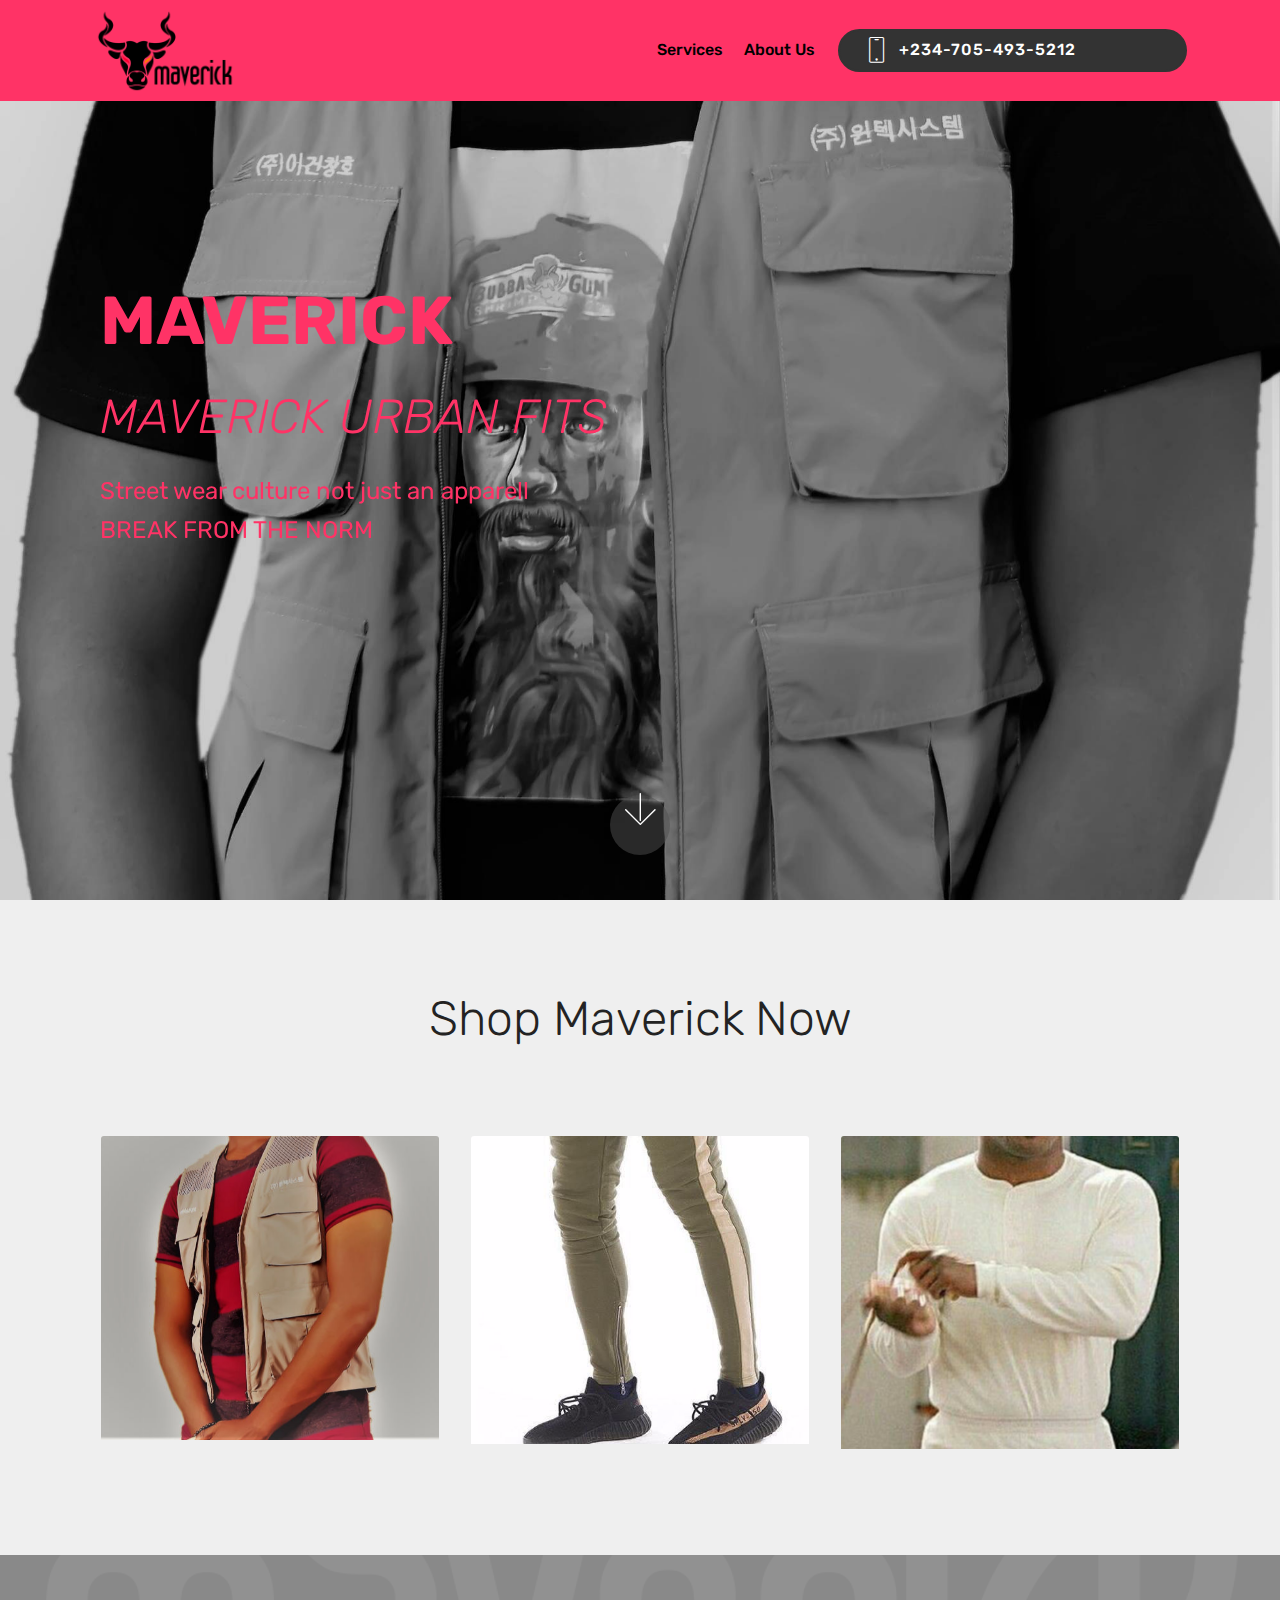
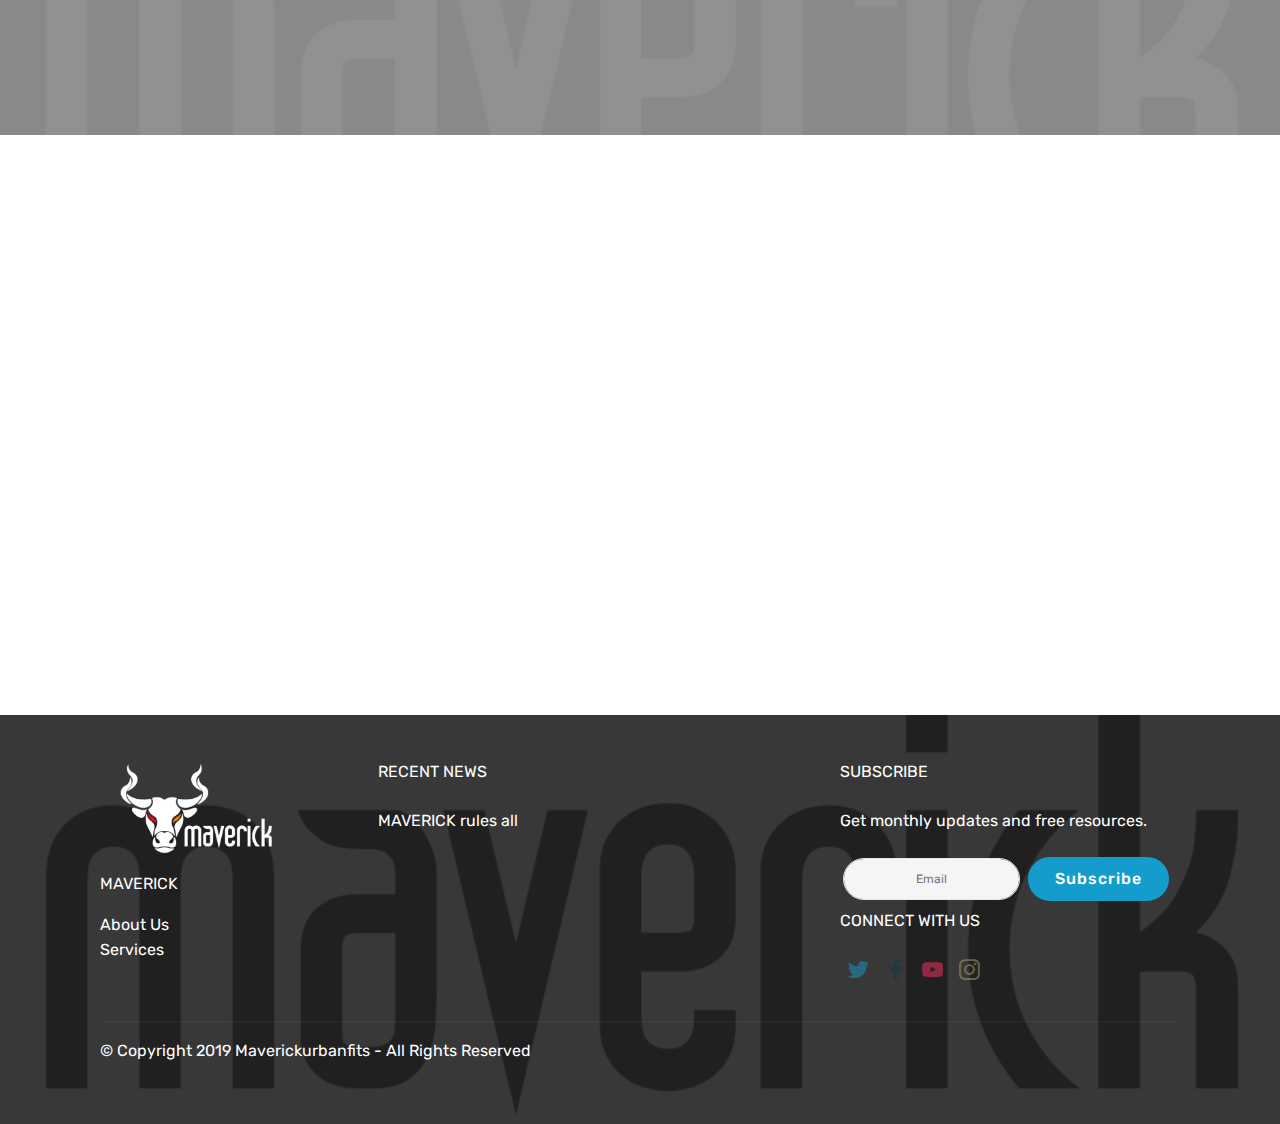
<file: index.html>
<!DOCTYPE html>
<html >
<head>
  <!-- Site made with Mobirise Website Builder v4.9.5, https://mobirise.com -->
  <meta charset="UTF-8">
  <meta http-equiv="X-UA-Compatible" content="IE=edge">
  <meta name="generator" content="Mobirise v4.9.5, mobirise.com">
  <meta name="viewport" content="width=device-width, initial-scale=1, minimum-scale=1">
  <link rel="shortcut icon" href="assets/images/maverick-hue-184x90.png" type="image/x-icon">
  <meta name="description" content="">
  <title>Home</title>
  <link rel="stylesheet" href="assets/web/assets/mobirise-icons/mobirise-icons.css">
  <link rel="stylesheet" href="assets/tether/tether.min.css">
  <link rel="stylesheet" href="assets/bootstrap/css/bootstrap.min.css">
  <link rel="stylesheet" href="assets/bootstrap/css/bootstrap-grid.min.css">
  <link rel="stylesheet" href="assets/bootstrap/css/bootstrap-reboot.min.css">
  <link rel="stylesheet" href="assets/dropdown/css/style.css">
  <link rel="stylesheet" href="assets/socicon/css/styles.css">
  <link rel="stylesheet" href="assets/theme/css/style.css">
  <link rel="stylesheet" href="assets/mobirise/css/mbr-additional.css" type="text/css">
  
  
  
</head>
<body>
  <section class="menu cid-rjWj5kzCqt" once="menu" id="menu2-c">

    

    <nav class="navbar navbar-expand beta-menu navbar-dropdown align-items-center navbar-fixed-top navbar-toggleable-sm">
        <button class="navbar-toggler navbar-toggler-right" type="button" data-toggle="collapse" data-target="#navbarSupportedContent" aria-controls="navbarSupportedContent" aria-expanded="false" aria-label="Toggle navigation">
            <div class="hamburger">
                <span></span>
                <span></span>
                <span></span>
                <span></span>
            </div>
        </button>
        <div class="menu-logo">
            <div class="navbar-brand">
                <span class="navbar-logo">
                    <a href="index.html">
                        <img src="assets/images/maverick-hue-184x90.png" alt="Mobirise" title="" style="height: 5.3rem;">
                    </a>
                </span>
                
            </div>
        </div>
        <div class="collapse navbar-collapse" id="navbarSupportedContent">
            <ul class="navbar-nav nav-dropdown" data-app-modern-menu="true"><li class="nav-item">
                    <a class="nav-link link text-black display-4" href="Service.html">
                        Services
                    </a>
                </li>
                <li class="nav-item">
                    <a class="nav-link link text-black display-4" href="About us.html">
                        About Us
                    </a>
                </li></ul>
            <div class="navbar-buttons mbr-section-btn"><a class="btn btn-sm btn-black display-4" href="tel:+1-234-567-8901">
                    <span class="btn-icon mbri-mobile mbr-iconfont mbr-iconfont-btn">
                    </span>
                    +234-705-493-5212 &nbsp; &nbsp; &nbsp; &nbsp; &nbsp; &nbsp; &nbsp; &nbsp;&nbsp;</a></div>
        </div>
    </nav>
</section>

<section class="engine"><a href="https://mobirise.info/o">free portfolio site templates</a></section><section class="header9 cid-rjVL7QyTby mbr-fullscreen mbr-parallax-background" id="header9-0">

    

    

    <div class="container">
        <div class="media-container-column mbr-white col-lg-8 col-md-10">
            <h1 class="mbr-section-title align-left mbr-bold pb-3 mbr-fonts-style display-1">
                MAVERICK<br></h1>
            <h3 class="mbr-section-subtitle align-left mbr-light pb-3 mbr-fonts-style display-2">
                MAVERICK URBAN FITS</h3>
            <p class="mbr-text align-left pb-3 mbr-fonts-style display-5">Street wear culture not just an apparell&nbsp;<br>BREAK FROM THE NORM<br><br></p>
            
        </div>
    </div>

    <div class="mbr-arrow hidden-sm-down" aria-hidden="true">
        <a href="#next">
            <i class="mbri-down mbr-iconfont"></i>
        </a>
    </div>
</section>

<section class="features18 popup-btn-cards cid-rkHikAzitd" id="features18-16">

    

    
    <div class="container">
        <h2 class="mbr-section-title pb-3 align-center mbr-fonts-style display-2">
            Shop Maverick Now</h2>
        
        <div class="media-container-row pt-5 ">
            <div class="card p-3 col-12 col-md-6 col-lg-4">
                <div class="card-wrapper ">
                    <div class="card-img">
                        <div class="mbr-overlay"></div>
                        <div class="mbr-section-btn text-center"><a href="page4.html" class="btn btn-white-outline display-4">Mens T-shirts</a></div>
                        <img src="assets/images/8-1-676x541.jpg" alt="Mobirise" title="">
                    </div>
                    
                </div>
            </div>
            <div class="card p-3 col-12 col-md-6 col-lg-4">
                <div class="card-wrapper">
                    <div class="card-img">
                        <div class="mbr-overlay"></div>
                        <div class="mbr-section-btn text-center"><a href="page5.html" class="btn btn-white-outline display-4">Joggers and Shorts</a></div>
                        <img src="assets/images/43064253-628045247590174-2784617393249320960-n-21-640x640.jpg" alt="Mobirise" title="">
                    </div>
                    
                </div>
            </div>

            <div class="card p-3 col-12 col-md-6 col-lg-4">
                <div class="card-wrapper">
                    <div class="card-img">
                        <div class="mbr-overlay"></div>
                        <div class="mbr-section-btn text-center"><a href="page6.html" class="btn btn-white-outline display-4">Look Book</a></div>
                        <img src="assets/images/1957260033489e9f39ee0160680137eb-8-443x555.jpg" alt="Mobirise" title="">
                    </div>
                    
                </div>
            </div>

            
        </div>
    </div>
</section>

<section class="mbr-section info3 cid-rkAIMn8L0S" id="info3-p">

    

    <div class="mbr-overlay" style="opacity: 0.5; background-color: rgb(35, 35, 35);">
    </div>

    <div class="container">
        <div class="row justify-content-center">
            <div class="media-container-column title col-12 col-md-10">
                
                
                
                
            </div>
        </div>
    </div>
</section>

<section class="map2 cid-rkHGbrs7j8" id="map2-1a">

    

    <div class="container">
        <div class="media-container-row">
            <div class="col-md-8">
                <div class="google-map"><iframe frameborder="0" style="border:0" src="https://www.google.com/maps/embed/v1/place?key=AIzaSyAEIpgj38KyLFELm2bK9Y7krBkz1K-cMq8&amp;q=place_id:ChIJYzZ4vymSOxAR_NV-4EKJEUs" allowfullscreen=""></iframe></div>
        </div>
    </div>
</div></section>

<section class="footer4 cid-rjWdcatdyv" id="footer4-9">

    

    <div class="mbr-overlay" style="opacity: 0.9; background-color: rgb(35, 35, 35);"></div>

    <div class="container">
        <div class="media-container-row content mbr-white">
            <div class="col-md-3 col-sm-4">
                <div class="mb-3 img-logo">
                    <a href="index.html">
                        <img src="assets/images/maverick-white-288x141.png" alt="Mobirise" title="">
                    </a>
                </div>
                <p class="mb-3 mbr-fonts-style foot-title display-7">
                    MAVERICK</p>
                <p class="mbr-text mbr-fonts-style mbr-links-column display-7">
                    <a href="About us.html" class="text-white">About Us</a>
                    <br><a href="Service.html" class="text-white">Services</a>
                    <br><br></p>
            </div>
            <div class="col-md-4 col-sm-8">
                <p class="mb-4 foot-title mbr-fonts-style display-7">
                    RECENT NEWS
                </p>
                <p class="mbr-text mbr-fonts-style foot-text display-7">MAVERICK rules all</p>
            </div>
            <div class="col-md-4 offset-md-1 col-sm-12">
                <p class="mb-4 foot-title mbr-fonts-style display-7">
                    SUBSCRIBE
                </p>
                <p class="mbr-text mbr-fonts-style form-text display-7">
                    Get monthly updates and free resources.
                </p>
                <div class="media-container-column" data-form-type="formoid">
                    <!---Formbuilder Form--->
                    <form action="https://mobirise.com/" method="POST" class="mbr-form form-with-styler" data-form-title="Mobirise Form"><input type="hidden" name="email" data-form-email="true" value="ouHf6sOO/ADSbokEnJnw5YBrxLfuR5yT9q3HB4gYY0IZv3kkSIg49+vzef9dp3u5WdPvsgVC2hziL61Gn+zdiOQ1oK7d3oBPDQNHYMfis+0eGtkDuaZ8FLejAoJRhrhr">
                        <div class="row form-inline justify-content-center">
                            <div hidden="hidden" data-form-alert="" class="alert alert-success col-12">Thanks for filling out the form fellow maverick!</div>
                            <div hidden="hidden" data-form-alert-danger="" class="alert alert-danger col-12">
                                                    </div>
                        </div>
                        <div class="dragArea row form-inline justify-content-center">
                            <div class="col-auto  form-group " data-for="email">
                                <input type="email" name="email" placeholder="Email" data-form-field="Email" required="required" class="form-control input-sm input-inverse my-2 display-7" id="email-footer4-9">
                            </div>
                            <div class="col-auto  input-group-btn  m-2"><button type="submit" class="btn btn-primary m-0 display-4">Subscribe</button></div>
                        </div>
                    </form><!---Formbuilder Form--->
                </div>
                <p class="mb-4 mbr-fonts-style foot-title display-7">
                    CONNECT WITH US
                </p>
                <div class="social-list pl-0 mb-0">
                        <div class="soc-item">
                            <a href="https://twitter.com/maverickurbanfits" target="_blank">
                                <span class="mbr-iconfont mbr-iconfont-social socicon-twitter socicon" style="color: rgb(20, 157, 204); fill: rgb(20, 157, 204);"></span>
                            </a>
                        </div>
                        <div class="soc-item">
                            <a href="https://www.facebook.com/maverickurbanfits" target="_blank">
                                <span class="mbr-iconfont mbr-iconfont-social socicon-facebook socicon" style="color: rgb(7, 59, 76); fill: rgb(7, 59, 76);"></span>
                            </a>
                        </div>
                        <div class="soc-item">
                            <a href="https://www.youtube.com/c/maverickurbanfits" target="_blank">
                                <span class="mbr-iconfont mbr-iconfont-social socicon-youtube socicon" style="color: rgb(255, 51, 102); fill: rgb(255, 51, 102);"></span>
                            </a>
                        </div>
                        <div class="soc-item">
                            <a href="https://instagram.com/maverickurbanfits" target="_blank">
                                <span class="mbr-iconfont mbr-iconfont-social socicon-instagram socicon" style="color: rgb(177, 163, 116); fill: rgb(177, 163, 116);"></span>
                            </a>
                        </div>
                        
                        
                </div>
            </div>
        </div>
        <div class="footer-lower">
            <div class="media-container-row">
                <div class="col-sm-12">
                    <hr>
                </div>
            </div>
            <div class="media-container-row mbr-white">
                <div class="col-sm-12 copyright">
                    <p class="mbr-text mbr-fonts-style display-7">
                        © Copyright 2019 Maverickurbanfits - All Rights Reserved
                    </p>
                </div>
            </div>
        </div>
    </div>
</section>


  <script src="assets/web/assets/jquery/jquery.min.js"></script>
  <script src="assets/popper/popper.min.js"></script>
  <script src="assets/tether/tether.min.js"></script>
  <script src="assets/bootstrap/js/bootstrap.min.js"></script>
  <script src="assets/smoothscroll/smooth-scroll.js"></script>
  <script src="assets/parallax/jarallax.min.js"></script>
  <script src="assets/mbr-popup-btns/mbr-popup-btns.js"></script>
  <script src="assets/dropdown/js/script.min.js"></script>
  <script src="assets/touchswipe/jquery.touch-swipe.min.js"></script>
  <script src="assets/theme/js/script.js"></script>
  <script src="assets/formoid/formoid.min.js"></script>
  
  
</body>
</html>
</file>
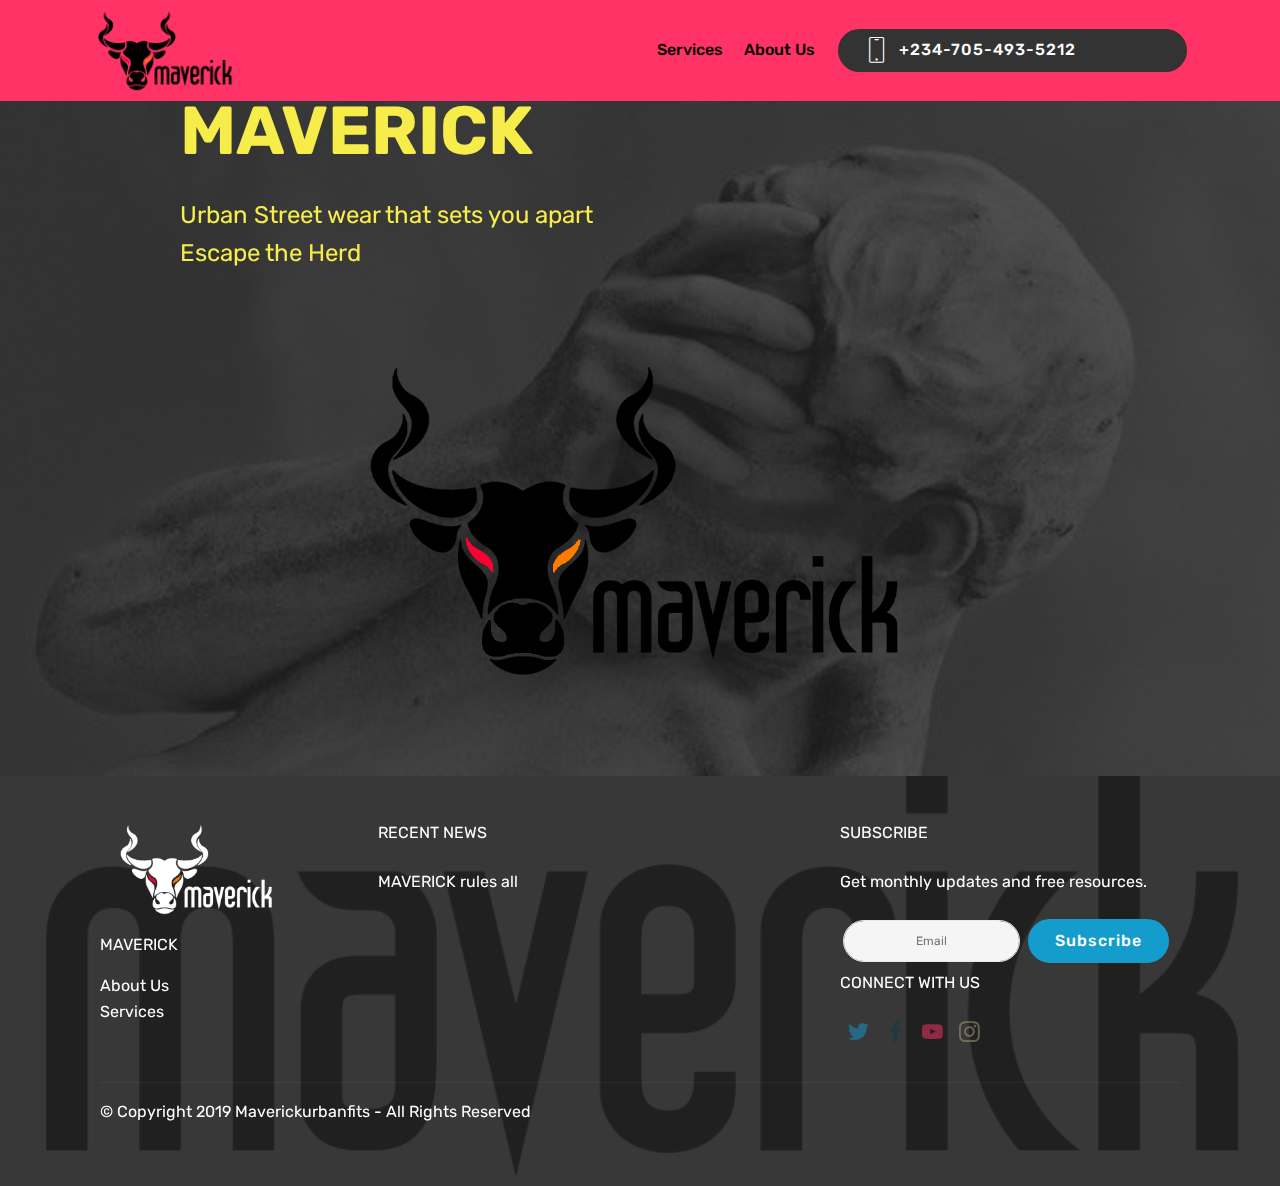
<file: About us.html>
<!DOCTYPE html>
<html >
<head>
  <!-- Site made with Mobirise Website Builder v4.9.5, https://mobirise.com -->
  <meta charset="UTF-8">
  <meta http-equiv="X-UA-Compatible" content="IE=edge">
  <meta name="generator" content="Mobirise v4.9.5, mobirise.com">
  <meta name="viewport" content="width=device-width, initial-scale=1, minimum-scale=1">
  <link rel="shortcut icon" href="assets/images/maverick-hue-184x90.png" type="image/x-icon">
  <meta name="description" content="">
  <title>About us</title>
  <link rel="stylesheet" href="assets/web/assets/mobirise-icons/mobirise-icons.css">
  <link rel="stylesheet" href="assets/tether/tether.min.css">
  <link rel="stylesheet" href="assets/bootstrap/css/bootstrap.min.css">
  <link rel="stylesheet" href="assets/bootstrap/css/bootstrap-grid.min.css">
  <link rel="stylesheet" href="assets/bootstrap/css/bootstrap-reboot.min.css">
  <link rel="stylesheet" href="assets/dropdown/css/style.css">
  <link rel="stylesheet" href="assets/socicon/css/styles.css">
  <link rel="stylesheet" href="assets/theme/css/style.css">
  <link rel="stylesheet" href="assets/mobirise/css/mbr-additional.css" type="text/css">
  
  
  
</head>
<body>
  <section class="menu cid-rkHSKMkXSn" once="menu" id="menu2-1c">

    

    <nav class="navbar navbar-expand beta-menu navbar-dropdown align-items-center navbar-fixed-top navbar-toggleable-sm">
        <button class="navbar-toggler navbar-toggler-right" type="button" data-toggle="collapse" data-target="#navbarSupportedContent" aria-controls="navbarSupportedContent" aria-expanded="false" aria-label="Toggle navigation">
            <div class="hamburger">
                <span></span>
                <span></span>
                <span></span>
                <span></span>
            </div>
        </button>
        <div class="menu-logo">
            <div class="navbar-brand">
                <span class="navbar-logo">
                    <a href="https://mobirise.co">
                        <img src="assets/images/maverick-hue-184x90.png" alt="Mobirise" title="" style="height: 5.3rem;">
                    </a>
                </span>
                
            </div>
        </div>
        <div class="collapse navbar-collapse" id="navbarSupportedContent">
            <ul class="navbar-nav nav-dropdown" data-app-modern-menu="true"><li class="nav-item">
                    <a class="nav-link link text-black display-4" href="Service.html">
                        Services
                    </a>
                </li>
                <li class="nav-item">
                    <a class="nav-link link text-black display-4" href="About us.html">
                        About Us
                    </a>
                </li></ul>
            <div class="navbar-buttons mbr-section-btn"><a class="btn btn-sm btn-black display-4" href="tel:+1-234-567-8901">
                    <span class="btn-icon mbri-mobile mbr-iconfont mbr-iconfont-btn">
                    </span>
                    +234-705-493-5212 &nbsp; &nbsp; &nbsp; &nbsp; &nbsp; &nbsp; &nbsp; &nbsp;&nbsp;</a></div>
        </div>
    </nav>
</section>

<section class="engine"><a href="https://mobirise.info/c">free web builder</a></section><section class="header4 cid-rk2NA8gvSc mbr-parallax-background" id="header4-f">

    

    <div class="mbr-overlay" style="opacity: 0.8; background-color: rgb(35, 35, 35);">
    </div>

    <div class="container">
        <div class="row justify-content-md-center">
            <div class="media-content col-md-10">
                <h1 class="mbr-section-title align-center mbr-white pb-3 mbr-bold mbr-fonts-style display-1">
                    MAVERICK</h1>
                
                <div class="mbr-text align-center mbr-white pb-3">
                    <p class="mbr-text mbr-fonts-style display-5">
                        Urban Street wear that sets you apart<br>Escape the Herd</p>
                </div>
                
            </div>
            <div class="mbr-figure pt-5">
                <img src="assets/images/maverick-hue-1000x488.png" alt="Mobirise" title="" style="width: 60%;">
            </div>
        </div>
    </div>
</section>

<section class="footer4 cid-rkHSG32Mvv" id="footer4-1b">

    

    <div class="mbr-overlay" style="opacity: 0.9; background-color: rgb(35, 35, 35);"></div>

    <div class="container">
        <div class="media-container-row content mbr-white">
            <div class="col-md-3 col-sm-4">
                <div class="mb-3 img-logo">
                    <a href="index.html">
                        <img src="assets/images/maverick-white-288x141.png" alt="Mobirise" title="">
                    </a>
                </div>
                <p class="mb-3 mbr-fonts-style foot-title display-7">
                    MAVERICK</p>
                <p class="mbr-text mbr-fonts-style mbr-links-column display-7">
                    <a href="About us.html" class="text-white">About Us</a>
                    <br><a href="Service.html" class="text-white">Services</a>
                    <br><br></p>
            </div>
            <div class="col-md-4 col-sm-8">
                <p class="mb-4 foot-title mbr-fonts-style display-7">
                    RECENT NEWS
                </p>
                <p class="mbr-text mbr-fonts-style foot-text display-7">MAVERICK rules all</p>
            </div>
            <div class="col-md-4 offset-md-1 col-sm-12">
                <p class="mb-4 foot-title mbr-fonts-style display-7">
                    SUBSCRIBE
                </p>
                <p class="mbr-text mbr-fonts-style form-text display-7">
                    Get monthly updates and free resources.
                </p>
                <div class="media-container-column" data-form-type="formoid">
                    <!---Formbuilder Form--->
                    <form action="https://mobirise.com/" method="POST" class="mbr-form form-with-styler" data-form-title="Mobirise Form"><input type="hidden" name="email" data-form-email="true" value="X/WI4+Rf7+PSpoPj2JgrsseFxGK+RA5AVOyS+GzdfTDR2zBENaoFabQtURfFB07CcP2y8/NK+xwO3Y+NJqKqJJQQDU/uDNoNsc+vK9uId9Fd5AeHk+VesroGX2/Hvm7G">
                        <div class="row form-inline justify-content-center">
                            <div hidden="hidden" data-form-alert="" class="alert alert-success col-12">Thanks for filling out the form fellow maverick!</div>
                            <div hidden="hidden" data-form-alert-danger="" class="alert alert-danger col-12">
                                                    </div>
                        </div>
                        <div class="dragArea row form-inline justify-content-center">
                            <div class="col-auto  form-group " data-for="email">
                                <input type="email" name="email" placeholder="Email" data-form-field="Email" required="required" class="form-control input-sm input-inverse my-2 display-7" id="email-footer4-1b">
                            </div>
                            <div class="col-auto  input-group-btn  m-2"><button type="submit" class="btn btn-primary m-0 display-4">Subscribe</button></div>
                        </div>
                    </form><!---Formbuilder Form--->
                </div>
                <p class="mb-4 mbr-fonts-style foot-title display-7">
                    CONNECT WITH US
                </p>
                <div class="social-list pl-0 mb-0">
                        <div class="soc-item">
                            <a href="https://twitter.com/maverickurbanfits" target="_blank">
                                <span class="mbr-iconfont mbr-iconfont-social socicon-twitter socicon" style="color: rgb(20, 157, 204); fill: rgb(20, 157, 204);"></span>
                            </a>
                        </div>
                        <div class="soc-item">
                            <a href="https://www.facebook.com/maverickurbanfits" target="_blank">
                                <span class="mbr-iconfont mbr-iconfont-social socicon-facebook socicon" style="color: rgb(7, 59, 76); fill: rgb(7, 59, 76);"></span>
                            </a>
                        </div>
                        <div class="soc-item">
                            <a href="https://www.youtube.com/c/maverickurbanfits" target="_blank">
                                <span class="mbr-iconfont mbr-iconfont-social socicon-youtube socicon" style="color: rgb(255, 51, 102); fill: rgb(255, 51, 102);"></span>
                            </a>
                        </div>
                        <div class="soc-item">
                            <a href="https://instagram.com/maverickurbanfits" target="_blank">
                                <span class="mbr-iconfont mbr-iconfont-social socicon-instagram socicon" style="color: rgb(177, 163, 116); fill: rgb(177, 163, 116);"></span>
                            </a>
                        </div>
                        
                        
                </div>
            </div>
        </div>
        <div class="footer-lower">
            <div class="media-container-row">
                <div class="col-sm-12">
                    <hr>
                </div>
            </div>
            <div class="media-container-row mbr-white">
                <div class="col-sm-12 copyright">
                    <p class="mbr-text mbr-fonts-style display-7">
                        © Copyright 2019 Maverickurbanfits - All Rights Reserved
                    </p>
                </div>
            </div>
        </div>
    </div>
</section>


  <script src="assets/web/assets/jquery/jquery.min.js"></script>
  <script src="assets/popper/popper.min.js"></script>
  <script src="assets/tether/tether.min.js"></script>
  <script src="assets/bootstrap/js/bootstrap.min.js"></script>
  <script src="assets/smoothscroll/smooth-scroll.js"></script>
  <script src="assets/dropdown/js/script.min.js"></script>
  <script src="assets/touchswipe/jquery.touch-swipe.min.js"></script>
  <script src="assets/parallax/jarallax.min.js"></script>
  <script src="assets/theme/js/script.js"></script>
  <script src="assets/formoid/formoid.min.js"></script>
  
  
</body>
</html>
</file>
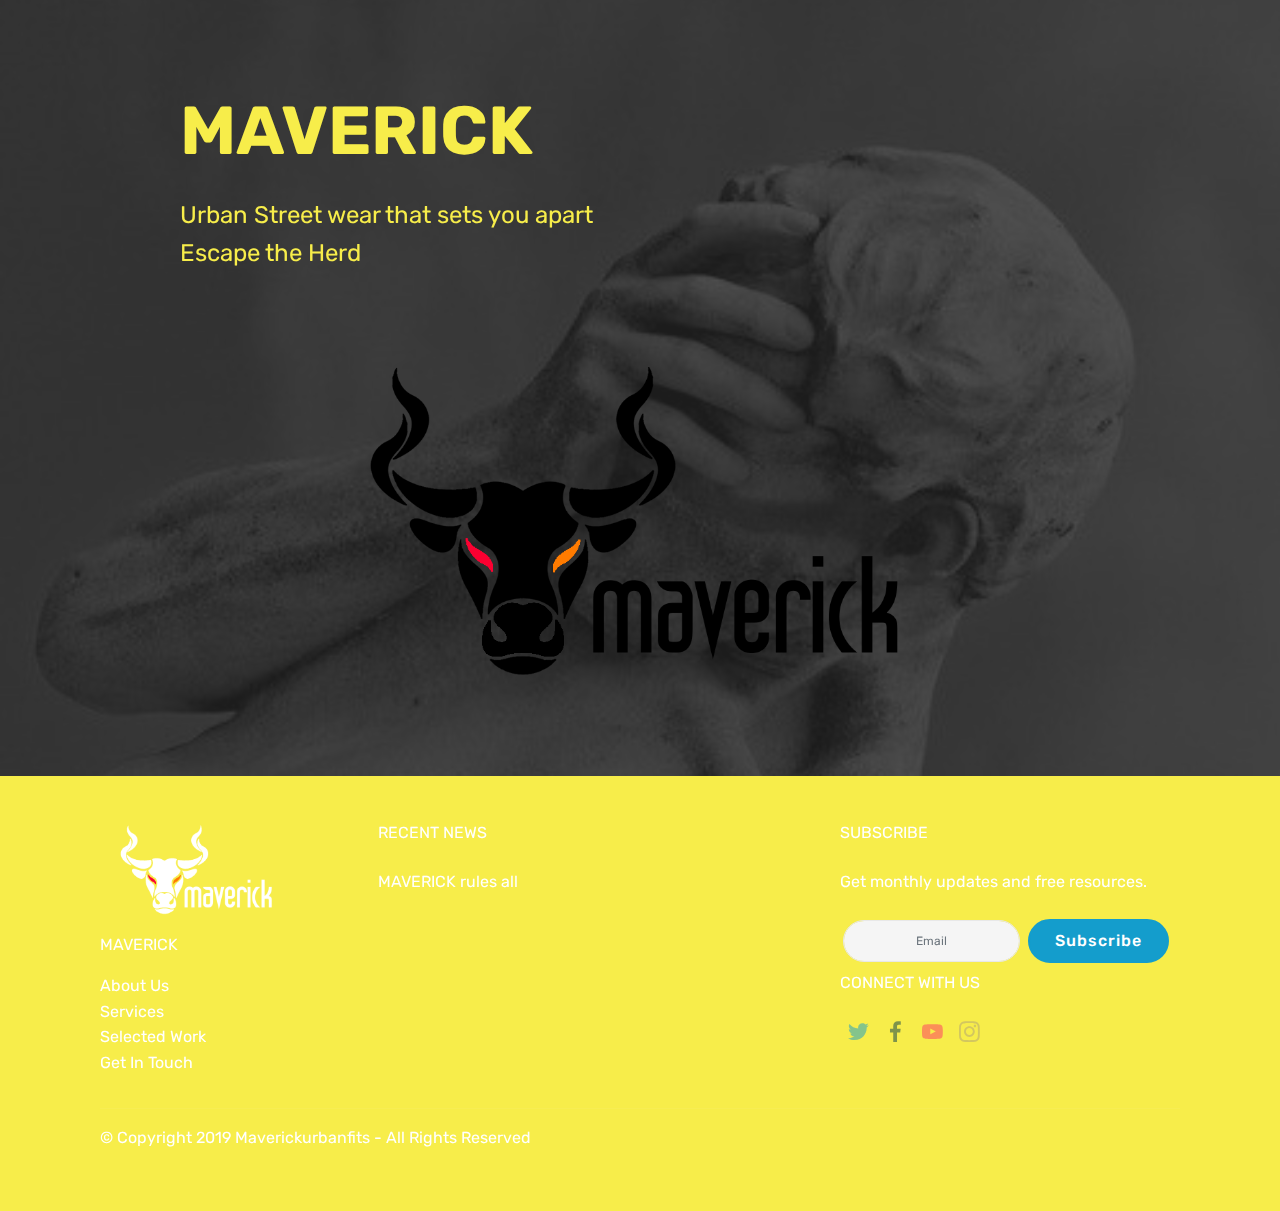
<file: page3.html>
<!DOCTYPE html>
<html >
<head>
  <!-- Site made with Mobirise Website Builder v4.9.5, https://mobirise.com -->
  <meta charset="UTF-8">
  <meta http-equiv="X-UA-Compatible" content="IE=edge">
  <meta name="generator" content="Mobirise v4.9.5, mobirise.com">
  <meta name="viewport" content="width=device-width, initial-scale=1, minimum-scale=1">
  <link rel="shortcut icon" href="assets/images/maverick-hue-184x90.png" type="image/x-icon">
  <meta name="description" content="">
  <title>Page 3</title>
  <link rel="stylesheet" href="assets/tether/tether.min.css">
  <link rel="stylesheet" href="assets/bootstrap/css/bootstrap.min.css">
  <link rel="stylesheet" href="assets/bootstrap/css/bootstrap-grid.min.css">
  <link rel="stylesheet" href="assets/bootstrap/css/bootstrap-reboot.min.css">
  <link rel="stylesheet" href="assets/socicon/css/styles.css">
  <link rel="stylesheet" href="assets/theme/css/style.css">
  <link rel="stylesheet" href="assets/mobirise/css/mbr-additional.css" type="text/css">
  
  
  
</head>
<body>
  <section class="header4 cid-rk2NA8gvSc mbr-parallax-background" id="header4-f">

    

    <div class="mbr-overlay" style="opacity: 0.8; background-color: rgb(35, 35, 35);">
    </div>

    <div class="container">
        <div class="row justify-content-md-center">
            <div class="media-content col-md-10">
                <h1 class="mbr-section-title align-center mbr-white pb-3 mbr-bold mbr-fonts-style display-1">
                    MAVERICK</h1>
                
                <div class="mbr-text align-center mbr-white pb-3">
                    <p class="mbr-text mbr-fonts-style display-5">
                        Urban Street wear that sets you apart<br>Escape the Herd</p>
                </div>
                
            </div>
            <div class="mbr-figure pt-5">
                <img src="assets/images/maverick-hue-1000x488.png" alt="Mobirise" title="" style="width: 60%;">
            </div>
        </div>
    </div>
</section>

<section class="engine"><a href="https://mobirise.info/q">free responsive web templates</a></section><section class="footer4 cid-rk86LgJSCd" id="footer4-g">

    

    

    <div class="container">
        <div class="media-container-row content mbr-white">
            <div class="col-md-3 col-sm-4">
                <div class="mb-3 img-logo">
                    <a href="https://mobirise.co/">
                        <img src="assets/images/maverick-white-288x141.png" alt="Mobirise" title="">
                    </a>
                </div>
                <p class="mb-3 mbr-fonts-style foot-title display-7">
                    MAVERICK</p>
                <p class="mbr-text mbr-fonts-style mbr-links-column display-7">
                    <a href="#" class="text-white">About Us</a>
                    <br><a href="#" class="text-white">Services</a>
                    <br><a href="#" class="text-white">Selected Work</a>
                    <br><a href="#" class="text-white">Get In Touch</a>
                </p>
            </div>
            <div class="col-md-4 col-sm-8">
                <p class="mb-4 foot-title mbr-fonts-style display-7">
                    RECENT NEWS
                </p>
                <p class="mbr-text mbr-fonts-style foot-text display-7">MAVERICK rules all</p>
            </div>
            <div class="col-md-4 offset-md-1 col-sm-12">
                <p class="mb-4 foot-title mbr-fonts-style display-7">
                    SUBSCRIBE
                </p>
                <p class="mbr-text mbr-fonts-style form-text display-7">
                    Get monthly updates and free resources.
                </p>
                <div class="media-container-column" data-form-type="formoid">
                    <!---Formbuilder Form--->
                    <form action="https://mobirise.com/" method="POST" class="mbr-form form-with-styler" data-form-title="Mobirise Form"><input type="hidden" name="email" data-form-email="true" value="0wnadfkw+ENTY4nUExLIMGLLFeTyVkT42R8ZKJVdrkPzK1ZiTF7psDVEFk/pzIXvkR+NWwsVu16hvOOwizp2/2Jb+IgabMQ/9d+sFBNBkzvYH8OoNpR/cajlF2RCLf8S">
                        <div class="row form-inline justify-content-center">
                            <div hidden="hidden" data-form-alert="" class="alert alert-success col-12">Thanks for filling out the form fellow maverick!</div>
                            <div hidden="hidden" data-form-alert-danger="" class="alert alert-danger col-12">
                                                    </div>
                        </div>
                        <div class="dragArea row form-inline justify-content-center">
                            <div class="col-auto  form-group " data-for="email">
                                <input type="email" name="email" placeholder="Email" data-form-field="Email" required="required" class="form-control input-sm input-inverse my-2 display-7" id="email-footer4-g">
                            </div>
                            <div class="col-auto  input-group-btn  m-2"><button type="submit" class="btn btn-primary m-0 display-4">Subscribe</button></div>
                        </div>
                    </form><!---Formbuilder Form--->
                </div>
                <p class="mb-4 mbr-fonts-style foot-title display-7">
                    CONNECT WITH US
                </p>
                <div class="social-list pl-0 mb-0">
                        <div class="soc-item">
                            <a href="https://twitter.com/maverickurbanfits" target="_blank">
                                <span class="mbr-iconfont mbr-iconfont-social socicon-twitter socicon" style="color: rgb(20, 157, 204); fill: rgb(20, 157, 204);"></span>
                            </a>
                        </div>
                        <div class="soc-item">
                            <a href="https://www.facebook.com/maverickurbanfits" target="_blank">
                                <span class="mbr-iconfont mbr-iconfont-social socicon-facebook socicon" style="color: rgb(7, 59, 76); fill: rgb(7, 59, 76);"></span>
                            </a>
                        </div>
                        <div class="soc-item">
                            <a href="https://www.youtube.com/c/maverickurbanfits" target="_blank">
                                <span class="mbr-iconfont mbr-iconfont-social socicon-youtube socicon" style="color: rgb(255, 51, 102); fill: rgb(255, 51, 102);"></span>
                            </a>
                        </div>
                        <div class="soc-item">
                            <a href="https://instagram.com/maverickurbanfits" target="_blank">
                                <span class="mbr-iconfont mbr-iconfont-social socicon-instagram socicon" style="color: rgb(177, 163, 116); fill: rgb(177, 163, 116);"></span>
                            </a>
                        </div>
                        
                        
                </div>
            </div>
        </div>
        <div class="footer-lower">
            <div class="media-container-row">
                <div class="col-sm-12">
                    <hr>
                </div>
            </div>
            <div class="media-container-row mbr-white">
                <div class="col-sm-12 copyright">
                    <p class="mbr-text mbr-fonts-style display-7">
                        © Copyright 2019 Maverickurbanfits - All Rights Reserved
                    </p>
                </div>
            </div>
        </div>
    </div>
</section>


  <script src="assets/web/assets/jquery/jquery.min.js"></script>
  <script src="assets/popper/popper.min.js"></script>
  <script src="assets/tether/tether.min.js"></script>
  <script src="assets/bootstrap/js/bootstrap.min.js"></script>
  <script src="assets/smoothscroll/smooth-scroll.js"></script>
  <script src="assets/parallax/jarallax.min.js"></script>
  <script src="assets/theme/js/script.js"></script>
  <script src="assets/formoid/formoid.min.js"></script>
  
  
</body>
</html>
</file>
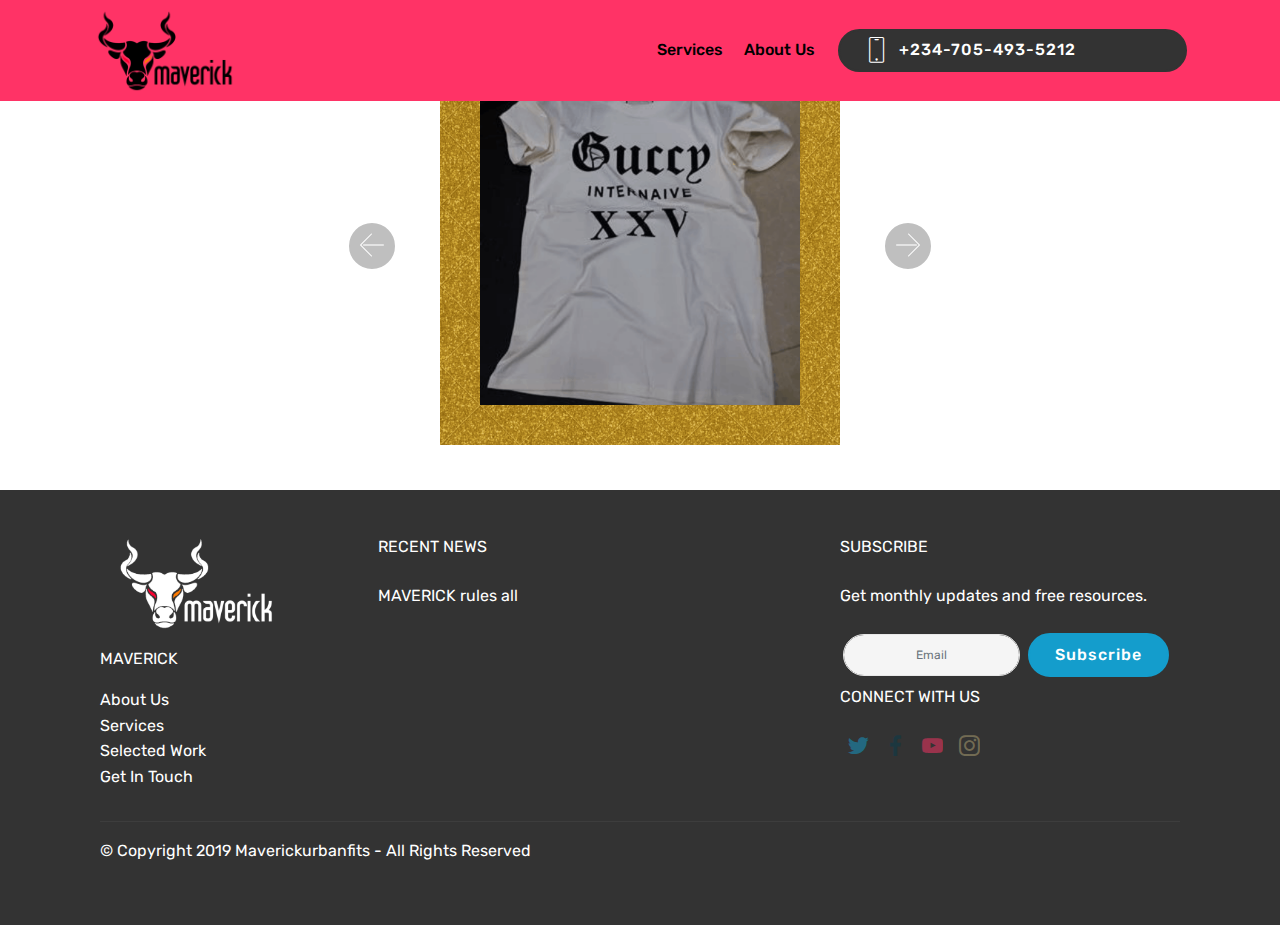
<file: page4.html>
<!DOCTYPE html>
<html >
<head>
  <!-- Site made with Mobirise Website Builder v4.9.5, https://mobirise.com -->
  <meta charset="UTF-8">
  <meta http-equiv="X-UA-Compatible" content="IE=edge">
  <meta name="generator" content="Mobirise v4.9.5, mobirise.com">
  <meta name="viewport" content="width=device-width, initial-scale=1, minimum-scale=1">
  <link rel="shortcut icon" href="assets/images/maverick-hue-184x90.png" type="image/x-icon">
  <meta name="description" content="Site Creator Description">
  <title>


MENS T-SHIRTS &amp; JACKETS</title>
  <link rel="stylesheet" href="assets/web/assets/mobirise-icons/mobirise-icons.css">
  <link rel="stylesheet" href="assets/tether/tether.min.css">
  <link rel="stylesheet" href="assets/bootstrap/css/bootstrap.min.css">
  <link rel="stylesheet" href="assets/bootstrap/css/bootstrap-grid.min.css">
  <link rel="stylesheet" href="assets/bootstrap/css/bootstrap-reboot.min.css">
  <link rel="stylesheet" href="assets/dropdown/css/style.css">
  <link rel="stylesheet" href="assets/socicon/css/styles.css">
  <link rel="stylesheet" href="assets/theme/css/style.css">
  <link rel="stylesheet" href="assets/mobirise/css/mbr-additional.css" type="text/css">
  
  
  
</head>
<body>
  <section class="menu cid-rjWj5kzCqt" once="menu" id="menu2-r">

    

    <nav class="navbar navbar-expand beta-menu navbar-dropdown align-items-center navbar-fixed-top navbar-toggleable-sm">
        <button class="navbar-toggler navbar-toggler-right" type="button" data-toggle="collapse" data-target="#navbarSupportedContent" aria-controls="navbarSupportedContent" aria-expanded="false" aria-label="Toggle navigation">
            <div class="hamburger">
                <span></span>
                <span></span>
                <span></span>
                <span></span>
            </div>
        </button>
        <div class="menu-logo">
            <div class="navbar-brand">
                <span class="navbar-logo">
                    <a href="index.html">
                        <img src="assets/images/maverick-hue-184x90.png" alt="Mobirise" title="" style="height: 5.3rem;">
                    </a>
                </span>
                
            </div>
        </div>
        <div class="collapse navbar-collapse" id="navbarSupportedContent">
            <ul class="navbar-nav nav-dropdown" data-app-modern-menu="true"><li class="nav-item">
                    <a class="nav-link link text-black display-4" href="Service.html">
                        Services
                    </a>
                </li>
                <li class="nav-item">
                    <a class="nav-link link text-black display-4" href="About us.html">
                        About Us
                    </a>
                </li></ul>
            <div class="navbar-buttons mbr-section-btn"><a class="btn btn-sm btn-black display-4" href="tel:+1-234-567-8901">
                    <span class="btn-icon mbri-mobile mbr-iconfont mbr-iconfont-btn">
                    </span>
                    +234-705-493-5212 &nbsp; &nbsp; &nbsp; &nbsp; &nbsp; &nbsp; &nbsp; &nbsp;&nbsp;</a></div>
        </div>
    </nav>
</section>

<section class="engine"><a href="https://mobirise.info/p">website templates free download</a></section><section class="carousel slide cid-rkAQRiEvJl" data-interval="false" id="slider2-s">

    
    <div class="container content-slider">
        <div class="content-slider-wrap">
            <div><div class="mbr-slider slide carousel" data-pause="true" data-keyboard="false" data-ride="false" data-interval="false"><div class="carousel-inner" role="listbox"><div class="carousel-item slider-fullscreen-image" data-bg-video-slide="false" style="background-image: url(assets/images/untitled-design-1080x1080.png);"><div class="container container-slide"><div class="image_wrapper"><img src="assets/images/untitled-design-1080x1080.png"><div class="carousel-caption justify-content-center"><div class="col-10 align-center"></div></div></div></div></div><div class="carousel-item slider-fullscreen-image" data-bg-video-slide="false" style="background-image: url(assets/images/untitled-design-1-1080x1080.png);"><div class="container container-slide"><div class="image_wrapper"><img src="assets/images/untitled-design-1-1080x1080.png"><div class="carousel-caption justify-content-center"><div class="col-10 align-center"></div></div></div></div></div><div class="carousel-item slider-fullscreen-image active" data-bg-video-slide="false" style="background-image: url(assets/images/2-1080x1080.png);"><div class="container container-slide"><div class="image_wrapper"><img src="assets/images/2-1080x1080.png"><div class="carousel-caption justify-content-center"><div class="col-10 align-center"></div></div></div></div></div></div><a data-app-prevent-settings="" class="carousel-control carousel-control-prev" role="button" data-slide="prev" href="#slider2-s"><span aria-hidden="true" class="mbri-left mbr-iconfont"></span><span class="sr-only">Previous</span></a><a data-app-prevent-settings="" class="carousel-control carousel-control-next" role="button" data-slide="next" href="#slider2-s"><span aria-hidden="true" class="mbri-right mbr-iconfont"></span><span class="sr-only">Next</span></a></div></div> 
        </div>
    </div>
</section>

<section class="footer4 cid-rkAU1BMA30" id="footer4-u">

    

    

    <div class="container">
        <div class="media-container-row content mbr-white">
            <div class="col-md-3 col-sm-4">
                <div class="mb-3 img-logo">
                    <a href="https://mobirise.co/">
                        <img src="assets/images/maverick-white-288x141.png" alt="Mobirise" title="">
                    </a>
                </div>
                <p class="mb-3 mbr-fonts-style foot-title display-7">
                    MAVERICK</p>
                <p class="mbr-text mbr-fonts-style mbr-links-column display-7">
                    <a href="#" class="text-white">About Us</a>
                    <br><a href="#" class="text-white">Services</a>
                    <br><a href="#" class="text-white">Selected Work</a>
                    <br><a href="#" class="text-white">Get In Touch</a>
                </p>
            </div>
            <div class="col-md-4 col-sm-8">
                <p class="mb-4 foot-title mbr-fonts-style display-7">
                    RECENT NEWS
                </p>
                <p class="mbr-text mbr-fonts-style foot-text display-7">MAVERICK rules all</p>
            </div>
            <div class="col-md-4 offset-md-1 col-sm-12">
                <p class="mb-4 foot-title mbr-fonts-style display-7">
                    SUBSCRIBE
                </p>
                <p class="mbr-text mbr-fonts-style form-text display-7">
                    Get monthly updates and free resources.
                </p>
                <div class="media-container-column" data-form-type="formoid">
                    <!---Formbuilder Form--->
                    <form action="https://mobirise.com/" method="POST" class="mbr-form form-with-styler" data-form-title="Mobirise Form"><input type="hidden" name="email" data-form-email="true" value="iA1y0s6lBdQFEmzxyONqXaFVx4fqBhHD5ypNA+iMuvNMQ9yIxjcShnCYcFdIXazBO7n0C+uwJLtU9J3jd+6SgiV31H5IkGO4K5EI3KgPe5E1dVpImOmzvnZM9QWjFT90">
                        <div class="row form-inline justify-content-center">
                            <div hidden="hidden" data-form-alert="" class="alert alert-success col-12">Thanks for filling out the form fellow maverick!</div>
                            <div hidden="hidden" data-form-alert-danger="" class="alert alert-danger col-12">
                                                    </div>
                        </div>
                        <div class="dragArea row form-inline justify-content-center">
                            <div class="col-auto  form-group " data-for="email">
                                <input type="email" name="email" placeholder="Email" data-form-field="Email" required="required" class="form-control input-sm input-inverse my-2 display-7" id="email-footer4-u">
                            </div>
                            <div class="col-auto  input-group-btn  m-2"><button type="submit" class="btn btn-primary m-0 display-4">Subscribe</button></div>
                        </div>
                    </form><!---Formbuilder Form--->
                </div>
                <p class="mb-4 mbr-fonts-style foot-title display-7">
                    CONNECT WITH US
                </p>
                <div class="social-list pl-0 mb-0">
                        <div class="soc-item">
                            <a href="https://twitter.com/maverickurbanfits" target="_blank">
                                <span class="mbr-iconfont mbr-iconfont-social socicon-twitter socicon" style="color: rgb(20, 157, 204); fill: rgb(20, 157, 204);"></span>
                            </a>
                        </div>
                        <div class="soc-item">
                            <a href="https://www.facebook.com/maverickurbanfits" target="_blank">
                                <span class="mbr-iconfont mbr-iconfont-social socicon-facebook socicon" style="color: rgb(7, 59, 76); fill: rgb(7, 59, 76);"></span>
                            </a>
                        </div>
                        <div class="soc-item">
                            <a href="https://www.youtube.com/c/maverickurbanfits" target="_blank">
                                <span class="mbr-iconfont mbr-iconfont-social socicon-youtube socicon" style="color: rgb(255, 51, 102); fill: rgb(255, 51, 102);"></span>
                            </a>
                        </div>
                        <div class="soc-item">
                            <a href="https://instagram.com/maverickurbanfits" target="_blank">
                                <span class="mbr-iconfont mbr-iconfont-social socicon-instagram socicon" style="color: rgb(177, 163, 116); fill: rgb(177, 163, 116);"></span>
                            </a>
                        </div>
                        
                        
                </div>
            </div>
        </div>
        <div class="footer-lower">
            <div class="media-container-row">
                <div class="col-sm-12">
                    <hr>
                </div>
            </div>
            <div class="media-container-row mbr-white">
                <div class="col-sm-12 copyright">
                    <p class="mbr-text mbr-fonts-style display-7">
                        © Copyright 2019 Maverickurbanfits - All Rights Reserved
                    </p>
                </div>
            </div>
        </div>
    </div>
</section>


  <script src="assets/web/assets/jquery/jquery.min.js"></script>
  <script src="assets/popper/popper.min.js"></script>
  <script src="assets/tether/tether.min.js"></script>
  <script src="assets/bootstrap/js/bootstrap.min.js"></script>
  <script src="assets/smoothscroll/smooth-scroll.js"></script>
  <script src="assets/dropdown/js/script.min.js"></script>
  <script src="assets/touchswipe/jquery.touch-swipe.min.js"></script>
  <script src="assets/ytplayer/jquery.mb.ytplayer.min.js"></script>
  <script src="assets/vimeoplayer/jquery.mb.vimeo_player.js"></script>
  <script src="assets/bootstrapcarouselswipe/bootstrap-carousel-swipe.js"></script>
  <script src="assets/theme/js/script.js"></script>
  <script src="assets/slidervideo/script.js"></script>
  <script src="assets/formoid/formoid.min.js"></script>
  
  
</body>
</html>
</file>
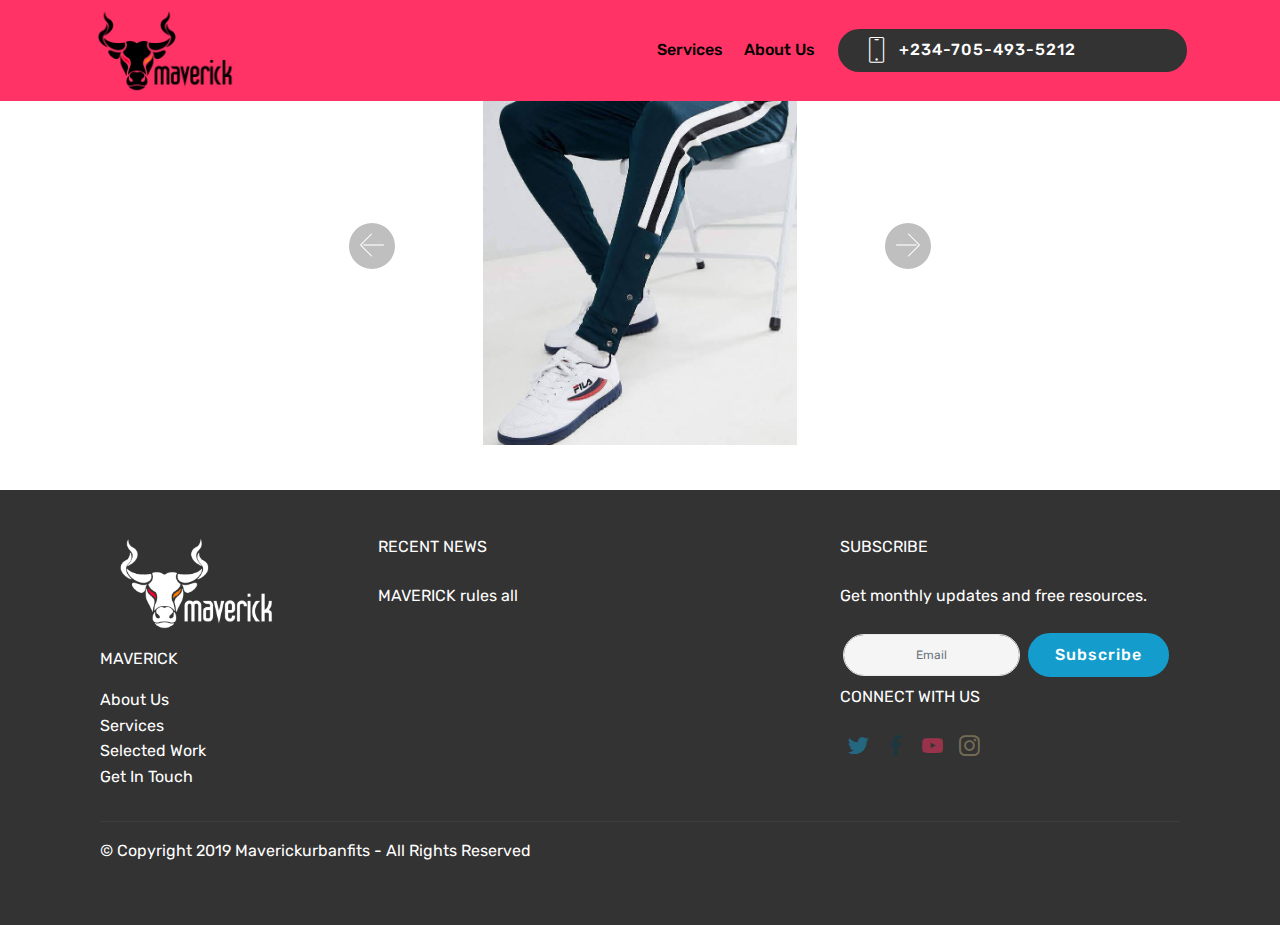
<file: page5.html>
<!DOCTYPE html>
<html >
<head>
  <!-- Site made with Mobirise Website Builder v4.9.5, https://mobirise.com -->
  <meta charset="UTF-8">
  <meta http-equiv="X-UA-Compatible" content="IE=edge">
  <meta name="generator" content="Mobirise v4.9.5, mobirise.com">
  <meta name="viewport" content="width=device-width, initial-scale=1, minimum-scale=1">
  <link rel="shortcut icon" href="assets/images/maverick-hue-184x90.png" type="image/x-icon">
  <meta name="description" content="Web Site Maker Description">
  <title>MENS JOGGERS AND JOGGER SHORTS</title>
  <link rel="stylesheet" href="assets/web/assets/mobirise-icons/mobirise-icons.css">
  <link rel="stylesheet" href="assets/tether/tether.min.css">
  <link rel="stylesheet" href="assets/bootstrap/css/bootstrap.min.css">
  <link rel="stylesheet" href="assets/bootstrap/css/bootstrap-grid.min.css">
  <link rel="stylesheet" href="assets/bootstrap/css/bootstrap-reboot.min.css">
  <link rel="stylesheet" href="assets/dropdown/css/style.css">
  <link rel="stylesheet" href="assets/socicon/css/styles.css">
  <link rel="stylesheet" href="assets/theme/css/style.css">
  <link rel="stylesheet" href="assets/mobirise/css/mbr-additional.css" type="text/css">
  
  
  
</head>
<body>
  <section class="menu cid-rjWj5kzCqt" once="menu" id="menu2-x">

    

    <nav class="navbar navbar-expand beta-menu navbar-dropdown align-items-center navbar-fixed-top navbar-toggleable-sm">
        <button class="navbar-toggler navbar-toggler-right" type="button" data-toggle="collapse" data-target="#navbarSupportedContent" aria-controls="navbarSupportedContent" aria-expanded="false" aria-label="Toggle navigation">
            <div class="hamburger">
                <span></span>
                <span></span>
                <span></span>
                <span></span>
            </div>
        </button>
        <div class="menu-logo">
            <div class="navbar-brand">
                <span class="navbar-logo">
                    <a href="index.html">
                        <img src="assets/images/maverick-hue-184x90.png" alt="Mobirise" title="" style="height: 5.3rem;">
                    </a>
                </span>
                
            </div>
        </div>
        <div class="collapse navbar-collapse" id="navbarSupportedContent">
            <ul class="navbar-nav nav-dropdown" data-app-modern-menu="true"><li class="nav-item">
                    <a class="nav-link link text-black display-4" href="Service.html">
                        Services
                    </a>
                </li>
                <li class="nav-item">
                    <a class="nav-link link text-black display-4" href="About us.html">
                        About Us
                    </a>
                </li></ul>
            <div class="navbar-buttons mbr-section-btn"><a class="btn btn-sm btn-black display-4" href="tel:+1-234-567-8901">
                    <span class="btn-icon mbri-mobile mbr-iconfont mbr-iconfont-btn">
                    </span>
                    +234-705-493-5212 &nbsp; &nbsp; &nbsp; &nbsp; &nbsp; &nbsp; &nbsp; &nbsp;&nbsp;</a></div>
        </div>
    </nav>
</section>

<section class="engine"><a href="https://mobirise.info/t">amp template</a></section><section class="carousel slide cid-rkB2sSEugh" data-interval="false" id="slider2-y">

    
    <div class="container content-slider">
        <div class="content-slider-wrap">
            <div><div class="mbr-slider slide carousel" data-pause="true" data-keyboard="false" data-ride="false" data-interval="false"><div class="carousel-inner" role="listbox"><div class="carousel-item slider-fullscreen-image" data-bg-video-slide="false" style="background-image: url(assets/images/42622159-542796466171716-8759767803726135296-n-320x320.jpg);"><div class="container container-slide"><div class="image_wrapper"><img src="assets/images/42622159-542796466171716-8759767803726135296-n-320x320.jpg"><div class="carousel-caption justify-content-center"><div class="col-10 align-center"></div></div></div></div></div><div class="carousel-item slider-fullscreen-image" data-bg-video-slide="false" style="background-image: url(assets/images/42002977-182951069276960-2330055475028033536-n-640x640.jpg);"><div class="container container-slide"><div class="image_wrapper"><img src="assets/images/42002977-182951069276960-2330055475028033536-n-640x640.jpg"><div class="carousel-caption justify-content-center"><div class="col-10 align-center"></div></div></div></div></div><div class="carousel-item slider-fullscreen-image active" data-bg-video-slide="false" style="background-image: url(assets/images/edc03a7e7aa877965db278421efdc4f3-705x900.jpg);"><div class="container container-slide"><div class="image_wrapper"><img src="assets/images/edc03a7e7aa877965db278421efdc4f3-705x900.jpg"><div class="carousel-caption justify-content-center"><div class="col-10 align-center"></div></div></div></div></div></div><a data-app-prevent-settings="" class="carousel-control carousel-control-prev" role="button" data-slide="prev" href="#slider2-y"><span aria-hidden="true" class="mbri-left mbr-iconfont"></span><span class="sr-only">Previous</span></a><a data-app-prevent-settings="" class="carousel-control carousel-control-next" role="button" data-slide="next" href="#slider2-y"><span aria-hidden="true" class="mbri-right mbr-iconfont"></span><span class="sr-only">Next</span></a></div></div> 
        </div>
    </div>
</section>

<section class="footer4 cid-rkB4YqLyt2" id="footer4-z">

    

    

    <div class="container">
        <div class="media-container-row content mbr-white">
            <div class="col-md-3 col-sm-4">
                <div class="mb-3 img-logo">
                    <a href="https://mobirise.co/">
                        <img src="assets/images/maverick-white-288x141.png" alt="Mobirise" title="">
                    </a>
                </div>
                <p class="mb-3 mbr-fonts-style foot-title display-7">
                    MAVERICK</p>
                <p class="mbr-text mbr-fonts-style mbr-links-column display-7">
                    <a href="#" class="text-white">About Us</a>
                    <br><a href="#" class="text-white">Services</a>
                    <br><a href="#" class="text-white">Selected Work</a>
                    <br><a href="#" class="text-white">Get In Touch</a>
                </p>
            </div>
            <div class="col-md-4 col-sm-8">
                <p class="mb-4 foot-title mbr-fonts-style display-7">
                    RECENT NEWS
                </p>
                <p class="mbr-text mbr-fonts-style foot-text display-7">MAVERICK rules all</p>
            </div>
            <div class="col-md-4 offset-md-1 col-sm-12">
                <p class="mb-4 foot-title mbr-fonts-style display-7">
                    SUBSCRIBE
                </p>
                <p class="mbr-text mbr-fonts-style form-text display-7">
                    Get monthly updates and free resources.
                </p>
                <div class="media-container-column" data-form-type="formoid">
                    <!---Formbuilder Form--->
                    <form action="https://mobirise.com/" method="POST" class="mbr-form form-with-styler" data-form-title="Mobirise Form"><input type="hidden" name="email" data-form-email="true" value="Mk/0GwhLwMEXKAqWxh7tr2LM3+Xg8WOyMt9xzhM6o6UtYpjbniMMcPVlO0B6RRq16gjUMJSS/89/T+ws9Fe1cIOs7OyC5jZrgoA4/g95QOsGrRMm1GmJE3CmZPbRGj/Z">
                        <div class="row form-inline justify-content-center">
                            <div hidden="hidden" data-form-alert="" class="alert alert-success col-12">Thanks for filling out the form fellow maverick!</div>
                            <div hidden="hidden" data-form-alert-danger="" class="alert alert-danger col-12">
                                                    </div>
                        </div>
                        <div class="dragArea row form-inline justify-content-center">
                            <div class="col-auto  form-group " data-for="email">
                                <input type="email" name="email" placeholder="Email" data-form-field="Email" required="required" class="form-control input-sm input-inverse my-2 display-7" id="email-footer4-z">
                            </div>
                            <div class="col-auto  input-group-btn  m-2"><button type="submit" class="btn btn-primary m-0 display-4">Subscribe</button></div>
                        </div>
                    </form><!---Formbuilder Form--->
                </div>
                <p class="mb-4 mbr-fonts-style foot-title display-7">
                    CONNECT WITH US
                </p>
                <div class="social-list pl-0 mb-0">
                        <div class="soc-item">
                            <a href="https://twitter.com/maverickurbanfits" target="_blank">
                                <span class="mbr-iconfont mbr-iconfont-social socicon-twitter socicon" style="color: rgb(20, 157, 204); fill: rgb(20, 157, 204);"></span>
                            </a>
                        </div>
                        <div class="soc-item">
                            <a href="https://www.facebook.com/maverickurbanfits" target="_blank">
                                <span class="mbr-iconfont mbr-iconfont-social socicon-facebook socicon" style="color: rgb(7, 59, 76); fill: rgb(7, 59, 76);"></span>
                            </a>
                        </div>
                        <div class="soc-item">
                            <a href="https://www.youtube.com/c/maverickurbanfits" target="_blank">
                                <span class="mbr-iconfont mbr-iconfont-social socicon-youtube socicon" style="color: rgb(255, 51, 102); fill: rgb(255, 51, 102);"></span>
                            </a>
                        </div>
                        <div class="soc-item">
                            <a href="https://instagram.com/maverickurbanfits" target="_blank">
                                <span class="mbr-iconfont mbr-iconfont-social socicon-instagram socicon" style="color: rgb(177, 163, 116); fill: rgb(177, 163, 116);"></span>
                            </a>
                        </div>
                        
                        
                </div>
            </div>
        </div>
        <div class="footer-lower">
            <div class="media-container-row">
                <div class="col-sm-12">
                    <hr>
                </div>
            </div>
            <div class="media-container-row mbr-white">
                <div class="col-sm-12 copyright">
                    <p class="mbr-text mbr-fonts-style display-7">
                        © Copyright 2019 Maverickurbanfits - All Rights Reserved
                    </p>
                </div>
            </div>
        </div>
    </div>
</section>


  <script src="assets/web/assets/jquery/jquery.min.js"></script>
  <script src="assets/popper/popper.min.js"></script>
  <script src="assets/tether/tether.min.js"></script>
  <script src="assets/bootstrap/js/bootstrap.min.js"></script>
  <script src="assets/smoothscroll/smooth-scroll.js"></script>
  <script src="assets/dropdown/js/script.min.js"></script>
  <script src="assets/touchswipe/jquery.touch-swipe.min.js"></script>
  <script src="assets/ytplayer/jquery.mb.ytplayer.min.js"></script>
  <script src="assets/vimeoplayer/jquery.mb.vimeo_player.js"></script>
  <script src="assets/bootstrapcarouselswipe/bootstrap-carousel-swipe.js"></script>
  <script src="assets/theme/js/script.js"></script>
  <script src="assets/slidervideo/script.js"></script>
  <script src="assets/formoid/formoid.min.js"></script>
  
  
</body>
</html>
</file>
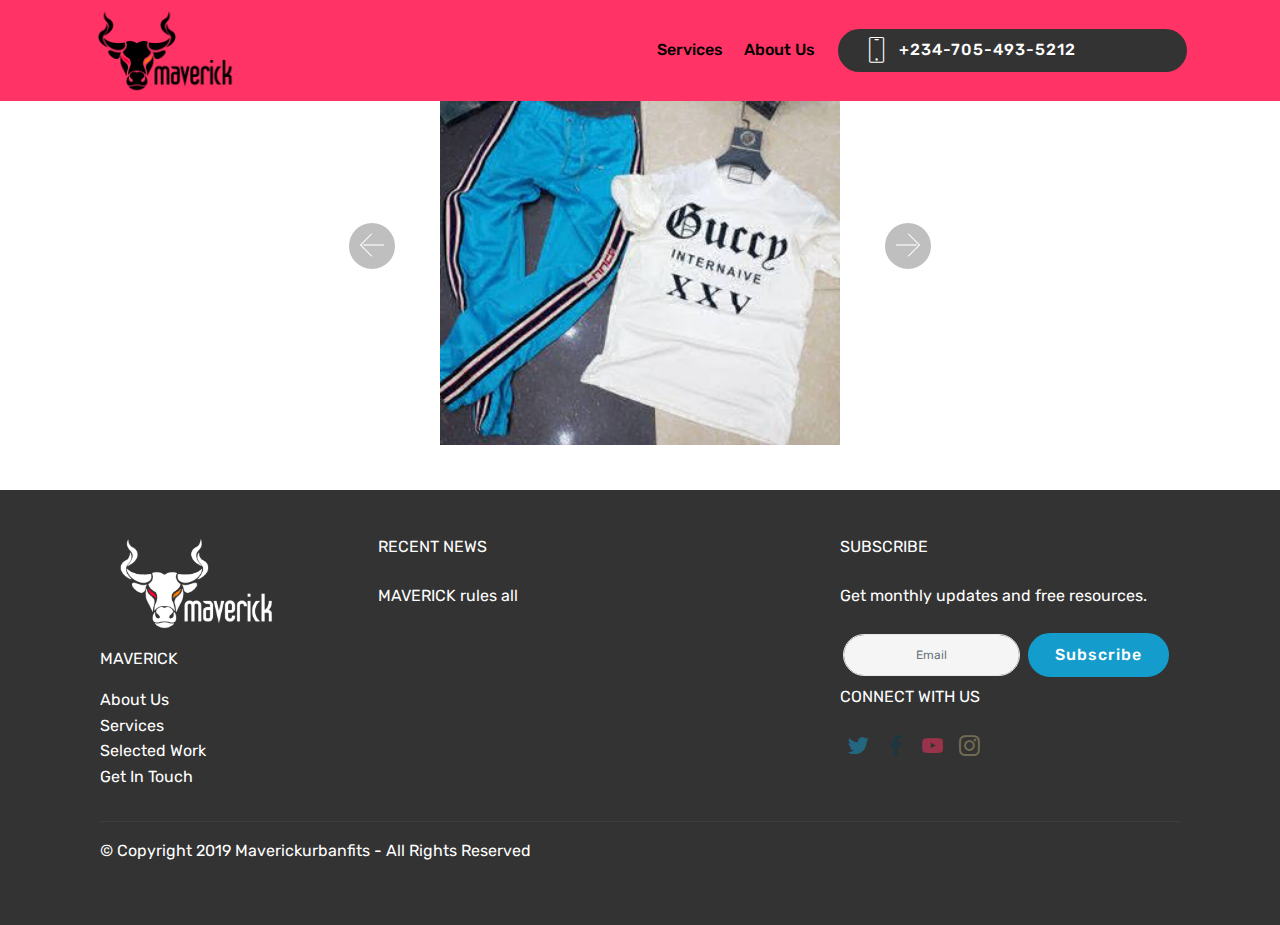
<file: page6.html>
<!DOCTYPE html>
<html >
<head>
  <!-- Site made with Mobirise Website Builder v4.9.5, https://mobirise.com -->
  <meta charset="UTF-8">
  <meta http-equiv="X-UA-Compatible" content="IE=edge">
  <meta name="generator" content="Mobirise v4.9.5, mobirise.com">
  <meta name="viewport" content="width=device-width, initial-scale=1, minimum-scale=1">
  <link rel="shortcut icon" href="assets/images/maverick-hue-184x90.png" type="image/x-icon">
  <meta name="description" content="Web Page Builder Description">
  <title>LOOK BOOK</title>
  <link rel="stylesheet" href="assets/web/assets/mobirise-icons/mobirise-icons.css">
  <link rel="stylesheet" href="assets/tether/tether.min.css">
  <link rel="stylesheet" href="assets/bootstrap/css/bootstrap.min.css">
  <link rel="stylesheet" href="assets/bootstrap/css/bootstrap-grid.min.css">
  <link rel="stylesheet" href="assets/bootstrap/css/bootstrap-reboot.min.css">
  <link rel="stylesheet" href="assets/dropdown/css/style.css">
  <link rel="stylesheet" href="assets/socicon/css/styles.css">
  <link rel="stylesheet" href="assets/theme/css/style.css">
  <link rel="stylesheet" href="assets/mobirise/css/mbr-additional.css" type="text/css">
  
  
  
</head>
<body>
  <section class="menu cid-rjWj5kzCqt" once="menu" id="menu2-10">

    

    <nav class="navbar navbar-expand beta-menu navbar-dropdown align-items-center navbar-fixed-top navbar-toggleable-sm">
        <button class="navbar-toggler navbar-toggler-right" type="button" data-toggle="collapse" data-target="#navbarSupportedContent" aria-controls="navbarSupportedContent" aria-expanded="false" aria-label="Toggle navigation">
            <div class="hamburger">
                <span></span>
                <span></span>
                <span></span>
                <span></span>
            </div>
        </button>
        <div class="menu-logo">
            <div class="navbar-brand">
                <span class="navbar-logo">
                    <a href="index.html">
                        <img src="assets/images/maverick-hue-184x90.png" alt="Mobirise" title="" style="height: 5.3rem;">
                    </a>
                </span>
                
            </div>
        </div>
        <div class="collapse navbar-collapse" id="navbarSupportedContent">
            <ul class="navbar-nav nav-dropdown" data-app-modern-menu="true"><li class="nav-item">
                    <a class="nav-link link text-black display-4" href="Service.html">
                        Services
                    </a>
                </li>
                <li class="nav-item">
                    <a class="nav-link link text-black display-4" href="About us.html">
                        About Us
                    </a>
                </li></ul>
            <div class="navbar-buttons mbr-section-btn"><a class="btn btn-sm btn-black display-4" href="tel:+1-234-567-8901">
                    <span class="btn-icon mbri-mobile mbr-iconfont mbr-iconfont-btn">
                    </span>
                    +234-705-493-5212 &nbsp; &nbsp; &nbsp; &nbsp; &nbsp; &nbsp; &nbsp; &nbsp;&nbsp;</a></div>
        </div>
    </nav>
</section>

<section class="engine"><a href="https://mobirise.info/a">online site builder</a></section><section class="carousel slide cid-rkBb4AFoA6" data-interval="false" id="slider2-12">

    
    <div class="container content-slider">
        <div class="content-slider-wrap">
            <div><div class="mbr-slider slide carousel" data-pause="true" data-keyboard="false" data-ride="false" data-interval="false"><div class="carousel-inner" role="listbox"><div class="carousel-item slider-fullscreen-image" data-bg-video-slide="false" style="background-image: url(assets/images/0117cyo-flyout-uk-326x565.jpg);"><div class="container container-slide"><div class="image_wrapper"><img src="assets/images/0117cyo-flyout-uk-326x565.jpg"><div class="carousel-caption justify-content-center"><div class="col-10 align-center"></div></div></div></div></div><div class="carousel-item slider-fullscreen-image active" data-bg-video-slide="false" style="background-image: url(assets/images/41869649-804685119705012-8307915657681305600-n-320x320.jpg);"><div class="container container-slide"><div class="image_wrapper"><img src="assets/images/41869649-804685119705012-8307915657681305600-n-320x320.jpg"><div class="carousel-caption justify-content-center"><div class="col-10 align-center"></div></div></div></div></div><div class="carousel-item slider-fullscreen-image" data-bg-video-slide="false" style="background-image: url(assets/images/20190307-hp-c03-banner-440x500.jpg);"><div class="container container-slide"><div class="image_wrapper"><img src="assets/images/20190307-hp-c03-banner-440x500.jpg"><div class="carousel-caption justify-content-center"><div class="col-10 align-center"></div></div></div></div></div></div><a data-app-prevent-settings="" class="carousel-control carousel-control-prev" role="button" data-slide="prev" href="#slider2-12"><span aria-hidden="true" class="mbri-left mbr-iconfont"></span><span class="sr-only">Previous</span></a><a data-app-prevent-settings="" class="carousel-control carousel-control-next" role="button" data-slide="next" href="#slider2-12"><span aria-hidden="true" class="mbri-right mbr-iconfont"></span><span class="sr-only">Next</span></a></div></div> 
        </div>
    </div>
</section>

<section class="footer4 cid-rkBcrsXe4E" id="footer4-13">

    

    

    <div class="container">
        <div class="media-container-row content mbr-white">
            <div class="col-md-3 col-sm-4">
                <div class="mb-3 img-logo">
                    <a href="https://mobirise.co/">
                        <img src="assets/images/maverick-white-288x141.png" alt="Mobirise" title="">
                    </a>
                </div>
                <p class="mb-3 mbr-fonts-style foot-title display-7">
                    MAVERICK</p>
                <p class="mbr-text mbr-fonts-style mbr-links-column display-7">
                    <a href="#" class="text-white">About Us</a>
                    <br><a href="#" class="text-white">Services</a>
                    <br><a href="#" class="text-white">Selected Work</a>
                    <br><a href="#" class="text-white">Get In Touch</a>
                </p>
            </div>
            <div class="col-md-4 col-sm-8">
                <p class="mb-4 foot-title mbr-fonts-style display-7">
                    RECENT NEWS
                </p>
                <p class="mbr-text mbr-fonts-style foot-text display-7">MAVERICK rules all</p>
            </div>
            <div class="col-md-4 offset-md-1 col-sm-12">
                <p class="mb-4 foot-title mbr-fonts-style display-7">
                    SUBSCRIBE
                </p>
                <p class="mbr-text mbr-fonts-style form-text display-7">
                    Get monthly updates and free resources.
                </p>
                <div class="media-container-column" data-form-type="formoid">
                    <!---Formbuilder Form--->
                    <form action="https://mobirise.com/" method="POST" class="mbr-form form-with-styler" data-form-title="Mobirise Form"><input type="hidden" name="email" data-form-email="true" value="RTF3bJ57eMZYLa84mn72aaWnRNcAlIkd1rAdX+lOoj4BNJPvpmtJkb/hTM5Cz6tUwlcHbWjLoBR98EfmS6/07Muwqa957Wukzw9fXsEExR3mDgIrxL+bjydhApmpO9Jc">
                        <div class="row form-inline justify-content-center">
                            <div hidden="hidden" data-form-alert="" class="alert alert-success col-12">Thanks for filling out the form fellow maverick!</div>
                            <div hidden="hidden" data-form-alert-danger="" class="alert alert-danger col-12">
                                                    </div>
                        </div>
                        <div class="dragArea row form-inline justify-content-center">
                            <div class="col-auto  form-group " data-for="email">
                                <input type="email" name="email" placeholder="Email" data-form-field="Email" required="required" class="form-control input-sm input-inverse my-2 display-7" id="email-footer4-13">
                            </div>
                            <div class="col-auto  input-group-btn  m-2"><button type="submit" class="btn btn-primary m-0 display-4">Subscribe</button></div>
                        </div>
                    </form><!---Formbuilder Form--->
                </div>
                <p class="mb-4 mbr-fonts-style foot-title display-7">
                    CONNECT WITH US
                </p>
                <div class="social-list pl-0 mb-0">
                        <div class="soc-item">
                            <a href="https://twitter.com/maverickurbanfits" target="_blank">
                                <span class="mbr-iconfont mbr-iconfont-social socicon-twitter socicon" style="color: rgb(20, 157, 204); fill: rgb(20, 157, 204);"></span>
                            </a>
                        </div>
                        <div class="soc-item">
                            <a href="https://www.facebook.com/maverickurbanfits" target="_blank">
                                <span class="mbr-iconfont mbr-iconfont-social socicon-facebook socicon" style="color: rgb(7, 59, 76); fill: rgb(7, 59, 76);"></span>
                            </a>
                        </div>
                        <div class="soc-item">
                            <a href="https://www.youtube.com/c/maverickurbanfits" target="_blank">
                                <span class="mbr-iconfont mbr-iconfont-social socicon-youtube socicon" style="color: rgb(255, 51, 102); fill: rgb(255, 51, 102);"></span>
                            </a>
                        </div>
                        <div class="soc-item">
                            <a href="https://instagram.com/maverickurbanfits" target="_blank">
                                <span class="mbr-iconfont mbr-iconfont-social socicon-instagram socicon" style="color: rgb(177, 163, 116); fill: rgb(177, 163, 116);"></span>
                            </a>
                        </div>
                        
                        
                </div>
            </div>
        </div>
        <div class="footer-lower">
            <div class="media-container-row">
                <div class="col-sm-12">
                    <hr>
                </div>
            </div>
            <div class="media-container-row mbr-white">
                <div class="col-sm-12 copyright">
                    <p class="mbr-text mbr-fonts-style display-7">
                        © Copyright 2019 Maverickurbanfits - All Rights Reserved
                    </p>
                </div>
            </div>
        </div>
    </div>
</section>


  <script src="assets/web/assets/jquery/jquery.min.js"></script>
  <script src="assets/popper/popper.min.js"></script>
  <script src="assets/tether/tether.min.js"></script>
  <script src="assets/bootstrap/js/bootstrap.min.js"></script>
  <script src="assets/smoothscroll/smooth-scroll.js"></script>
  <script src="assets/dropdown/js/script.min.js"></script>
  <script src="assets/touchswipe/jquery.touch-swipe.min.js"></script>
  <script src="assets/ytplayer/jquery.mb.ytplayer.min.js"></script>
  <script src="assets/vimeoplayer/jquery.mb.vimeo_player.js"></script>
  <script src="assets/bootstrapcarouselswipe/bootstrap-carousel-swipe.js"></script>
  <script src="assets/theme/js/script.js"></script>
  <script src="assets/slidervideo/script.js"></script>
  <script src="assets/formoid/formoid.min.js"></script>
  
  
</body>
</html>
</file>
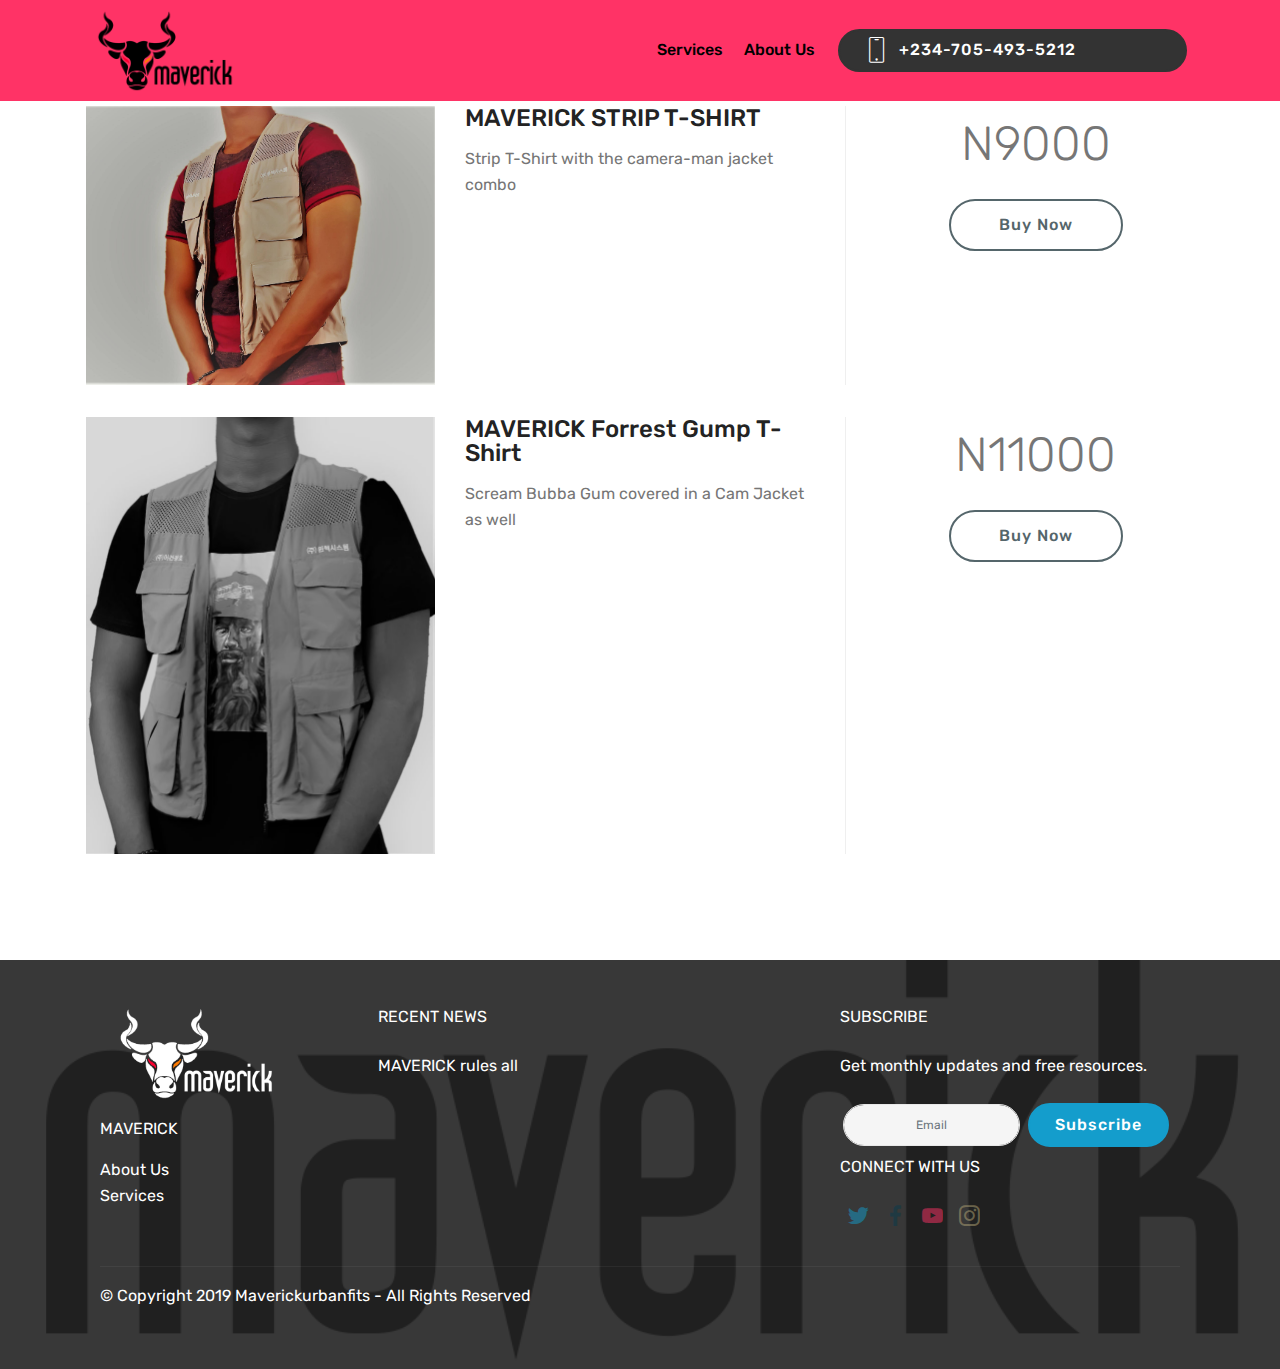
<file: Service.html>
<!DOCTYPE html>
<html >
<head>
  <!-- Site made with Mobirise Website Builder v4.9.5, https://mobirise.com -->
  <meta charset="UTF-8">
  <meta http-equiv="X-UA-Compatible" content="IE=edge">
  <meta name="generator" content="Mobirise v4.9.5, mobirise.com">
  <meta name="viewport" content="width=device-width, initial-scale=1, minimum-scale=1">
  <link rel="shortcut icon" href="assets/images/maverick-hue-184x90.png" type="image/x-icon">
  <meta name="description" content="Web Page Builder Description">
  <title>Services</title>
  <link rel="stylesheet" href="assets/web/assets/mobirise-icons/mobirise-icons.css">
  <link rel="stylesheet" href="assets/tether/tether.min.css">
  <link rel="stylesheet" href="assets/bootstrap/css/bootstrap.min.css">
  <link rel="stylesheet" href="assets/bootstrap/css/bootstrap-grid.min.css">
  <link rel="stylesheet" href="assets/bootstrap/css/bootstrap-reboot.min.css">
  <link rel="stylesheet" href="assets/dropdown/css/style.css">
  <link rel="stylesheet" href="assets/socicon/css/styles.css">
  <link rel="stylesheet" href="assets/theme/css/style.css">
  <link rel="stylesheet" href="assets/mobirise/css/mbr-additional.css" type="text/css">
  
  
  
</head>
<body>
  <section class="menu cid-rkHSTHU8i9" once="menu" id="menu2-1e">

    

    <nav class="navbar navbar-expand beta-menu navbar-dropdown align-items-center navbar-fixed-top navbar-toggleable-sm">
        <button class="navbar-toggler navbar-toggler-right" type="button" data-toggle="collapse" data-target="#navbarSupportedContent" aria-controls="navbarSupportedContent" aria-expanded="false" aria-label="Toggle navigation">
            <div class="hamburger">
                <span></span>
                <span></span>
                <span></span>
                <span></span>
            </div>
        </button>
        <div class="menu-logo">
            <div class="navbar-brand">
                <span class="navbar-logo">
                    <a href="https://mobirise.co">
                        <img src="assets/images/maverick-hue-184x90.png" alt="Mobirise" title="" style="height: 5.3rem;">
                    </a>
                </span>
                
            </div>
        </div>
        <div class="collapse navbar-collapse" id="navbarSupportedContent">
            <ul class="navbar-nav nav-dropdown" data-app-modern-menu="true"><li class="nav-item">
                    <a class="nav-link link text-black display-4" href="Service.html">
                        Services
                    </a>
                </li>
                <li class="nav-item">
                    <a class="nav-link link text-black display-4" href="About us.html">
                        About Us
                    </a>
                </li></ul>
            <div class="navbar-buttons mbr-section-btn"><a class="btn btn-sm btn-black display-4" href="tel:+1-234-567-8901">
                    <span class="btn-icon mbri-mobile mbr-iconfont mbr-iconfont-btn">
                    </span>
                    +234-705-493-5212 &nbsp; &nbsp; &nbsp; &nbsp; &nbsp; &nbsp; &nbsp; &nbsp;&nbsp;</a></div>
        </div>
    </nav>
</section>

<section class="engine"><a href="https://mobirise.info/i">web creation software</a></section><section class="services4 cid-rk87idt1MG" xmlns="http://www.w3.org/1999/html" id="services4-j">
    <!---->
    
    <!---->
    <!--Overlay-->
    
    <!--Container-->
    <div class="container">
        <div class="row">
            <!--Card-1-->
            <div class="card p-3 col-12">
                <div class="card-wrapper media-container-row media-container-row">
                    <div class="card-box">
                        <div class="row">
                            <div class="col-12 col-md-12 col-lg-4">
                                <div class="wrapper">
                                    <!--Image-->
                                    <div class="mbr-figure" style="width: 100%;">
                                        <img src="assets/images/8-1894x1515.jpg" alt="Mobirise" title="">
                                    </div>
                                </div>
                            </div>
                            <div class="col-12 col-md-7 col-lg-4">
                                <div class="wrapper col-left">
                                    <!--Title-->
                                    <h4 class="card-title mbr-fonts-style display-5">
                                        MAVERICK STRIP T-SHIRT&nbsp;</h4>
                                    <!--Subtitle-->
                                    <p class="mbr-text mbr-fonts-style pt-3 display-7">
                                        Strip T-Shirt with the camera-man jacket combo</p>
                                </div>
                            </div>
                            <div class="col-12 col-md-5 col-lg-4">
                                <div class="wrapper border_wrapper">
                                    <!--Cost-->
                                    <p class="mbr-text mbr-fonts-style col-right mbr-black align-center display-2">N9000</p>
                                    <!--Btn-->
                                    <div class="mbr-section-btn col-right align-center">
                                        <a href="https://mobirise.co" class="btn btn-warning-outline m-0 display-4">
                                            Buy Now
                                        </a>
                                    </div>
                                </div>
                            </div>
                        </div>
                    </div>
                </div>
            </div>
            <!--Card-2-->
            <div class="card p-3 col-12">
                <div class="card-wrapper media-container-row media-container-row">
                    <div class="card-box">
                        <div class="row">
                            <div class="col-12 col-md-12 col-lg-4">
                                <div class="wrapper">
                                    <!--Image-->
                                    <div class="mbr-figure" style="width: 100%;">
                                        <img src="assets/images/9-700x875.jpg" alt="Mobirise" title="">
                                    </div>
                                </div>
                            </div>
                            <div class="col-12 col-md-7 col-lg-4">
                                <div class="wrapper col-left">
                                    <!--Title-->
                                    <h4 class="card-title mbr-fonts-style display-5">
                                        MAVERICK Forrest Gump T-Shirt</h4>
                                    <!--Subtitle-->
                                    <p class="mbr-text mbr-fonts-style pt-3 display-7">Scream Bubba Gum covered in a Cam Jacket as well</p>
                                </div>
                            </div>
                            <div class="col-12 col-md-5 col-lg-4">
                                <div class="wrapper border_wrapper">
                                    <!--Cost-->
                                    <p class="mbr-text mbr-fonts-style col-right mbr-black align-center display-2">N11000</p>
                                    <!--Btn-->
                                    <div class="mbr-section-btn col-right align-center">
                                        <a href="https://mobirise.co" class="btn btn-warning-outline m-0 display-4">
                                            Buy Now
                                        </a>
                                    </div>
                                </div>
                            </div>
                        </div>
                    </div>
                </div>
            </div>
            <!--Card-3-->
            
        </div>
    </div>
</section>

<section class="footer4 cid-rkHSSaJFvw" id="footer4-1d">

    

    <div class="mbr-overlay" style="opacity: 0.9; background-color: rgb(35, 35, 35);"></div>

    <div class="container">
        <div class="media-container-row content mbr-white">
            <div class="col-md-3 col-sm-4">
                <div class="mb-3 img-logo">
                    <a href="index.html">
                        <img src="assets/images/maverick-white-288x141.png" alt="Mobirise" title="">
                    </a>
                </div>
                <p class="mb-3 mbr-fonts-style foot-title display-7">
                    MAVERICK</p>
                <p class="mbr-text mbr-fonts-style mbr-links-column display-7">
                    <a href="About us.html" class="text-white">About Us</a>
                    <br><a href="Service.html" class="text-white">Services</a>
                    <br><br></p>
            </div>
            <div class="col-md-4 col-sm-8">
                <p class="mb-4 foot-title mbr-fonts-style display-7">
                    RECENT NEWS
                </p>
                <p class="mbr-text mbr-fonts-style foot-text display-7">MAVERICK rules all</p>
            </div>
            <div class="col-md-4 offset-md-1 col-sm-12">
                <p class="mb-4 foot-title mbr-fonts-style display-7">
                    SUBSCRIBE
                </p>
                <p class="mbr-text mbr-fonts-style form-text display-7">
                    Get monthly updates and free resources.
                </p>
                <div class="media-container-column" data-form-type="formoid">
                    <!---Formbuilder Form--->
                    <form action="https://mobirise.com/" method="POST" class="mbr-form form-with-styler" data-form-title="Mobirise Form"><input type="hidden" name="email" data-form-email="true" value="eYoi2uDLKeUz5Fle5HQSdICzC/jEAgZ0poHQ668LD3XW5Ls1Uxq/ubH1qc6fuuND2mL/c//wJtKtcJvtMEImvPD7N1hyAkG8M3TRu/Idd+E+P6GHcN4kQ0AlVeWOthWP">
                        <div class="row form-inline justify-content-center">
                            <div hidden="hidden" data-form-alert="" class="alert alert-success col-12">Thanks for filling out the form fellow maverick!</div>
                            <div hidden="hidden" data-form-alert-danger="" class="alert alert-danger col-12">
                                                    </div>
                        </div>
                        <div class="dragArea row form-inline justify-content-center">
                            <div class="col-auto  form-group " data-for="email">
                                <input type="email" name="email" placeholder="Email" data-form-field="Email" required="required" class="form-control input-sm input-inverse my-2 display-7" id="email-footer4-1d">
                            </div>
                            <div class="col-auto  input-group-btn  m-2"><button type="submit" class="btn btn-primary m-0 display-4">Subscribe</button></div>
                        </div>
                    </form><!---Formbuilder Form--->
                </div>
                <p class="mb-4 mbr-fonts-style foot-title display-7">
                    CONNECT WITH US
                </p>
                <div class="social-list pl-0 mb-0">
                        <div class="soc-item">
                            <a href="https://twitter.com/maverickurbanfits" target="_blank">
                                <span class="mbr-iconfont mbr-iconfont-social socicon-twitter socicon" style="color: rgb(20, 157, 204); fill: rgb(20, 157, 204);"></span>
                            </a>
                        </div>
                        <div class="soc-item">
                            <a href="https://www.facebook.com/maverickurbanfits" target="_blank">
                                <span class="mbr-iconfont mbr-iconfont-social socicon-facebook socicon" style="color: rgb(7, 59, 76); fill: rgb(7, 59, 76);"></span>
                            </a>
                        </div>
                        <div class="soc-item">
                            <a href="https://www.youtube.com/c/maverickurbanfits" target="_blank">
                                <span class="mbr-iconfont mbr-iconfont-social socicon-youtube socicon" style="color: rgb(255, 51, 102); fill: rgb(255, 51, 102);"></span>
                            </a>
                        </div>
                        <div class="soc-item">
                            <a href="https://instagram.com/maverickurbanfits" target="_blank">
                                <span class="mbr-iconfont mbr-iconfont-social socicon-instagram socicon" style="color: rgb(177, 163, 116); fill: rgb(177, 163, 116);"></span>
                            </a>
                        </div>
                        
                        
                </div>
            </div>
        </div>
        <div class="footer-lower">
            <div class="media-container-row">
                <div class="col-sm-12">
                    <hr>
                </div>
            </div>
            <div class="media-container-row mbr-white">
                <div class="col-sm-12 copyright">
                    <p class="mbr-text mbr-fonts-style display-7">
                        © Copyright 2019 Maverickurbanfits - All Rights Reserved
                    </p>
                </div>
            </div>
        </div>
    </div>
</section>


  <script src="assets/web/assets/jquery/jquery.min.js"></script>
  <script src="assets/popper/popper.min.js"></script>
  <script src="assets/tether/tether.min.js"></script>
  <script src="assets/bootstrap/js/bootstrap.min.js"></script>
  <script src="assets/smoothscroll/smooth-scroll.js"></script>
  <script src="assets/dropdown/js/script.min.js"></script>
  <script src="assets/touchswipe/jquery.touch-swipe.min.js"></script>
  <script src="assets/theme/js/script.js"></script>
  <script src="assets/formoid/formoid.min.js"></script>
  
  
</body>
</html>
</file>
<file: assets/web/assets/mobirise-icons/mobirise-icons.css>
@font-face {
  font-family: 'MobiriseIcons';
  src:  url('mobirise-icons.eot?spat4u');
  src:  url('mobirise-icons.eot?spat4u#iefix') format('embedded-opentype'),
    url('mobirise-icons.ttf?spat4u') format('truetype'),
    url('mobirise-icons.woff?spat4u') format('woff'),
    url('mobirise-icons.svg?spat4u#MobiriseIcons') format('svg');
  font-weight: normal;
  font-style: normal;
}

[class^="mbri-"], [class*=" mbri-"] {
  /* use !important to prevent issues with browser extensions that change fonts */
  font-family: MobiriseIcons !important;
  speak: none;
  font-style: normal;
  font-weight: normal;
  font-variant: normal;
  text-transform: none;
  line-height: 1;

  /* Better Font Rendering =========== */
  -webkit-font-smoothing: antialiased;
  -moz-osx-font-smoothing: grayscale;
}

.mbri-add-submenu:before {
  content: "\e900";
}
.mbri-alert:before {
  content: "\e901";
}
.mbri-align-center:before {
  content: "\e902";
}
.mbri-align-justify:before {
  content: "\e903";
}
.mbri-align-left:before {
  content: "\e904";
}
.mbri-align-right:before {
  content: "\e905";
}
.mbri-android:before {
  content: "\e906";
}
.mbri-apple:before {
  content: "\e907";
}
.mbri-arrow-down:before {
  content: "\e908";
}
.mbri-arrow-next:before {
  content: "\e909";
}
.mbri-arrow-prev:before {
  content: "\e90a";
}
.mbri-arrow-up:before {
  content: "\e90b";
}
.mbri-bold:before {
  content: "\e90c";
}
.mbri-bookmark:before {
  content: "\e90d";
}
.mbri-bootstrap:before {
  content: "\e90e";
}
.mbri-briefcase:before {
  content: "\e90f";
}
.mbri-browse:before {
  content: "\e910";
}
.mbri-bulleted-list:before {
  content: "\e911";
}
.mbri-calendar:before {
  content: "\e912";
}
.mbri-camera:before {
  content: "\e913";
}
.mbri-cart-add:before {
  content: "\e914";
}
.mbri-cart-full:before {
  content: "\e915";
}
.mbri-cash:before {
  content: "\e916";
}
.mbri-change-style:before {
  content: "\e917";
}
.mbri-chat:before {
  content: "\e918";
}
.mbri-clock:before {
  content: "\e919";
}
.mbri-close:before {
  content: "\e91a";
}
.mbri-cloud:before {
  content: "\e91b";
}
.mbri-code:before {
  content: "\e91c";
}
.mbri-contact-form:before {
  content: "\e91d";
}
.mbri-credit-card:before {
  content: "\e91e";
}
.mbri-cursor-click:before {
  content: "\e91f";
}
.mbri-cust-feedback:before {
  content: "\e920";
}
.mbri-database:before {
  content: "\e921";
}
.mbri-delivery:before {
  content: "\e922";
}
.mbri-desktop:before {
  content: "\e923";
}
.mbri-devices:before {
  content: "\e924";
}
.mbri-down:before {
  content: "\e925";
}
.mbri-download:before {
  content: "\e989";
}
.mbri-drag-n-drop:before {
  content: "\e927";
}
.mbri-drag-n-drop2:before {
  content: "\e928";
}
.mbri-edit:before {
  content: "\e929";
}
.mbri-edit2:before {
  content: "\e92a";
}
.mbri-error:before {
  content: "\e92b";
}
.mbri-extension:before {
  content: "\e92c";
}
.mbri-features:before {
  content: "\e92d";
}
.mbri-file:before {
  content: "\e92e";
}
.mbri-flag:before {
  content: "\e92f";
}
.mbri-folder:before {
  content: "\e930";
}
.mbri-gift:before {
  content: "\e931";
}
.mbri-github:before {
  content: "\e932";
}
.mbri-globe:before {
  content: "\e933";
}
.mbri-globe-2:before {
  content: "\e934";
}
.mbri-growing-chart:before {
  content: "\e935";
}
.mbri-hearth:before {
  content: "\e936";
}
.mbri-help:before {
  content: "\e937";
}
.mbri-home:before {
  content: "\e938";
}
.mbri-hot-cup:before {
  content: "\e939";
}
.mbri-idea:before {
  content: "\e93a";
}
.mbri-image-gallery:before {
  content: "\e93b";
}
.mbri-image-slider:before {
  content: "\e93c";
}
.mbri-info:before {
  content: "\e93d";
}
.mbri-italic:before {
  content: "\e93e";
}
.mbri-key:before {
  content: "\e93f";
}
.mbri-laptop:before {
  content: "\e940";
}
.mbri-layers:before {
  content: "\e941";
}
.mbri-left-right:before {
  content: "\e942";
}
.mbri-left:before {
  content: "\e943";
}
.mbri-letter:before {
  content: "\e944";
}
.mbri-like:before {
  content: "\e945";
}
.mbri-link:before {
  content: "\e946";
}
.mbri-lock:before {
  content: "\e947";
}
.mbri-login:before {
  content: "\e948";
}
.mbri-logout:before {
  content: "\e949";
}
.mbri-magic-stick:before {
  content: "\e94a";
}
.mbri-map-pin:before {
  content: "\e94b";
}
.mbri-menu:before {
  content: "\e94c";
}
.mbri-mobile:before {
  content: "\e94d";
}
.mbri-mobile2:before {
  content: "\e94e";
}
.mbri-mobirise:before {
  content: "\e94f";
}
.mbri-more-horizontal:before {
  content: "\e950";
}
.mbri-more-vertical:before {
  content: "\e951";
}
.mbri-music:before {
  content: "\e952";
}
.mbri-new-file:before {
  content: "\e953";
}
.mbri-numbered-list:before {
  content: "\e954";
}
.mbri-opened-folder:before {
  content: "\e955";
}
.mbri-pages:before {
  content: "\e956";
}
.mbri-paper-plane:before {
  content: "\e957";
}
.mbri-paperclip:before {
  content: "\e958";
}
.mbri-photo:before {
  content: "\e959";
}
.mbri-photos:before {
  content: "\e95a";
}
.mbri-pin:before {
  content: "\e95b";
}
.mbri-play:before {
  content: "\e95c";
}
.mbri-plus:before {
  content: "\e95d";
}
.mbri-preview:before {
  content: "\e95e";
}
.mbri-print:before {
  content: "\e95f";
}
.mbri-protect:before {
  content: "\e960";
}
.mbri-question:before {
  content: "\e961";
}
.mbri-quote-left:before {
  content: "\e962";
}
.mbri-quote-right:before {
  content: "\e963";
}
.mbri-refresh:before {
  content: "\e964";
}
.mbri-responsive:before {
  content: "\e965";
}
.mbri-right:before {
  content: "\e966";
}
.mbri-rocket:before {
  content: "\e967";
}
.mbri-sad-face:before {
  content: "\e968";
}
.mbri-sale:before {
  content: "\e969";
}
.mbri-save:before {
  content: "\e96a";
}
.mbri-search:before {
  content: "\e96b";
}
.mbri-setting:before {
  content: "\e96c";
}
.mbri-setting2:before {
  content: "\e96d";
}
.mbri-setting3:before {
  content: "\e96e";
}
.mbri-share:before {
  content: "\e96f";
}
.mbri-shopping-bag:before {
  content: "\e970";
}
.mbri-shopping-basket:before {
  content: "\e971";
}
.mbri-shopping-cart:before {
  content: "\e972";
}
.mbri-sites:before {
  content: "\e973";
}
.mbri-smile-face:before {
  content: "\e974";
}
.mbri-speed:before {
  content: "\e975";
}
.mbri-star:before {
  content: "\e976";
}
.mbri-success:before {
  content: "\e977";
}
.mbri-sun:before {
  content: "\e978";
}
.mbri-sun2:before {
  content: "\e979";
}
.mbri-tablet:before {
  content: "\e97a";
}
.mbri-tablet-vertical:before {
  content: "\e97b";
}
.mbri-target:before {
  content: "\e97c";
}
.mbri-timer:before {
  content: "\e97d";
}
.mbri-to-ftp:before {
  content: "\e97e";
}
.mbri-to-local-drive:before {
  content: "\e97f";
}
.mbri-touch-swipe:before {
  content: "\e980";
}
.mbri-touch:before {
  content: "\e981";
}
.mbri-trash:before {
  content: "\e982";
}
.mbri-underline:before {
  content: "\e983";
}
.mbri-unlink:before {
  content: "\e984";
}
.mbri-unlock:before {
  content: "\e985";
}
.mbri-up-down:before {
  content: "\e986";
}
.mbri-up:before {
  content: "\e987";
}
.mbri-update:before {
  content: "\e988";
}
.mbri-upload:before {
 content: "\e926"; 
}
.mbri-user:before {
  content: "\e98a";
}
.mbri-user2:before {
  content: "\e98b";
}
.mbri-users:before {
  content: "\e98c";
}
.mbri-video:before {
  content: "\e98d";
}
.mbri-video-play:before {
  content: "\e98e";
}
.mbri-watch:before {
  content: "\e98f";
}
.mbri-website-theme:before {
  content: "\e990";
}
.mbri-wifi:before {
  content: "\e991";
}
.mbri-windows:before {
  content: "\e992";
}
.mbri-zoom-out:before {
  content: "\e993";
}
.mbri-redo:before {
  content: "\e994";
}
.mbri-undo:before {
  content: "\e995";
}
</file>
<file: assets/dropdown/css/style.css>
.navbar-dropdown {
  left: 0;
  padding: 0;
  position: absolute;
  right: 0;
  top: 0;
  transition: all 0.45s ease;
  z-index: 1030;
  background: #282828; }
  .navbar-dropdown .navbar-logo {
    margin-right: 0.8rem;
    transition: margin 0.3s ease-in-out;
    vertical-align: middle; }
    .navbar-dropdown .navbar-logo img {
      height: 3.125rem;
      transition: all 0.3s ease-in-out; }
    .navbar-dropdown .navbar-logo.mbr-iconfont {
      font-size: 3.125rem;
      line-height: 3.125rem; }
  .navbar-dropdown .navbar-caption {
    font-weight: 700;
    white-space: normal;
    vertical-align: -4px;
    line-height: 3.125rem !important; }
    .navbar-dropdown .navbar-caption, .navbar-dropdown .navbar-caption:hover {
      color: inherit;
      text-decoration: none; }
  .navbar-dropdown .mbr-iconfont + .navbar-caption {
    vertical-align: -1px; }
  .navbar-dropdown.navbar-fixed-top {
    position: fixed; }
  .navbar-dropdown .navbar-brand span {
    vertical-align: -4px; }
  .navbar-dropdown.bg-color.transparent {
    background: none; }
  .navbar-dropdown.navbar-short .navbar-brand {
    padding: 0.625rem 0; }
    .navbar-dropdown.navbar-short .navbar-brand span {
      vertical-align: -1px; }
  .navbar-dropdown.navbar-short .navbar-caption {
    line-height: 2.375rem !important;
    vertical-align: -2px; }
  .navbar-dropdown.navbar-short .navbar-logo {
    margin-right: 0.5rem; }
    .navbar-dropdown.navbar-short .navbar-logo img {
      height: 2.375rem; }
    .navbar-dropdown.navbar-short .navbar-logo.mbr-iconfont {
      font-size: 2.375rem;
      line-height: 2.375rem; }
  .navbar-dropdown.navbar-short .mbr-table-cell {
    height: 3.625rem; }
  .navbar-dropdown .navbar-close {
    left: 0.6875rem;
    position: fixed;
    top: 0.75rem;
    z-index: 1000; }
  .navbar-dropdown .hamburger-icon {
    content: "";
    display: inline-block;
    vertical-align: middle;
    width: 16px;
    -webkit-box-shadow: 0 -6px 0 1px #282828,0 0 0 1px #282828,0 6px 0 1px #282828;
    -moz-box-shadow: 0 -6px 0 1px #282828,0 0 0 1px #282828,0 6px 0 1px #282828;
    box-shadow: 0 -6px 0 1px #282828,0 0 0 1px #282828,0 6px 0 1px #282828; }

.dropdown-menu .dropdown-toggle[data-toggle="dropdown-submenu"]::after {
  border-bottom: 0.35em solid transparent;
  border-left: 0.35em solid;
  border-right: 0;
  border-top: 0.35em solid transparent;
  margin-left: 0.3rem; }

.dropdown-menu .dropdown-item:focus {
  outline: 0; }

.nav-dropdown {
  font-size: 0.75rem;
  font-weight: 500;
  height: auto !important; }
  .nav-dropdown .nav-btn {
    padding-left: 1rem; }
  .nav-dropdown .link {
    margin: .667em 1.667em;
    font-weight: 500;
    padding: 0;
    transition: color .2s ease-in-out; }
    .nav-dropdown .link.dropdown-toggle {
      margin-right: 2.583em; }
      .nav-dropdown .link.dropdown-toggle::after {
        margin-left: .25rem;
        border-top: 0.35em solid;
        border-right: 0.35em solid transparent;
        border-left: 0.35em solid transparent;
        border-bottom: 0; }
      .nav-dropdown .link.dropdown-toggle[aria-expanded="true"] {
        margin: 0;
        padding: 0.667em 3.263em  0.667em 1.667em; }
  .nav-dropdown .link::after,
  .nav-dropdown .dropdown-item::after {
    color: inherit; }
  .nav-dropdown .btn {
    font-size: 0.75rem;
    font-weight: 700;
    letter-spacing: 0;
    margin-bottom: 0;
    padding-left: 1.25rem;
    padding-right: 1.25rem; }
  .nav-dropdown .dropdown-menu {
    border-radius: 0;
    border: 0;
    left: 0;
    margin: 0;
    padding-bottom: 1.25rem;
    padding-top: 1.25rem;
    position: relative; }
  .nav-dropdown .dropdown-submenu {
    margin-left: 0.125rem;
    top: 0; }
  .nav-dropdown .dropdown-item {
    font-weight: 500;
    line-height: 2;
    padding: 0.3846em 4.615em 0.3846em 1.5385em;
    position: relative;
    transition: color .2s ease-in-out, background-color .2s ease-in-out; }
    .nav-dropdown .dropdown-item::after {
      margin-top: -0.3077em;
      position: absolute;
      right: 1.1538em;
      top: 50%; }
    .nav-dropdown .dropdown-item:focus, .nav-dropdown .dropdown-item:hover {
      background: none; }

@media (max-width: 767px) {
  .nav-dropdown.navbar-toggleable-sm {
    bottom: 0;
    display: none;
    left: 0;
    overflow-x: hidden;
    position: fixed;
    top: 0;
    transform: translateX(-100%);
    -ms-transform: translateX(-100%);
    -webkit-transform: translateX(-100%);
    width: 18.75rem;
    z-index: 999; } }
.nav-dropdown.navbar-toggleable-xl {
  bottom: 0;
  display: none;
  left: 0;
  overflow-x: hidden;
  position: fixed;
  top: 0;
  transform: translateX(-100%);
  -ms-transform: translateX(-100%);
  -webkit-transform: translateX(-100%);
  width: 18.75rem;
  z-index: 999; }

.nav-dropdown-sm {
  display: block !important;
  overflow-x: hidden;
  overflow: auto;
  padding-top: 3.875rem; }
  .nav-dropdown-sm::after {
    content: "";
    display: block;
    height: 3rem;
    width: 100%; }
  .nav-dropdown-sm.collapse.in ~ .navbar-close {
    display: block !important; }
  .nav-dropdown-sm.collapsing, .nav-dropdown-sm.collapse.in {
    transform: translateX(0);
    -ms-transform: translateX(0);
    -webkit-transform: translateX(0);
    transition: all 0.25s ease-out;
    -webkit-transition: all 0.25s ease-out;
    background: #282828; }
  .nav-dropdown-sm.collapsing[aria-expanded="false"] {
    transform: translateX(-100%);
    -ms-transform: translateX(-100%);
    -webkit-transform: translateX(-100%); }
  .nav-dropdown-sm .nav-item {
    display: block;
    margin-left: 0 !important;
    padding-left: 0; }
  .nav-dropdown-sm .link,
  .nav-dropdown-sm .dropdown-item {
    border-top: 1px dotted rgba(255, 255, 255, 0.1);
    font-size: 0.8125rem;
    line-height: 1.6;
    margin: 0 !important;
    padding: 0.875rem 2.4rem 0.875rem 1.5625rem !important;
    position: relative;
    white-space: normal; }
    .nav-dropdown-sm .link:focus, .nav-dropdown-sm .link:hover,
    .nav-dropdown-sm .dropdown-item:focus,
    .nav-dropdown-sm .dropdown-item:hover {
      background: rgba(0, 0, 0, 0.2) !important;
      color: #c0a375; }
  .nav-dropdown-sm .nav-btn {
    position: relative;
    padding: 1.5625rem 1.5625rem 0 1.5625rem; }
    .nav-dropdown-sm .nav-btn::before {
      border-top: 1px dotted rgba(255, 255, 255, 0.1);
      content: "";
      left: 0;
      position: absolute;
      top: 0;
      width: 100%; }
    .nav-dropdown-sm .nav-btn + .nav-btn {
      padding-top: 0.625rem; }
      .nav-dropdown-sm .nav-btn + .nav-btn::before {
        display: none; }
  .nav-dropdown-sm .btn {
    padding: 0.625rem 0; }
  .nav-dropdown-sm .dropdown-toggle[data-toggle="dropdown-submenu"]::after {
    margin-left: .25rem;
    border-top: 0.35em solid;
    border-right: 0.35em solid transparent;
    border-left: 0.35em solid transparent;
    border-bottom: 0; }
  .nav-dropdown-sm .dropdown-toggle[data-toggle="dropdown-submenu"][aria-expanded="true"]::after {
    border-top: 0;
    border-right: 0.35em solid transparent;
    border-left: 0.35em solid transparent;
    border-bottom: 0.35em solid; }
  .nav-dropdown-sm .dropdown-menu {
    margin: 0;
    padding: 0;
    position: relative;
    top: 0;
    left: 0;
    width: 100%;
    border: 0;
    float: none;
    border-radius: 0;
    background: none; }
  .nav-dropdown-sm .dropdown-submenu {
    left: 100%;
    margin-left: 0.125rem;
    margin-top: -1.25rem;
    top: 0; }

.navbar-toggleable-sm .nav-dropdown .dropdown-menu {
  position: absolute; }

.navbar-toggleable-sm .nav-dropdown .dropdown-submenu {
  left: 100%;
  margin-left: 0.125rem;
  margin-top: -1.25rem;
  top: 0; }

.navbar-toggleable-sm.opened .nav-dropdown .dropdown-menu {
  position: relative; }

.navbar-toggleable-sm.opened .nav-dropdown .dropdown-submenu {
  left: 0;
  margin-left: 00rem;
  margin-top: 0rem;
  top: 0; }

.is-builder .nav-dropdown.collapsing {
  transition: none !important; }

/*# sourceMappingURL=style.css.map */
</file>
<file: assets/socicon/css/styles.css>
@charset "UTF-8";

@font-face {
  font-family: "socicon";
  src:url("../fonts/socicon.eot");
  src:url("../fonts/socicon.eot?#iefix") format("embedded-opentype"),
    url("../fonts/socicon.woff") format("woff"),
    url("../fonts/socicon.ttf") format("truetype"),
    url("../fonts/socicon.svg#socicon") format("svg");
  font-weight: normal;
  font-style: normal;

}

[data-icon]:before {
  font-family: "socicon" !important;
  content: attr(data-icon);
  font-style: normal !important;
  font-weight: normal !important;
  font-variant: normal !important;
  text-transform: none !important;
  speak: none;
  line-height: 1;
  -webkit-font-smoothing: antialiased;
  -moz-osx-font-smoothing: grayscale;
}

[class^="socicon-"]:before,
[class*=" socicon-"]:before {
  font-family: "socicon" !important;
  font-style: normal !important;
  font-weight: normal !important;
  font-variant: normal !important;
  text-transform: none !important;
  speak: none;
  line-height: 1;
  -webkit-font-smoothing: antialiased;
  -moz-osx-font-smoothing: grayscale;
}

.socicon-modelmayhem:before {
  content: "\e000";
}
.socicon-mixcloud:before {
  content: "\e001";
}
.socicon-drupal:before {
  content: "\e002";
}
.socicon-swarm:before {
  content: "\e003";
}
.socicon-istock:before {
  content: "\e004";
}
.socicon-yammer:before {
  content: "\e005";
}
.socicon-ello:before {
  content: "\e006";
}
.socicon-stackoverflow:before {
  content: "\e007";
}
.socicon-persona:before {
  content: "\e008";
}
.socicon-triplej:before {
  content: "\e009";
}
.socicon-houzz:before {
  content: "\e00a";
}
.socicon-rss:before {
  content: "\e00b";
}
.socicon-paypal:before {
  content: "\e00c";
}
.socicon-odnoklassniki:before {
  content: "\e00d";
}
.socicon-airbnb:before {
  content: "\e00e";
}
.socicon-periscope:before {
  content: "\e00f";
}
.socicon-outlook:before {
  content: "\e010";
}
.socicon-coderwall:before {
  content: "\e011";
}
.socicon-tripadvisor:before {
  content: "\e012";
}
.socicon-appnet:before {
  content: "\e013";
}
.socicon-goodreads:before {
  content: "\e014";
}
.socicon-tripit:before {
  content: "\e015";
}
.socicon-lanyrd:before {
  content: "\e016";
}
.socicon-slideshare:before {
  content: "\e017";
}
.socicon-buffer:before {
  content: "\e018";
}
.socicon-disqus:before {
  content: "\e019";
}
.socicon-vkontakte:before {
  content: "\e01a";
}
.socicon-whatsapp:before {
  content: "\e01b";
}
.socicon-patreon:before {
  content: "\e01c";
}
.socicon-storehouse:before {
  content: "\e01d";
}
.socicon-pocket:before {
  content: "\e01e";
}
.socicon-mail:before {
  content: "\e01f";
}
.socicon-blogger:before {
  content: "\e020";
}
.socicon-technorati:before {
  content: "\e021";
}
.socicon-reddit:before {
  content: "\e022";
}
.socicon-dribbble:before {
  content: "\e023";
}
.socicon-stumbleupon:before {
  content: "\e024";
}
.socicon-digg:before {
  content: "\e025";
}
.socicon-envato:before {
  content: "\e026";
}
.socicon-behance:before {
  content: "\e027";
}
.socicon-delicious:before {
  content: "\e028";
}
.socicon-deviantart:before {
  content: "\e029";
}
.socicon-forrst:before {
  content: "\e02a";
}
.socicon-play:before {
  content: "\e02b";
}
.socicon-zerply:before {
  content: "\e02c";
}
.socicon-wikipedia:before {
  content: "\e02d";
}
.socicon-apple:before {
  content: "\e02e";
}
.socicon-flattr:before {
  content: "\e02f";
}
.socicon-github:before {
  content: "\e030";
}
.socicon-renren:before {
  content: "\e031";
}
.socicon-friendfeed:before {
  content: "\e032";
}
.socicon-newsvine:before {
  content: "\e033";
}
.socicon-identica:before {
  content: "\e034";
}
.socicon-bebo:before {
  content: "\e035";
}
.socicon-zynga:before {
  content: "\e036";
}
.socicon-steam:before {
  content: "\e037";
}
.socicon-xbox:before {
  content: "\e038";
}
.socicon-windows:before {
  content: "\e039";
}
.socicon-qq:before {
  content: "\e03a";
}
.socicon-douban:before {
  content: "\e03b";
}
.socicon-meetup:before {
  content: "\e03c";
}
.socicon-playstation:before {
  content: "\e03d";
}
.socicon-android:before {
  content: "\e03e";
}
.socicon-snapchat:before {
  content: "\e03f";
}
.socicon-twitter:before {
  content: "\e040";
}
.socicon-facebook:before {
  content: "\e041";
}
.socicon-googleplus:before {
  content: "\e042";
}
.socicon-pinterest:before {
  content: "\e043";
}
.socicon-foursquare:before {
  content: "\e044";
}
.socicon-yahoo:before {
  content: "\e045";
}
.socicon-skype:before {
  content: "\e046";
}
.socicon-yelp:before {
  content: "\e047";
}
.socicon-feedburner:before {
  content: "\e048";
}
.socicon-linkedin:before {
  content: "\e049";
}
.socicon-viadeo:before {
  content: "\e04a";
}
.socicon-xing:before {
  content: "\e04b";
}
.socicon-myspace:before {
  content: "\e04c";
}
.socicon-soundcloud:before {
  content: "\e04d";
}
.socicon-spotify:before {
  content: "\e04e";
}
.socicon-grooveshark:before {
  content: "\e04f";
}
.socicon-lastfm:before {
  content: "\e050";
}
.socicon-youtube:before {
  content: "\e051";
}
.socicon-vimeo:before {
  content: "\e052";
}
.socicon-dailymotion:before {
  content: "\e053";
}
.socicon-vine:before {
  content: "\e054";
}
.socicon-flickr:before {
  content: "\e055";
}
.socicon-500px:before {
  content: "\e056";
}
.socicon-wordpress:before {
  content: "\e058";
}
.socicon-tumblr:before {
  content: "\e059";
}
.socicon-twitch:before {
  content: "\e05a";
}
.socicon-8tracks:before {
  content: "\e05b";
}
.socicon-amazon:before {
  content: "\e05c";
}
.socicon-icq:before {
  content: "\e05d";
}
.socicon-smugmug:before {
  content: "\e05e";
}
.socicon-ravelry:before {
  content: "\e05f";
}
.socicon-weibo:before {
  content: "\e060";
}
.socicon-baidu:before {
  content: "\e061";
}
.socicon-angellist:before {
  content: "\e062";
}
.socicon-ebay:before {
  content: "\e063";
}
.socicon-imdb:before {
  content: "\e064";
}
.socicon-stayfriends:before {
  content: "\e065";
}
.socicon-residentadvisor:before {
  content: "\e066";
}
.socicon-google:before {
  content: "\e067";
}
.socicon-yandex:before {
  content: "\e068";
}
.socicon-sharethis:before {
  content: "\e069";
}
.socicon-bandcamp:before {
  content: "\e06a";
}
.socicon-itunes:before {
  content: "\e06b";
}
.socicon-deezer:before {
  content: "\e06c";
}
.socicon-telegram:before {
  content: "\e06e";
}
.socicon-openid:before {
  content: "\e06f";
}
.socicon-amplement:before {
  content: "\e070";
}
.socicon-viber:before {
  content: "\e071";
}
.socicon-zomato:before {
  content: "\e072";
}
.socicon-draugiem:before {
  content: "\e074";
}
.socicon-endomodo:before {
  content: "\e075";
}
.socicon-filmweb:before {
  content: "\e076";
}
.socicon-stackexchange:before {
  content: "\e077";
}
.socicon-wykop:before {
  content: "\e078";
}
.socicon-teamspeak:before {
  content: "\e079";
}
.socicon-teamviewer:before {
  content: "\e07a";
}
.socicon-ventrilo:before {
  content: "\e07b";
}
.socicon-younow:before {
  content: "\e07c";
}
.socicon-raidcall:before {
  content: "\e07d";
}
.socicon-mumble:before {
  content: "\e07e";
}
.socicon-medium:before {
  content: "\e06d";
}
.socicon-bebee:before {
  content: "\e07f";
}
.socicon-hitbox:before {
  content: "\e080";
}
.socicon-reverbnation:before {
  content: "\e081";
}
.socicon-formulr:before {
  content: "\e082";
}
.socicon-instagram:before {
  content: "\e057";
}
.socicon-battlenet:before {
  content: "\e083";
}
.socicon-chrome:before {
  content: "\e084";
}
.socicon-discord:before {
  content: "\e086";
}
.socicon-issuu:before {
  content: "\e087";
}
.socicon-macos:before {
  content: "\e088";
}
.socicon-firefox:before {
  content: "\e089";
}
.socicon-opera:before {
  content: "\e08d";
}
.socicon-keybase:before {
  content: "\e090";
}
.socicon-alliance:before {
  content: "\e091";
}
.socicon-livejournal:before {
  content: "\e092";
}
.socicon-googlephotos:before {
  content: "\e093";
}
.socicon-horde:before {
  content: "\e094";
}
.socicon-etsy:before {
  content: "\e095";
}
.socicon-zapier:before {
  content: "\e096";
}
.socicon-google-scholar:before {
  content: "\e097";
}
.socicon-researchgate:before {
  content: "\e098";
}
.socicon-wechat:before {
  content: "\e099";
}
.socicon-strava:before {
  content: "\e09a";
}
.socicon-line:before {
  content: "\e09b";
}
.socicon-lyft:before {
  content: "\e09c";
}
.socicon-uber:before {
  content: "\e09d";
}
.socicon-songkick:before {
  content: "\e09e";
}
.socicon-viewbug:before {
  content: "\e09f";
}
.socicon-googlegroups:before {
  content: "\e0a0";
}
.socicon-quora:before {
  content: "\e073";
}
.socicon-diablo:before {
  content: "\e085";
}
.socicon-blizzard:before {
  content: "\e0a1";
}
.socicon-hearthstone:before {
  content: "\e08b";
}
.socicon-heroes:before {
  content: "\e08a";
}
.socicon-overwatch:before {
  content: "\e08c";
}
.socicon-warcraft:before {
  content: "\e08e";
}
.socicon-starcraft:before {
  content: "\e08f";
}
.socicon-beam:before {
  content: "\e0a2";
}
.socicon-curse:before {
  content: "\e0a3";
}
.socicon-player:before {
  content: "\e0a4";
}
.socicon-streamjar:before {
  content: "\e0a5";
}
.socicon-nintendo:before {
  content: "\e0a6";
}
.socicon-hellocoton:before {
  content: "\e0a7";
}
</file>
<file: assets/theme/css/style.css>
/*!
 * Mobirise v4 theme (https://mobirise.com/)
 * Copyright 2017 Mobirise
 */
section {
  background-color: #eeeeee; }

section,
.container,
.container-fluid {
  position: relative;
  word-wrap: break-word; }

a.mbr-iconfont:hover {
  text-decoration: none; }

.article .lead p, .article .lead ul, .article .lead ol, .article .lead pre, .article .lead blockquote {
  margin-bottom: 0; }

a {
  font-style: normal;
  font-weight: 400;
  cursor: pointer; }
  a, a:hover {
    text-decoration: none; }

figure {
  margin-bottom: 0; }

body {
  color: #232323; }

h1, h2, h3, h4, h5, h6,
.h1, .h2, .h3, .h4, .h5, .h6,
.display-1, .display-2, .display-3, .display-4 {
  line-height: 1;
  word-break: break-word;
  word-wrap: break-word; }

b, strong {
  font-weight: bold; }

blockquote {
  padding: 10px 0 10px 20px;
  position: relative;
  border-left: 2px solid;
  border-color: #ff3366; }

input:-webkit-autofill, input:-webkit-autofill:hover, input:-webkit-autofill:focus, input:-webkit-autofill:active {
  transition-delay: 9999s;
  transition-property: background-color, color; }

textarea[type="hidden"] {
  display: none; }

body {
  position: relative; }

section {
  background-position: 50% 50%;
  background-repeat: no-repeat;
  background-size: cover; }
  section .mbr-background-video,
  section .mbr-background-video-preview {
    position: absolute;
    bottom: 0;
    left: 0;
    right: 0;
    top: 0; }

.hidden {
  visibility: hidden; }

.mbr-z-index20 {
  z-index: 20; }

/*! Base colors */
.mbr-white {
  color: #ffffff; }

.mbr-black {
  color: #000000; }

.mbr-bg-white {
  background-color: #ffffff; }

.mbr-bg-black {
  background-color: #000000; }

/*! Text-aligns */
.align-left {
  text-align: left; }

.align-center {
  text-align: center; }

.align-right {
  text-align: right; }

@media (max-width: 767px) {
  .align-left, .align-center, .align-right, .mbr-section-btn, .mbr-section-title {
    text-align: center; } }
/*! Font-weight  */
.mbr-light {
  font-weight: 300; }

.mbr-regular {
  font-weight: 400; }

.mbr-semibold {
  font-weight: 500; }

.mbr-bold {
  font-weight: 700; }

/*! Media  */
.media-size-item {
  -webkit-flex: 1 1 auto;
  -moz-flex: 1 1 auto;
  -ms-flex: 1 1 auto;
  -o-flex: 1 1 auto;
  flex: 1 1 auto; }

.media-content {
  -webkit-flex-basis: 100%;
  flex-basis: 100%; }

.media-container-row {
  display: -ms-flexbox;
  display: -webkit-flex;
  display: flex;
  -webkit-flex-direction: row;
  -ms-flex-direction: row;
  flex-direction: row;
  -webkit-flex-wrap: wrap;
  -ms-flex-wrap: wrap;
  flex-wrap: wrap;
  -webkit-justify-content: center;
  -ms-flex-pack: center;
  justify-content: center;
  -webkit-align-content: center;
  -ms-flex-line-pack: center;
  align-content: center;
  -webkit-align-items: start;
  -ms-flex-align: start;
  align-items: start; }
  .media-container-row .media-size-item {
    width: 400px; }

.media-container-column {
  display: -ms-flexbox;
  display: -webkit-flex;
  display: flex;
  -webkit-flex-direction: column;
  -ms-flex-direction: column;
  flex-direction: column;
  -webkit-flex-wrap: wrap;
  -ms-flex-wrap: wrap;
  flex-wrap: wrap;
  -webkit-justify-content: center;
  -ms-flex-pack: center;
  justify-content: center;
  -webkit-align-content: center;
  -ms-flex-line-pack: center;
  align-content: center;
  -webkit-align-items: stretch;
  -ms-flex-align: stretch;
  align-items: stretch; }
  .media-container-column > * {
    width: 100%; }

@media (min-width: 992px) {
  .media-container-row {
    -webkit-flex-wrap: nowrap;
    -ms-flex-wrap: nowrap;
    flex-wrap: nowrap; } }
figure {
  overflow: hidden; }

figure[mbr-media-size] {
  transition: width 0.1s; }

.mbr-figure img, .mbr-figure iframe {
  display: block;
  width: 100%; }

.card {
  background-color: transparent;
  border: none; }

.card-img {
  text-align: center;
  flex-shrink: 0;
  -webkit-flex-shrink: 0; }

.media {
  max-width: 100%;
  margin: 0 auto; }

.mbr-figure {
  -ms-flex-item-align: center;
  -ms-grid-row-align: center;
  -webkit-align-self: center;
  align-self: center; }

.media-container > div {
  max-width: 100%; }

.mbr-figure img, .card-img img {
  width: 100%; }

@media (max-width: 991px) {
  .media-size-item {
    width: auto !important; }

  .media {
    width: auto; }

  .mbr-figure {
    width: 100% !important; } }
/*! Buttons */
.mbr-section-btn {
  margin-left: -.25rem;
  margin-right: -.25rem;
  font-size: 0; }

nav .mbr-section-btn {
  margin-left: 0rem;
  margin-right: 0rem; }

/*! Btn icon margin */
.btn .mbr-iconfont, .btn.btn-sm .mbr-iconfont {
  cursor: pointer;
  margin-right: 0.5rem; }

.btn.btn-md .mbr-iconfont, .btn.btn-md .mbr-iconfont {
  margin-right: 0.8rem; }

.mbr-regular {
  font-weight: 400; }

.mbr-semibold {
  font-weight: 500; }

.mbr-bold {
  font-weight: 700; }

[type="submit"] {
  -webkit-appearance: none; }

/*! Full-screen */
.mbr-fullscreen .mbr-overlay {
  min-height: 100vh; }

.mbr-fullscreen {
  display: flex;
  display: -webkit-flex;
  display: -moz-flex;
  display: -ms-flex;
  display: -o-flex;
  align-items: center;
  -webkit-align-items: center;
  min-height: 100vh;
  padding-top: 3rem;
  padding-bottom: 3rem; }

/*! Map */
.map {
  height: 25rem;
  position: relative; }
  .map iframe {
    width: 100%;
    height: 100%; }

/* Form */
.form-asterisk {
  font-family: initial;
  position: absolute;
  top: -2px;
  font-weight: normal; }

/*! Scroll to top arrow */
.mbr-arrow-up {
  bottom: 25px;
  right: 90px;
  position: fixed;
  text-align: right;
  z-index: 5000;
  color: #ffffff;
  font-size: 32px;
  transform: rotate(180deg);
  -webkit-transform: rotate(180deg); }

.mbr-arrow-up a {
  background: rgba(0, 0, 0, 0.2);
  border-radius: 3px;
  color: #fff;
  display: inline-block;
  height: 60px;
  width: 60px;
  outline-style: none !important;
  position: relative;
  text-decoration: none;
  transition: all .3s ease-in-out;
  cursor: pointer;
  text-align: center; }
  .mbr-arrow-up a:hover {
    background-color: rgba(0, 0, 0, 0.4); }
  .mbr-arrow-up a i {
    line-height: 60px; }

.mbr-arrow-up-icon {
  display: block;
  color: #fff; }

.mbr-arrow-up-icon::before {
  content: "\203a";
  display: inline-block;
  font-family: serif;
  font-size: 32px;
  line-height: 1;
  font-style: normal;
  position: relative;
  top: 6px;
  left: -4px;
  -webkit-transform: rotate(-90deg);
  transform: rotate(-90deg); }

/*! Arrow Down */
.mbr-arrow {
  position: absolute;
  bottom: 45px;
  left: 50%;
  width: 60px;
  height: 60px;
  cursor: pointer;
  background-color: rgba(80, 80, 80, 0.5);
  border-radius: 50%;
  -webkit-transform: translateX(-50%);
  transform: translateX(-50%); }
  .mbr-arrow > a {
    display: inline-block;
    text-decoration: none;
    outline-style: none;
    -webkit-animation: arrowdown 1.7s ease-in-out infinite;
    animation: arrowdown 1.7s ease-in-out infinite; }
    .mbr-arrow > a > i {
      position: absolute;
      top: -2px;
      left: 15px;
      font-size: 2rem; }

@keyframes arrowdown {
  0% {
    transform: translateY(0px);
    -webkit-transform: translateY(0px); }
  50% {
    transform: translateY(-5px);
    -webkit-transform: translateY(-5px); }
  100% {
    transform: translateY(0px);
    -webkit-transform: translateY(0px); } }
@-webkit-keyframes arrowdown {
  0% {
    transform: translateY(0px);
    -webkit-transform: translateY(0px); }
  50% {
    transform: translateY(-5px);
    -webkit-transform: translateY(-5px); }
  100% {
    transform: translateY(0px);
    -webkit-transform: translateY(0px); } }
@media (max-width: 500px) {
  .mbr-arrow-up {
    left: 50%;
    right: auto;
    transform: translateX(-50%) rotate(180deg);
    -webkit-transform: translateX(-50%) rotate(180deg); } }
/*Gradients animation*/
@keyframes gradient-animation {
  from {
    background-position: 0% 100%;
    animation-timing-function: ease-in-out; }
  to {
    background-position: 100% 0%;
    animation-timing-function: ease-in-out; } }
@-webkit-keyframes gradient-animation {
  from {
    background-position: 0% 100%;
    animation-timing-function: ease-in-out; }
  to {
    background-position: 100% 0%;
    animation-timing-function: ease-in-out; } }
.bg-gradient {
  background-size: 200% 200%;
  animation: gradient-animation 5s infinite alternate;
  -webkit-animation: gradient-animation 5s infinite alternate; }

.menu .navbar-brand {
  display: -webkit-flex; }
  .menu .navbar-brand span {
    display: flex;
    display: -webkit-flex; }
  .menu .navbar-brand .navbar-caption-wrap {
    display: -webkit-flex; }
  .menu .navbar-brand .navbar-logo img {
    display: -webkit-flex; }
@media (min-width: 768px) and (max-width: 991px) {
  .menu .navbar-toggleable-sm .navbar-nav {
    display: -webkit-box;
    display: -webkit-flex;
    display: -ms-flexbox; } }
@media (min-width: 992px) {
  .menu .navbar-nav.nav-dropdown {
    display: -webkit-flex; }
  .menu .navbar-toggleable-sm .navbar-collapse {
    display: -webkit-flex !important; } }
@media (max-width: 767px) {
  .menu .navbar-collapse {
    max-height: 80vh; }
  .menu .dropdown-menu {
    max-height: 60vh; } }

.navbar {
  display: -webkit-flex;
  -webkit-flex-wrap: wrap;
  -webkit-align-items: center;
  -webkit-justify-content: space-between; }

.navbar-collapse {
  -webkit-flex-basis: 100%;
  -webkit-flex-grow: 1;
  -webkit-align-items: center; }

.nav-dropdown .link {
  padding: .667em 1.667em !important;
  margin: 0 !important; }

.nav {
  display: -webkit-flex;
  -webkit-flex-wrap: wrap; }

.row {
  display: -webkit-flex;
  -webkit-flex-wrap: wrap; }

.justify-content-center {
  -webkit-justify-content: center; }

.form-inline {
  display: -webkit-flex;
  -webkit-flex-flow: row wrap;
  -webkit-align-items: center; }

.card-wrapper {
  -webkit-flex: 1; }

.carousel-control {
  z-index: 10;
  display: -webkit-flex;
  -webkit-align-items: center;
  -webkit-justify-content: center; }

.carousel-controls {
  display: -webkit-flex; }

.media {
  display: -webkit-flex; }

.jq-selectbox__select {
  padding: 1.07em .5em;
  position: absolute;
  top: 0;
  left: 0;
  width: 100%; }

.jq-selectbox__dropdown {
  position: absolute;
  top: 100% !important;
  left: 0 !important;
  width: 100% !important; }

.jq-selectbox__trigger-arrow {
  transform: translateY(-50%); }

.jq-selectbox li {
  padding: 1.07em .5em; }

/*# sourceMappingURL=style.css.map */
.engine {
	position: absolute;
	text-indent: -2400px;
	text-align: center;
	padding: 0;
	top: 0;
	left: -2400px;
}
</file>
<file: assets/mobirise/css/mbr-additional.css>
@import url(https://fonts.googleapis.com/css?family=Rubik:300,300i,400,400i,500,500i,700,700i,900,900i);





body {
  font-style: normal;
  line-height: 1.5;
}
.mbr-section-title {
  font-style: normal;
  line-height: 1.2;
}
.mbr-section-subtitle {
  line-height: 1.3;
}
.mbr-text {
  font-style: normal;
  line-height: 1.6;
}
.display-1 {
  font-family: 'Rubik', sans-serif;
  font-size: 4.25rem;
}
.display-1 > .mbr-iconfont {
  font-size: 6.8rem;
}
.display-2 {
  font-family: 'Rubik', sans-serif;
  font-size: 3rem;
}
.display-2 > .mbr-iconfont {
  font-size: 4.8rem;
}
.display-4 {
  font-family: 'Rubik', sans-serif;
  font-size: 1rem;
}
.display-4 > .mbr-iconfont {
  font-size: 1.6rem;
}
.display-5 {
  font-family: 'Rubik', sans-serif;
  font-size: 1.5rem;
}
.display-5 > .mbr-iconfont {
  font-size: 2.4rem;
}
.display-7 {
  font-family: 'Rubik', sans-serif;
  font-size: 1rem;
}
.display-7 > .mbr-iconfont {
  font-size: 1.6rem;
}
/* ---- Fluid typography for mobile devices ---- */
/* 1.4 - font scale ratio ( bootstrap == 1.42857 ) */
/* 100vw - current viewport width */
/* (48 - 20)  48 == 48rem == 768px, 20 == 20rem == 320px(minimal supported viewport) */
/* 0.65 - min scale variable, may vary */
@media (max-width: 768px) {
  .display-1 {
    font-size: 3.4rem;
    font-size: calc( 2.1374999999999997rem + (4.25 - 2.1374999999999997) * ((100vw - 20rem) / (48 - 20)));
    line-height: calc( 1.4 * (2.1374999999999997rem + (4.25 - 2.1374999999999997) * ((100vw - 20rem) / (48 - 20))));
  }
  .display-2 {
    font-size: 2.4rem;
    font-size: calc( 1.7rem + (3 - 1.7) * ((100vw - 20rem) / (48 - 20)));
    line-height: calc( 1.4 * (1.7rem + (3 - 1.7) * ((100vw - 20rem) / (48 - 20))));
  }
  .display-4 {
    font-size: 0.8rem;
    font-size: calc( 1rem + (1 - 1) * ((100vw - 20rem) / (48 - 20)));
    line-height: calc( 1.4 * (1rem + (1 - 1) * ((100vw - 20rem) / (48 - 20))));
  }
  .display-5 {
    font-size: 1.2rem;
    font-size: calc( 1.175rem + (1.5 - 1.175) * ((100vw - 20rem) / (48 - 20)));
    line-height: calc( 1.4 * (1.175rem + (1.5 - 1.175) * ((100vw - 20rem) / (48 - 20))));
  }
}
/* Buttons */
.btn {
  font-weight: 500;
  border-width: 2px;
  font-style: normal;
  letter-spacing: 1px;
  margin: .4rem .8rem;
  white-space: normal;
  -webkit-transition: all 0.3s ease-in-out;
  -moz-transition: all 0.3s ease-in-out;
  transition: all 0.3s ease-in-out;
  display: inline-flex;
  align-items: center;
  justify-content: center;
  word-break: break-word;
  -webkit-align-items: center;
  -webkit-justify-content: center;
  display: -webkit-inline-flex;
  padding: 1rem 3rem;
  border-radius: 3px;
}
.btn-sm {
  font-weight: 500;
  letter-spacing: 1px;
  -webkit-transition: all 0.3s ease-in-out;
  -moz-transition: all 0.3s ease-in-out;
  transition: all 0.3s ease-in-out;
  padding: 0.6rem 1.5rem;
  border-radius: 3px;
}
.btn-md {
  font-weight: 500;
  letter-spacing: 1px;
  margin: .4rem .8rem !important;
  -webkit-transition: all 0.3s ease-in-out;
  -moz-transition: all 0.3s ease-in-out;
  transition: all 0.3s ease-in-out;
  padding: 1rem 3rem;
  border-radius: 3px;
}
.btn-lg {
  font-weight: 500;
  letter-spacing: 1px;
  margin: .4rem .8rem !important;
  -webkit-transition: all 0.3s ease-in-out;
  -moz-transition: all 0.3s ease-in-out;
  transition: all 0.3s ease-in-out;
  padding: 1.2rem 3.2rem;
  border-radius: 3px;
}
.bg-primary {
  background-color: #149dcc !important;
}
.bg-success {
  background-color: #f7ed4a !important;
}
.bg-info {
  background-color: #82786e !important;
}
.bg-warning {
  background-color: #879a9f !important;
}
.bg-danger {
  background-color: #b1a374 !important;
}
.btn-primary,
.btn-primary:active {
  background-color: #149dcc !important;
  border-color: #149dcc !important;
  color: #ffffff !important;
}
.btn-primary:hover,
.btn-primary:focus,
.btn-primary.focus,
.btn-primary.active {
  color: #ffffff !important;
  background-color: #0d6786 !important;
  border-color: #0d6786 !important;
}
.btn-primary.disabled,
.btn-primary:disabled {
  color: #ffffff !important;
  background-color: #0d6786 !important;
  border-color: #0d6786 !important;
}
.btn-secondary,
.btn-secondary:active {
  background-color: #ff3366 !important;
  border-color: #ff3366 !important;
  color: #ffffff !important;
}
.btn-secondary:hover,
.btn-secondary:focus,
.btn-secondary.focus,
.btn-secondary.active {
  color: #ffffff !important;
  background-color: #e50039 !important;
  border-color: #e50039 !important;
}
.btn-secondary.disabled,
.btn-secondary:disabled {
  color: #ffffff !important;
  background-color: #e50039 !important;
  border-color: #e50039 !important;
}
.btn-info,
.btn-info:active {
  background-color: #82786e !important;
  border-color: #82786e !important;
  color: #ffffff !important;
}
.btn-info:hover,
.btn-info:focus,
.btn-info.focus,
.btn-info.active {
  color: #ffffff !important;
  background-color: #59524b !important;
  border-color: #59524b !important;
}
.btn-info.disabled,
.btn-info:disabled {
  color: #ffffff !important;
  background-color: #59524b !important;
  border-color: #59524b !important;
}
.btn-success,
.btn-success:active {
  background-color: #f7ed4a !important;
  border-color: #f7ed4a !important;
  color: #3f3c03 !important;
}
.btn-success:hover,
.btn-success:focus,
.btn-success.focus,
.btn-success.active {
  color: #3f3c03 !important;
  background-color: #eadd0a !important;
  border-color: #eadd0a !important;
}
.btn-success.disabled,
.btn-success:disabled {
  color: #3f3c03 !important;
  background-color: #eadd0a !important;
  border-color: #eadd0a !important;
}
.btn-warning,
.btn-warning:active {
  background-color: #879a9f !important;
  border-color: #879a9f !important;
  color: #ffffff !important;
}
.btn-warning:hover,
.btn-warning:focus,
.btn-warning.focus,
.btn-warning.active {
  color: #ffffff !important;
  background-color: #617479 !important;
  border-color: #617479 !important;
}
.btn-warning.disabled,
.btn-warning:disabled {
  color: #ffffff !important;
  background-color: #617479 !important;
  border-color: #617479 !important;
}
.btn-danger,
.btn-danger:active {
  background-color: #b1a374 !important;
  border-color: #b1a374 !important;
  color: #ffffff !important;
}
.btn-danger:hover,
.btn-danger:focus,
.btn-danger.focus,
.btn-danger.active {
  color: #ffffff !important;
  background-color: #8b7d4e !important;
  border-color: #8b7d4e !important;
}
.btn-danger.disabled,
.btn-danger:disabled {
  color: #ffffff !important;
  background-color: #8b7d4e !important;
  border-color: #8b7d4e !important;
}
.btn-white {
  color: #333333 !important;
}
.btn-white,
.btn-white:active {
  background-color: #ffffff !important;
  border-color: #ffffff !important;
  color: #808080 !important;
}
.btn-white:hover,
.btn-white:focus,
.btn-white.focus,
.btn-white.active {
  color: #808080 !important;
  background-color: #d9d9d9 !important;
  border-color: #d9d9d9 !important;
}
.btn-white.disabled,
.btn-white:disabled {
  color: #808080 !important;
  background-color: #d9d9d9 !important;
  border-color: #d9d9d9 !important;
}
.btn-black,
.btn-black:active {
  background-color: #333333 !important;
  border-color: #333333 !important;
  color: #ffffff !important;
}
.btn-black:hover,
.btn-black:focus,
.btn-black.focus,
.btn-black.active {
  color: #ffffff !important;
  background-color: #0d0d0d !important;
  border-color: #0d0d0d !important;
}
.btn-black.disabled,
.btn-black:disabled {
  color: #ffffff !important;
  background-color: #0d0d0d !important;
  border-color: #0d0d0d !important;
}
.btn-primary-outline,
.btn-primary-outline:active {
  background: none;
  border-color: #0b566f;
  color: #0b566f;
}
.btn-primary-outline:hover,
.btn-primary-outline:focus,
.btn-primary-outline.focus,
.btn-primary-outline.active {
  color: #ffffff;
  background-color: #149dcc;
  border-color: #149dcc;
}
.btn-primary-outline.disabled,
.btn-primary-outline:disabled {
  color: #ffffff !important;
  background-color: #149dcc !important;
  border-color: #149dcc !important;
}
.btn-secondary-outline,
.btn-secondary-outline:active {
  background: none;
  border-color: #cc0033;
  color: #cc0033;
}
.btn-secondary-outline:hover,
.btn-secondary-outline:focus,
.btn-secondary-outline.focus,
.btn-secondary-outline.active {
  color: #ffffff;
  background-color: #ff3366;
  border-color: #ff3366;
}
.btn-secondary-outline.disabled,
.btn-secondary-outline:disabled {
  color: #ffffff !important;
  background-color: #ff3366 !important;
  border-color: #ff3366 !important;
}
.btn-info-outline,
.btn-info-outline:active {
  background: none;
  border-color: #4b453f;
  color: #4b453f;
}
.btn-info-outline:hover,
.btn-info-outline:focus,
.btn-info-outline.focus,
.btn-info-outline.active {
  color: #ffffff;
  background-color: #82786e;
  border-color: #82786e;
}
.btn-info-outline.disabled,
.btn-info-outline:disabled {
  color: #ffffff !important;
  background-color: #82786e !important;
  border-color: #82786e !important;
}
.btn-success-outline,
.btn-success-outline:active {
  background: none;
  border-color: #d2c609;
  color: #d2c609;
}
.btn-success-outline:hover,
.btn-success-outline:focus,
.btn-success-outline.focus,
.btn-success-outline.active {
  color: #3f3c03;
  background-color: #f7ed4a;
  border-color: #f7ed4a;
}
.btn-success-outline.disabled,
.btn-success-outline:disabled {
  color: #3f3c03 !important;
  background-color: #f7ed4a !important;
  border-color: #f7ed4a !important;
}
.btn-warning-outline,
.btn-warning-outline:active {
  background: none;
  border-color: #55666b;
  color: #55666b;
}
.btn-warning-outline:hover,
.btn-warning-outline:focus,
.btn-warning-outline.focus,
.btn-warning-outline.active {
  color: #ffffff;
  background-color: #879a9f;
  border-color: #879a9f;
}
.btn-warning-outline.disabled,
.btn-warning-outline:disabled {
  color: #ffffff !important;
  background-color: #879a9f !important;
  border-color: #879a9f !important;
}
.btn-danger-outline,
.btn-danger-outline:active {
  background: none;
  border-color: #7a6e45;
  color: #7a6e45;
}
.btn-danger-outline:hover,
.btn-danger-outline:focus,
.btn-danger-outline.focus,
.btn-danger-outline.active {
  color: #ffffff;
  background-color: #b1a374;
  border-color: #b1a374;
}
.btn-danger-outline.disabled,
.btn-danger-outline:disabled {
  color: #ffffff !important;
  background-color: #b1a374 !important;
  border-color: #b1a374 !important;
}
.btn-black-outline,
.btn-black-outline:active {
  background: none;
  border-color: #000000;
  color: #000000;
}
.btn-black-outline:hover,
.btn-black-outline:focus,
.btn-black-outline.focus,
.btn-black-outline.active {
  color: #ffffff;
  background-color: #333333;
  border-color: #333333;
}
.btn-black-outline.disabled,
.btn-black-outline:disabled {
  color: #ffffff !important;
  background-color: #333333 !important;
  border-color: #333333 !important;
}
.btn-white-outline,
.btn-white-outline:active,
.btn-white-outline.active {
  background: none;
  border-color: #ffffff;
  color: #ffffff;
}
.btn-white-outline:hover,
.btn-white-outline:focus,
.btn-white-outline.focus {
  color: #333333;
  background-color: #ffffff;
  border-color: #ffffff;
}
.text-primary {
  color: #149dcc !important;
}
.text-secondary {
  color: #ff3366 !important;
}
.text-success {
  color: #f7ed4a !important;
}
.text-info {
  color: #82786e !important;
}
.text-warning {
  color: #879a9f !important;
}
.text-danger {
  color: #b1a374 !important;
}
.text-white {
  color: #ffffff !important;
}
.text-black {
  color: #000000 !important;
}
a.text-primary:hover,
a.text-primary:focus {
  color: #0b566f !important;
}
a.text-secondary:hover,
a.text-secondary:focus {
  color: #cc0033 !important;
}
a.text-success:hover,
a.text-success:focus {
  color: #d2c609 !important;
}
a.text-info:hover,
a.text-info:focus {
  color: #4b453f !important;
}
a.text-warning:hover,
a.text-warning:focus {
  color: #55666b !important;
}
a.text-danger:hover,
a.text-danger:focus {
  color: #7a6e45 !important;
}
a.text-white:hover,
a.text-white:focus {
  color: #b3b3b3 !important;
}
a.text-black:hover,
a.text-black:focus {
  color: #4d4d4d !important;
}
.alert-success {
  background-color: #70c770;
}
.alert-info {
  background-color: #82786e;
}
.alert-warning {
  background-color: #879a9f;
}
.alert-danger {
  background-color: #b1a374;
}
.mbr-section-btn a.btn:not(.btn-form) {
  border-radius: 100px;
}
.mbr-section-btn a.btn:not(.btn-form):hover,
.mbr-section-btn a.btn:not(.btn-form):focus {
  box-shadow: none !important;
}
.mbr-section-btn a.btn:not(.btn-form):hover,
.mbr-section-btn a.btn:not(.btn-form):focus {
  box-shadow: 0 10px 40px 0 rgba(0, 0, 0, 0.2) !important;
  -webkit-box-shadow: 0 10px 40px 0 rgba(0, 0, 0, 0.2) !important;
}
.mbr-gallery-filter li a {
  border-radius: 100px !important;
}
.mbr-gallery-filter li.active .btn {
  background-color: #149dcc;
  border-color: #149dcc;
  color: #ffffff;
}
.mbr-gallery-filter li.active .btn:focus {
  box-shadow: none;
}
.nav-tabs .nav-link {
  border-radius: 100px !important;
}
.btn-form {
  border-radius: 0;
}
.btn-form:hover {
  cursor: pointer;
}
a,
a:hover {
  color: #149dcc;
}
.mbr-plan-header.bg-primary .mbr-plan-subtitle,
.mbr-plan-header.bg-primary .mbr-plan-price-desc {
  color: #b4e6f8;
}
.mbr-plan-header.bg-success .mbr-plan-subtitle,
.mbr-plan-header.bg-success .mbr-plan-price-desc {
  color: #ffffff;
}
.mbr-plan-header.bg-info .mbr-plan-subtitle,
.mbr-plan-header.bg-info .mbr-plan-price-desc {
  color: #beb8b2;
}
.mbr-plan-header.bg-warning .mbr-plan-subtitle,
.mbr-plan-header.bg-warning .mbr-plan-price-desc {
  color: #ced6d8;
}
.mbr-plan-header.bg-danger .mbr-plan-subtitle,
.mbr-plan-header.bg-danger .mbr-plan-price-desc {
  color: #dfd9c6;
}
/* Scroll to top button*/
.scrollToTop_wraper {
  display: none;
}
#scrollToTop a i:before {
  content: '';
  position: absolute;
  height: 40%;
  top: 25%;
  background: #fff;
  width: 2px;
  left: calc(50% - 1px);
}
#scrollToTop a i:after {
  content: '';
  position: absolute;
  display: block;
  border-top: 2px solid #fff;
  border-right: 2px solid #fff;
  width: 40%;
  height: 40%;
  left: 30%;
  bottom: 30%;
  transform: rotate(135deg);
  -webkit-transform: rotate(135deg);
}
/* Others*/
.note-check a[data-value=Rubik] {
  font-style: normal;
}
.mbr-arrow a {
  color: #ffffff;
}
@media (max-width: 767px) {
  .mbr-arrow {
    display: none;
  }
}
.form-control-label {
  position: relative;
  cursor: pointer;
  margin-bottom: .357em;
  padding: 0;
}
.alert {
  color: #ffffff;
  border-radius: 0;
  border: 0;
  font-size: .875rem;
  line-height: 1.5;
  margin-bottom: 1.875rem;
  padding: 1.25rem;
  position: relative;
}
.alert.alert-form::after {
  background-color: inherit;
  bottom: -7px;
  content: "";
  display: block;
  height: 14px;
  left: 50%;
  margin-left: -7px;
  position: absolute;
  transform: rotate(45deg);
  width: 14px;
  -webkit-transform: rotate(45deg);
}
.form-control {
  background-color: #f5f5f5;
  box-shadow: none;
  color: #565656;
  font-family: 'Rubik', sans-serif;
  font-size: 1rem;
  line-height: 1.43;
  min-height: 3.5em;
  padding: 1.07em .5em;
}
.form-control > .mbr-iconfont {
  font-size: 1.6rem;
}
.form-control,
.form-control:focus {
  border: 1px solid #e8e8e8;
}
.form-active .form-control:invalid {
  border-color: red;
}
.mbr-overlay {
  background-color: #000;
  bottom: 0;
  left: 0;
  opacity: .5;
  position: absolute;
  right: 0;
  top: 0;
  z-index: 0;
  pointer-events: none;
}
blockquote {
  font-style: italic;
  padding: 10px 0 10px 20px;
  font-size: 1.09rem;
  position: relative;
  border-color: #149dcc;
  border-width: 3px;
}
ul,
ol,
pre,
blockquote {
  margin-bottom: 2.3125rem;
}
pre {
  background: #f4f4f4;
  padding: 10px 24px;
  white-space: pre-wrap;
}
.inactive {
  -webkit-user-select: none;
  -moz-user-select: none;
  -ms-user-select: none;
  user-select: none;
  pointer-events: none;
  -webkit-user-drag: none;
  user-drag: none;
}
.mbr-section__comments .row {
  justify-content: center;
  -webkit-justify-content: center;
}
/* Forms */
.mbr-form .btn {
  margin: .4rem 0;
}
.mbr-form .input-group-btn a.btn {
  border-radius: 100px !important;
}
.mbr-form .input-group-btn a.btn:hover {
  box-shadow: 0 10px 40px 0 rgba(0, 0, 0, 0.2);
}
.mbr-form .input-group-btn button[type="submit"] {
  border-radius: 100px !important;
  padding: 1rem 3rem;
}
.mbr-form .input-group-btn button[type="submit"]:hover {
  box-shadow: 0 10px 40px 0 rgba(0, 0, 0, 0.2);
}
.form2 .form-control {
  border-top-left-radius: 100px;
  border-bottom-left-radius: 100px;
}
.form2 .input-group-btn a.btn {
  border-top-left-radius: 0 !important;
  border-bottom-left-radius: 0 !important;
}
.form2 .input-group-btn button[type="submit"] {
  border-top-left-radius: 0 !important;
  border-bottom-left-radius: 0 !important;
}
.form3 input[type="email"] {
  border-radius: 100px !important;
}
@media (max-width: 349px) {
  .form2 input[type="email"] {
    border-radius: 100px !important;
  }
  .form2 .input-group-btn a.btn {
    border-radius: 100px !important;
  }
  .form2 .input-group-btn button[type="submit"] {
    border-radius: 100px !important;
  }
}
@media (max-width: 767px) {
  .btn {
    font-size: .75rem !important;
  }
  .btn .mbr-iconfont {
    font-size: 1rem !important;
  }
}
/* Social block */
.btn-social {
  font-size: 20px;
  border-radius: 50%;
  padding: 0;
  width: 44px;
  height: 44px;
  line-height: 44px;
  text-align: center;
  position: relative;
  border: 2px solid #c0a375;
  border-color: #149dcc;
  color: #232323;
  cursor: pointer;
}
.btn-social i {
  top: 0;
  line-height: 44px;
  width: 44px;
}
.btn-social:hover {
  color: #fff;
  background: #149dcc;
}
.btn-social + .btn {
  margin-left: .1rem;
}
/* Footer */
.mbr-footer-content li::before,
.mbr-footer .mbr-contacts li::before {
  background: #149dcc;
}
.mbr-footer-content li a:hover,
.mbr-footer .mbr-contacts li a:hover {
  color: #149dcc;
}
.footer3 input[type="email"],
.footer4 input[type="email"] {
  border-radius: 100px !important;
}
.footer3 .input-group-btn a.btn,
.footer4 .input-group-btn a.btn {
  border-radius: 100px !important;
}
.footer3 .input-group-btn button[type="submit"],
.footer4 .input-group-btn button[type="submit"] {
  border-radius: 100px !important;
}
/* Headers*/
.header13 .form-inline input[type="email"],
.header14 .form-inline input[type="email"] {
  border-radius: 100px;
}
.header13 .form-inline input[type="text"],
.header14 .form-inline input[type="text"] {
  border-radius: 100px;
}
.header13 .form-inline input[type="tel"],
.header14 .form-inline input[type="tel"] {
  border-radius: 100px;
}
.header13 .form-inline a.btn,
.header14 .form-inline a.btn {
  border-radius: 100px;
}
.header13 .form-inline button,
.header14 .form-inline button {
  border-radius: 100px !important;
}
.offset-1 {
  margin-left: 8.33333%;
}
.offset-2 {
  margin-left: 16.66667%;
}
.offset-3 {
  margin-left: 25%;
}
.offset-4 {
  margin-left: 33.33333%;
}
.offset-5 {
  margin-left: 41.66667%;
}
.offset-6 {
  margin-left: 50%;
}
.offset-7 {
  margin-left: 58.33333%;
}
.offset-8 {
  margin-left: 66.66667%;
}
.offset-9 {
  margin-left: 75%;
}
.offset-10 {
  margin-left: 83.33333%;
}
.offset-11 {
  margin-left: 91.66667%;
}
@media (min-width: 576px) {
  .offset-sm-0 {
    margin-left: 0%;
  }
  .offset-sm-1 {
    margin-left: 8.33333%;
  }
  .offset-sm-2 {
    margin-left: 16.66667%;
  }
  .offset-sm-3 {
    margin-left: 25%;
  }
  .offset-sm-4 {
    margin-left: 33.33333%;
  }
  .offset-sm-5 {
    margin-left: 41.66667%;
  }
  .offset-sm-6 {
    margin-left: 50%;
  }
  .offset-sm-7 {
    margin-left: 58.33333%;
  }
  .offset-sm-8 {
    margin-left: 66.66667%;
  }
  .offset-sm-9 {
    margin-left: 75%;
  }
  .offset-sm-10 {
    margin-left: 83.33333%;
  }
  .offset-sm-11 {
    margin-left: 91.66667%;
  }
}
@media (min-width: 768px) {
  .offset-md-0 {
    margin-left: 0%;
  }
  .offset-md-1 {
    margin-left: 8.33333%;
  }
  .offset-md-2 {
    margin-left: 16.66667%;
  }
  .offset-md-3 {
    margin-left: 25%;
  }
  .offset-md-4 {
    margin-left: 33.33333%;
  }
  .offset-md-5 {
    margin-left: 41.66667%;
  }
  .offset-md-6 {
    margin-left: 50%;
  }
  .offset-md-7 {
    margin-left: 58.33333%;
  }
  .offset-md-8 {
    margin-left: 66.66667%;
  }
  .offset-md-9 {
    margin-left: 75%;
  }
  .offset-md-10 {
    margin-left: 83.33333%;
  }
  .offset-md-11 {
    margin-left: 91.66667%;
  }
}
@media (min-width: 992px) {
  .offset-lg-0 {
    margin-left: 0%;
  }
  .offset-lg-1 {
    margin-left: 8.33333%;
  }
  .offset-lg-2 {
    margin-left: 16.66667%;
  }
  .offset-lg-3 {
    margin-left: 25%;
  }
  .offset-lg-4 {
    margin-left: 33.33333%;
  }
  .offset-lg-5 {
    margin-left: 41.66667%;
  }
  .offset-lg-6 {
    margin-left: 50%;
  }
  .offset-lg-7 {
    margin-left: 58.33333%;
  }
  .offset-lg-8 {
    margin-left: 66.66667%;
  }
  .offset-lg-9 {
    margin-left: 75%;
  }
  .offset-lg-10 {
    margin-left: 83.33333%;
  }
  .offset-lg-11 {
    margin-left: 91.66667%;
  }
}
@media (min-width: 1200px) {
  .offset-xl-0 {
    margin-left: 0%;
  }
  .offset-xl-1 {
    margin-left: 8.33333%;
  }
  .offset-xl-2 {
    margin-left: 16.66667%;
  }
  .offset-xl-3 {
    margin-left: 25%;
  }
  .offset-xl-4 {
    margin-left: 33.33333%;
  }
  .offset-xl-5 {
    margin-left: 41.66667%;
  }
  .offset-xl-6 {
    margin-left: 50%;
  }
  .offset-xl-7 {
    margin-left: 58.33333%;
  }
  .offset-xl-8 {
    margin-left: 66.66667%;
  }
  .offset-xl-9 {
    margin-left: 75%;
  }
  .offset-xl-10 {
    margin-left: 83.33333%;
  }
  .offset-xl-11 {
    margin-left: 91.66667%;
  }
}
.navbar-toggler {
  -webkit-align-self: flex-start;
  -ms-flex-item-align: start;
  align-self: flex-start;
  padding: 0.25rem 0.75rem;
  font-size: 1.25rem;
  line-height: 1;
  background: transparent;
  border: 1px solid transparent;
  -webkit-border-radius: 0.25rem;
  border-radius: 0.25rem;
}
.navbar-toggler:focus,
.navbar-toggler:hover {
  text-decoration: none;
}
.navbar-toggler-icon {
  display: inline-block;
  width: 1.5em;
  height: 1.5em;
  vertical-align: middle;
  content: "";
  background: no-repeat center center;
  -webkit-background-size: 100% 100%;
  -o-background-size: 100% 100%;
  background-size: 100% 100%;
}
.navbar-toggler-left {
  position: absolute;
  left: 1rem;
}
.navbar-toggler-right {
  position: absolute;
  right: 1rem;
}
@media (max-width: 575px) {
  .navbar-toggleable .navbar-nav .dropdown-menu {
    position: static;
    float: none;
  }
  .navbar-toggleable > .container {
    padding-right: 0;
    padding-left: 0;
  }
}
@media (min-width: 576px) {
  .navbar-toggleable {
    -webkit-box-orient: horizontal;
    -webkit-box-direction: normal;
    -webkit-flex-direction: row;
    -ms-flex-direction: row;
    flex-direction: row;
    -webkit-flex-wrap: nowrap;
    -ms-flex-wrap: nowrap;
    flex-wrap: nowrap;
    -webkit-box-align: center;
    -webkit-align-items: center;
    -ms-flex-align: center;
    align-items: center;
  }
  .navbar-toggleable .navbar-nav {
    -webkit-box-orient: horizontal;
    -webkit-box-direction: normal;
    -webkit-flex-direction: row;
    -ms-flex-direction: row;
    flex-direction: row;
  }
  .navbar-toggleable .navbar-nav .nav-link {
    padding-right: .5rem;
    padding-left: .5rem;
  }
  .navbar-toggleable > .container {
    display: -webkit-box;
    display: -webkit-flex;
    display: -ms-flexbox;
    display: flex;
    -webkit-flex-wrap: nowrap;
    -ms-flex-wrap: nowrap;
    flex-wrap: nowrap;
    -webkit-box-align: center;
    -webkit-align-items: center;
    -ms-flex-align: center;
    align-items: center;
  }
  .navbar-toggleable .navbar-collapse {
    display: -webkit-box !important;
    display: -webkit-flex !important;
    display: -ms-flexbox !important;
    display: flex !important;
    width: 100%;
  }
  .navbar-toggleable .navbar-toggler {
    display: none;
  }
}
@media (max-width: 767px) {
  .navbar-toggleable-sm .navbar-nav .dropdown-menu {
    position: static;
    float: none;
  }
  .navbar-toggleable-sm > .container {
    padding-right: 0;
    padding-left: 0;
  }
}
@media (min-width: 768px) {
  .navbar-toggleable-sm {
    -webkit-box-orient: horizontal;
    -webkit-box-direction: normal;
    -webkit-flex-direction: row;
    -ms-flex-direction: row;
    flex-direction: row;
    -webkit-flex-wrap: nowrap;
    -ms-flex-wrap: nowrap;
    flex-wrap: nowrap;
    -webkit-box-align: center;
    -webkit-align-items: center;
    -ms-flex-align: center;
    align-items: center;
  }
  .navbar-toggleable-sm .navbar-nav {
    -webkit-box-orient: horizontal;
    -webkit-box-direction: normal;
    -webkit-flex-direction: row;
    -ms-flex-direction: row;
    flex-direction: row;
  }
  .navbar-toggleable-sm .navbar-nav .nav-link {
    padding-right: .5rem;
    padding-left: .5rem;
  }
  .navbar-toggleable-sm > .container {
    display: -webkit-box;
    display: -webkit-flex;
    display: -ms-flexbox;
    display: flex;
    -webkit-flex-wrap: nowrap;
    -ms-flex-wrap: nowrap;
    flex-wrap: nowrap;
    -webkit-box-align: center;
    -webkit-align-items: center;
    -ms-flex-align: center;
    align-items: center;
  }
  .navbar-toggleable-sm .navbar-collapse {
    display: none;
    width: 100%;
  }
  .navbar-toggleable-sm .navbar-toggler {
    display: none;
  }
}
@media (max-width: 991px) {
  .navbar-toggleable-md .navbar-nav .dropdown-menu {
    position: static;
    float: none;
  }
  .navbar-toggleable-md > .container {
    padding-right: 0;
    padding-left: 0;
  }
}
@media (min-width: 992px) {
  .navbar-toggleable-md {
    -webkit-box-orient: horizontal;
    -webkit-box-direction: normal;
    -webkit-flex-direction: row;
    -ms-flex-direction: row;
    flex-direction: row;
    -webkit-flex-wrap: nowrap;
    -ms-flex-wrap: nowrap;
    flex-wrap: nowrap;
    -webkit-box-align: center;
    -webkit-align-items: center;
    -ms-flex-align: center;
    align-items: center;
  }
  .navbar-toggleable-md .navbar-nav {
    -webkit-box-orient: horizontal;
    -webkit-box-direction: normal;
    -webkit-flex-direction: row;
    -ms-flex-direction: row;
    flex-direction: row;
  }
  .navbar-toggleable-md .navbar-nav .nav-link {
    padding-right: .5rem;
    padding-left: .5rem;
  }
  .navbar-toggleable-md > .container {
    display: -webkit-box;
    display: -webkit-flex;
    display: -ms-flexbox;
    display: flex;
    -webkit-flex-wrap: nowrap;
    -ms-flex-wrap: nowrap;
    flex-wrap: nowrap;
    -webkit-box-align: center;
    -webkit-align-items: center;
    -ms-flex-align: center;
    align-items: center;
  }
  .navbar-toggleable-md .navbar-collapse {
    display: -webkit-box !important;
    display: -webkit-flex !important;
    display: -ms-flexbox !important;
    display: flex !important;
    width: 100%;
  }
  .navbar-toggleable-md .navbar-toggler {
    display: none;
  }
}
@media (max-width: 1199px) {
  .navbar-toggleable-lg .navbar-nav .dropdown-menu {
    position: static;
    float: none;
  }
  .navbar-toggleable-lg > .container {
    padding-right: 0;
    padding-left: 0;
  }
}
@media (min-width: 1200px) {
  .navbar-toggleable-lg {
    -webkit-box-orient: horizontal;
    -webkit-box-direction: normal;
    -webkit-flex-direction: row;
    -ms-flex-direction: row;
    flex-direction: row;
    -webkit-flex-wrap: nowrap;
    -ms-flex-wrap: nowrap;
    flex-wrap: nowrap;
    -webkit-box-align: center;
    -webkit-align-items: center;
    -ms-flex-align: center;
    align-items: center;
  }
  .navbar-toggleable-lg .navbar-nav {
    -webkit-box-orient: horizontal;
    -webkit-box-direction: normal;
    -webkit-flex-direction: row;
    -ms-flex-direction: row;
    flex-direction: row;
  }
  .navbar-toggleable-lg .navbar-nav .nav-link {
    padding-right: .5rem;
    padding-left: .5rem;
  }
  .navbar-toggleable-lg > .container {
    display: -webkit-box;
    display: -webkit-flex;
    display: -ms-flexbox;
    display: flex;
    -webkit-flex-wrap: nowrap;
    -ms-flex-wrap: nowrap;
    flex-wrap: nowrap;
    -webkit-box-align: center;
    -webkit-align-items: center;
    -ms-flex-align: center;
    align-items: center;
  }
  .navbar-toggleable-lg .navbar-collapse {
    display: -webkit-box !important;
    display: -webkit-flex !important;
    display: -ms-flexbox !important;
    display: flex !important;
    width: 100%;
  }
  .navbar-toggleable-lg .navbar-toggler {
    display: none;
  }
}
.navbar-toggleable-xl {
  -webkit-box-orient: horizontal;
  -webkit-box-direction: normal;
  -webkit-flex-direction: row;
  -ms-flex-direction: row;
  flex-direction: row;
  -webkit-flex-wrap: nowrap;
  -ms-flex-wrap: nowrap;
  flex-wrap: nowrap;
  -webkit-box-align: center;
  -webkit-align-items: center;
  -ms-flex-align: center;
  align-items: center;
}
.navbar-toggleable-xl .navbar-nav .dropdown-menu {
  position: static;
  float: none;
}
.navbar-toggleable-xl > .container {
  padding-right: 0;
  padding-left: 0;
}
.navbar-toggleable-xl .navbar-nav {
  -webkit-box-orient: horizontal;
  -webkit-box-direction: normal;
  -webkit-flex-direction: row;
  -ms-flex-direction: row;
  flex-direction: row;
}
.navbar-toggleable-xl .navbar-nav .nav-link {
  padding-right: .5rem;
  padding-left: .5rem;
}
.navbar-toggleable-xl > .container {
  display: -webkit-box;
  display: -webkit-flex;
  display: -ms-flexbox;
  display: flex;
  -webkit-flex-wrap: nowrap;
  -ms-flex-wrap: nowrap;
  flex-wrap: nowrap;
  -webkit-box-align: center;
  -webkit-align-items: center;
  -ms-flex-align: center;
  align-items: center;
}
.navbar-toggleable-xl .navbar-collapse {
  display: -webkit-box !important;
  display: -webkit-flex !important;
  display: -ms-flexbox !important;
  display: flex !important;
  width: 100%;
}
.navbar-toggleable-xl .navbar-toggler {
  display: none;
}
.card-img {
  width: auto;
}
.menu .navbar.collapsed:not(.beta-menu) {
  flex-direction: column;
  -webkit-flex-direction: column;
}
.carousel-item.active,
.carousel-item-next,
.carousel-item-prev {
  display: -webkit-box;
  display: -webkit-flex;
  display: -ms-flexbox;
  display: flex;
}
.note-air-layout .dropup .dropdown-menu,
.note-air-layout .navbar-fixed-bottom .dropdown .dropdown-menu {
  bottom: initial !important;
}
html,
body {
  height: auto;
  min-height: 100vh;
}
.dropup .dropdown-toggle::after {
  display: none;
}
@media screen and (-ms-high-contrast: active), (-ms-high-contrast: none) {
  .card-wrapper {
    flex: auto!important;
  }
}
.cid-rjVL7QyTby {
  background-image: url("../../../assets/images/9-2000x2500.jpg");
}
.cid-rjVL7QyTby h1 {
  color: #616161;
}
.cid-rjVL7QyTby h2,
.cid-rjVL7QyTby h3,
.cid-rjVL7QyTby p {
  color: #767676;
}
.cid-rjVL7QyTby .mbr-section-subtitle {
  font-style: italic;
}
.cid-rjVL7QyTby .mbr-text,
.cid-rjVL7QyTby .mbr-section-btn {
  text-align: left;
  color: #ff3366;
}
.cid-rjVL7QyTby H1 {
  color: #ff3366;
}
.cid-rjVL7QyTby H3 {
  color: #ff3366;
}
.cid-rkHikAzitd {
  padding-top: 90px;
  padding-bottom: 90px;
  background-color: #efefef;
}
.cid-rkHikAzitd .mbr-section-subtitle {
  color: #767676;
}
.cid-rkHikAzitd .mbr-text {
  color: #767676;
}
.cid-rkHikAzitd .card {
  display: -webkit-flex;
  position: relative;
  justify-content: center;
  -webkit-justify-content: center;
}
.cid-rkHikAzitd .card-wrapper {
  height: 100%;
  box-shadow: 0px 0px 0px 0px rgba(0, 0, 0, 0);
  transition: box-shadow 0.3s;
}
.cid-rkHikAzitd .card-wrapper .card-img {
  display: -webkit-flex;
  flex-direction: column;
  align-items: center;
  justify-content: center;
  position: relative;
  overflow: hidden;
  border-bottom-right-radius: 0;
  border-bottom-left-radius: 0;
  -webkit-flex-direction: column;
  -webkit-align-items: center;
  -webkit-justify-content: center;
}
.cid-rkHikAzitd .card-wrapper .card-img .mbr-overlay {
  background-color: #efefef;
  display: none;
  transition: opacity .3s;
}
.cid-rkHikAzitd .card-wrapper .card-img .mbr-section-btn {
  display: flex;
  position: absolute;
  transition: opacity .3s;
  width: 100%;
  margin: auto;
  left: 0;
  justify-content: center;
  align-items: center;
  -webkit-justify-content: center;
  -webkit-align-items: center;
}
.cid-rkHikAzitd .card-wrapper .card-img img {
  width: 100%;
}
.cid-rkHikAzitd .card-wrapper .card-box {
  background-color: #ffffff;
  padding: 0 2rem 2rem 2rem;
  border-bottom-left-radius: 0;
  border-bottom-right-radius: 0;
}
.cid-rkHikAzitd .card-wrapper .card-box h4 {
  font-weight: 500;
  margin-bottom: 0;
  padding-top: 2rem;
}
.cid-rkHikAzitd .card-wrapper .card-box p {
  margin-bottom: 0;
  padding-top: 1.5rem;
  padding-top: 2rem;
}
.cid-rkHikAzitd .card-wrapper:hover {
  box-shadow: 0px 0px 30px 0px rgba(0, 0, 0, 0.05);
  transition: box-shadow 0.3s;
}
.cid-rkHikAzitd .popup-btn .mbr-overlay {
  display: block !important;
  opacity: 0;
}
.cid-rkHikAzitd .popup-btn .mbr-section-btn {
  height: 100%;
  display: -webkit-flex !important;
  opacity: 0;
}
.cid-rkHikAzitd .popup-btn:hover .mbr-overlay {
  opacity: .5;
}
.cid-rkHikAzitd .popup-btn:hover .mbr-section-btn {
  opacity: 1;
}
.cid-rkAIMn8L0S {
  padding-top: 90px;
  padding-bottom: 90px;
  background-image: url("../../../assets/images/maverick-typeface-white-1000x374.png");
}
.cid-rkHGbrs7j8 {
  padding-top: 90px;
  padding-bottom: 90px;
  background-color: #ffffff;
}
.cid-rkHGbrs7j8 .google-map {
  height: 25rem;
  position: relative;
}
.cid-rkHGbrs7j8 .google-map iframe {
  height: 100%;
  width: 100%;
}
.cid-rkHGbrs7j8 .google-map [data-state-details] {
  color: #6b6763;
  font-family: Montserrat;
  height: 1.5em;
  margin-top: -0.75em;
  padding-left: 1.25rem;
  padding-right: 1.25rem;
  position: absolute;
  text-align: center;
  top: 50%;
  width: 100%;
}
.cid-rkHGbrs7j8 .google-map[data-state] {
  background: #e9e5dc;
}
.cid-rkHGbrs7j8 .google-map[data-state="loading"] [data-state-details] {
  display: none;
}
.cid-rjWdcatdyv {
  padding-top: 45px;
  padding-bottom: 45px;
  background-image: url("../../../assets/images/maverick-typeface-black-1000x374.png");
}
@media (max-width: 767px) {
  .cid-rjWdcatdyv .content {
    text-align: center;
  }
  .cid-rjWdcatdyv .content > div:not(:last-child) {
    margin-bottom: 2rem;
  }
}
.cid-rjWdcatdyv .img-logo img {
  height: 6rem;
}
.cid-rjWdcatdyv .form-group,
.cid-rjWdcatdyv .input-group-btn {
  padding: 0;
}
.cid-rjWdcatdyv .form-control {
  font-size: .75rem;
  text-align: center;
  min-width: 150px;
}
.cid-rjWdcatdyv .input-group-btn .btn {
  padding: .75rem 1.5625rem !important;
  margin-left: .625rem;
  text-transform: none;
  color: #fff;
  text-align: center;
}
.cid-rjWdcatdyv .social-list {
  padding-left: 0;
  margin-bottom: 0;
  list-style: none;
  display: flex;
  -webkit-flex-wrap: wrap;
  flex-wrap: wrap;
}
.cid-rjWdcatdyv .social-list .mbr-iconfont-social {
  font-size: 1.3rem;
  color: #fff;
}
.cid-rjWdcatdyv .social-list .soc-item {
  margin: 0 .5rem;
}
.cid-rjWdcatdyv .social-list a {
  margin: 0;
  opacity: .5;
  -webkit-transition: .2s linear;
  transition: .2s linear;
}
.cid-rjWdcatdyv .social-list a:hover {
  opacity: 1;
}
@media (max-width: 767px) {
  .cid-rjWdcatdyv .social-list {
    -webkit-justify-content: center;
    justify-content: center;
  }
}
@media (max-width: 767px) {
  .cid-rjWdcatdyv .footer-lower .copyright {
    margin-bottom: 1rem;
    text-align: center;
  }
}
.cid-rjWdcatdyv .footer-lower hr {
  margin: 1rem 0;
  border-color: #fff;
  opacity: .05;
}
.cid-rjWdcatdyv .form-group {
  margin: 0;
}
@media (max-width: 767px) {
  .cid-rjWdcatdyv .foot-logo {
    text-align: center !important;
  }
  .cid-rjWdcatdyv .foot-title {
    text-align: center !important;
  }
  .cid-rjWdcatdyv .mbr-text {
    text-align: center !important;
  }
  .cid-rjWdcatdyv .form-group {
    margin: 0;
  }
}
.cid-rjWdcatdyv .foot-text {
  color: #ffffff;
}
.cid-rjWj5kzCqt .navbar {
  background: #ff3366;
  transition: none;
  min-height: 77px;
  padding: .5rem 0;
}
.cid-rjWj5kzCqt .navbar-dropdown.bg-color.transparent.opened {
  background: #ff3366;
}
.cid-rjWj5kzCqt a {
  font-style: normal;
}
.cid-rjWj5kzCqt .nav-item span {
  padding-right: 0.4em;
  line-height: 0.5em;
  vertical-align: text-bottom;
  position: relative;
  text-decoration: none;
}
.cid-rjWj5kzCqt .nav-item a {
  display: -webkit-flex;
  align-items: center;
  justify-content: center;
  padding: 0.7rem 0 !important;
  margin: 0rem .65rem !important;
  -webkit-align-items: center;
  -webkit-justify-content: center;
}
.cid-rjWj5kzCqt .nav-item:focus,
.cid-rjWj5kzCqt .nav-link:focus {
  outline: none;
}
.cid-rjWj5kzCqt .btn {
  padding: 0.4rem 1.5rem;
  display: -webkit-inline-flex;
  align-items: center;
  -webkit-align-items: center;
}
.cid-rjWj5kzCqt .btn .mbr-iconfont {
  font-size: 1.6rem;
}
.cid-rjWj5kzCqt .menu-logo {
  margin-right: auto;
}
.cid-rjWj5kzCqt .menu-logo .navbar-brand {
  display: flex;
  margin-left: 5rem;
  padding: 0;
  transition: padding .2s;
  min-height: 3.8rem;
  -webkit-align-items: center;
  align-items: center;
}
.cid-rjWj5kzCqt .menu-logo .navbar-brand .navbar-caption-wrap {
  display: flex;
  -webkit-align-items: center;
  align-items: center;
  word-break: break-word;
  min-width: 7rem;
  margin: .3rem 0;
}
.cid-rjWj5kzCqt .menu-logo .navbar-brand .navbar-caption-wrap .navbar-caption {
  line-height: 1.2rem !important;
  padding-right: 2rem;
}
.cid-rjWj5kzCqt .menu-logo .navbar-brand .navbar-logo {
  font-size: 4rem;
  transition: font-size 0.25s;
}
.cid-rjWj5kzCqt .menu-logo .navbar-brand .navbar-logo img {
  display: flex;
}
.cid-rjWj5kzCqt .menu-logo .navbar-brand .navbar-logo .mbr-iconfont {
  transition: font-size 0.25s;
}
.cid-rjWj5kzCqt .menu-logo .navbar-brand .navbar-logo a {
  display: inline-flex;
}
.cid-rjWj5kzCqt .navbar-toggleable-sm .navbar-collapse {
  justify-content: flex-end;
  -webkit-justify-content: flex-end;
  padding-right: 5rem;
  width: auto;
}
.cid-rjWj5kzCqt .navbar-toggleable-sm .navbar-collapse .navbar-nav {
  flex-wrap: wrap;
  -webkit-flex-wrap: wrap;
  padding-left: 0;
}
.cid-rjWj5kzCqt .navbar-toggleable-sm .navbar-collapse .navbar-nav .nav-item {
  -webkit-align-self: center;
  align-self: center;
}
.cid-rjWj5kzCqt .navbar-toggleable-sm .navbar-collapse .navbar-buttons {
  padding-left: 0;
  padding-bottom: 0;
}
.cid-rjWj5kzCqt .dropdown .dropdown-menu {
  background: #ff3366;
  display: none;
  position: absolute;
  min-width: 5rem;
  padding-top: 1.4rem;
  padding-bottom: 1.4rem;
  text-align: left;
}
.cid-rjWj5kzCqt .dropdown .dropdown-menu .dropdown-item {
  width: auto;
  padding: 0.235em 1.5385em 0.235em 1.5385em !important;
}
.cid-rjWj5kzCqt .dropdown .dropdown-menu .dropdown-item::after {
  right: 0.5rem;
}
.cid-rjWj5kzCqt .dropdown .dropdown-menu .dropdown-submenu {
  margin: 0;
}
.cid-rjWj5kzCqt .dropdown.open > .dropdown-menu {
  display: block;
}
.cid-rjWj5kzCqt .navbar-toggleable-sm.opened:after {
  position: absolute;
  width: 100vw;
  height: 100vh;
  content: '';
  background-color: rgba(0, 0, 0, 0.1);
  left: 0;
  bottom: 0;
  transform: translateY(100%);
  -webkit-transform: translateY(100%);
  z-index: 1000;
}
.cid-rjWj5kzCqt .navbar.navbar-short {
  min-height: 60px;
  transition: all .2s;
}
.cid-rjWj5kzCqt .navbar.navbar-short .navbar-toggler-right {
  top: 20px;
}
.cid-rjWj5kzCqt .navbar.navbar-short .navbar-logo a {
  font-size: 2.5rem !important;
  line-height: 2.5rem;
  transition: font-size 0.25s;
}
.cid-rjWj5kzCqt .navbar.navbar-short .navbar-logo a .mbr-iconfont {
  font-size: 2.5rem !important;
}
.cid-rjWj5kzCqt .navbar.navbar-short .navbar-logo a img {
  height: 3rem !important;
}
.cid-rjWj5kzCqt .navbar.navbar-short .navbar-brand {
  min-height: 3rem;
}
.cid-rjWj5kzCqt button.navbar-toggler {
  width: 31px;
  height: 18px;
  cursor: pointer;
  transition: all .2s;
  top: 1.5rem;
  right: 1rem;
}
.cid-rjWj5kzCqt button.navbar-toggler:focus {
  outline: none;
}
.cid-rjWj5kzCqt button.navbar-toggler .hamburger span {
  position: absolute;
  right: 0;
  width: 30px;
  height: 2px;
  border-right: 5px;
  background-color: #333333;
}
.cid-rjWj5kzCqt button.navbar-toggler .hamburger span:nth-child(1) {
  top: 0;
  transition: all .2s;
}
.cid-rjWj5kzCqt button.navbar-toggler .hamburger span:nth-child(2) {
  top: 8px;
  transition: all .15s;
}
.cid-rjWj5kzCqt button.navbar-toggler .hamburger span:nth-child(3) {
  top: 8px;
  transition: all .15s;
}
.cid-rjWj5kzCqt button.navbar-toggler .hamburger span:nth-child(4) {
  top: 16px;
  transition: all .2s;
}
.cid-rjWj5kzCqt nav.opened .hamburger span:nth-child(1) {
  top: 8px;
  width: 0;
  opacity: 0;
  right: 50%;
  transition: all .2s;
}
.cid-rjWj5kzCqt nav.opened .hamburger span:nth-child(2) {
  -webkit-transform: rotate(45deg);
  transform: rotate(45deg);
  transition: all .25s;
}
.cid-rjWj5kzCqt nav.opened .hamburger span:nth-child(3) {
  -webkit-transform: rotate(-45deg);
  transform: rotate(-45deg);
  transition: all .25s;
}
.cid-rjWj5kzCqt nav.opened .hamburger span:nth-child(4) {
  top: 8px;
  width: 0;
  opacity: 0;
  right: 50%;
  transition: all .2s;
}
.cid-rjWj5kzCqt .collapsed.navbar-expand {
  flex-direction: column;
  -webkit-flex-direction: column;
}
.cid-rjWj5kzCqt .collapsed .btn {
  display: -webkit-flex;
}
.cid-rjWj5kzCqt .collapsed .navbar-collapse {
  display: none !important;
  padding-right: 0 !important;
}
.cid-rjWj5kzCqt .collapsed .navbar-collapse.collapsing,
.cid-rjWj5kzCqt .collapsed .navbar-collapse.show {
  display: block !important;
}
.cid-rjWj5kzCqt .collapsed .navbar-collapse.collapsing .navbar-nav,
.cid-rjWj5kzCqt .collapsed .navbar-collapse.show .navbar-nav {
  display: block;
  text-align: center;
}
.cid-rjWj5kzCqt .collapsed .navbar-collapse.collapsing .navbar-nav .nav-item,
.cid-rjWj5kzCqt .collapsed .navbar-collapse.show .navbar-nav .nav-item {
  clear: both;
}
.cid-rjWj5kzCqt .collapsed .navbar-collapse.collapsing .navbar-buttons,
.cid-rjWj5kzCqt .collapsed .navbar-collapse.show .navbar-buttons {
  text-align: center;
}
.cid-rjWj5kzCqt .collapsed .navbar-collapse.collapsing .navbar-buttons:last-child,
.cid-rjWj5kzCqt .collapsed .navbar-collapse.show .navbar-buttons:last-child {
  margin-bottom: 1rem;
}
.cid-rjWj5kzCqt .collapsed button.navbar-toggler {
  display: block;
}
.cid-rjWj5kzCqt .collapsed .navbar-brand {
  margin-left: 1rem !important;
}
.cid-rjWj5kzCqt .collapsed .navbar-toggleable-sm {
  flex-direction: column;
  -webkit-flex-direction: column;
}
.cid-rjWj5kzCqt .collapsed .dropdown .dropdown-menu {
  width: 100%;
  text-align: center;
  position: relative;
  opacity: 0;
  display: block;
  height: 0;
  visibility: hidden;
  padding: 0;
  transition-duration: .5s;
  transition-property: opacity,padding,height;
}
.cid-rjWj5kzCqt .collapsed .dropdown.open > .dropdown-menu {
  position: relative;
  opacity: 1;
  height: auto;
  padding: 1.4rem 0;
  visibility: visible;
}
.cid-rjWj5kzCqt .collapsed .dropdown .dropdown-submenu {
  left: 0;
  text-align: center;
  width: 100%;
}
.cid-rjWj5kzCqt .collapsed .dropdown .dropdown-toggle[data-toggle="dropdown-submenu"]::after {
  margin-top: 0;
  position: inherit;
  right: 0;
  top: 50%;
  display: inline-block;
  width: 0;
  height: 0;
  margin-left: .3em;
  vertical-align: middle;
  content: "";
  border-top: .30em solid;
  border-right: .30em solid transparent;
  border-left: .30em solid transparent;
}
@media (max-width: 991px) {
  .cid-rjWj5kzCqt.navbar-expand {
    flex-direction: column;
    -webkit-flex-direction: column;
  }
  .cid-rjWj5kzCqt img {
    height: 3.8rem !important;
  }
  .cid-rjWj5kzCqt .btn {
    display: -webkit-flex;
  }
  .cid-rjWj5kzCqt button.navbar-toggler {
    display: block;
  }
  .cid-rjWj5kzCqt .navbar-brand {
    margin-left: 1rem !important;
  }
  .cid-rjWj5kzCqt .navbar-toggleable-sm {
    flex-direction: column;
    -webkit-flex-direction: column;
  }
  .cid-rjWj5kzCqt .navbar-collapse {
    display: none !important;
    padding-right: 0 !important;
  }
  .cid-rjWj5kzCqt .navbar-collapse.collapsing,
  .cid-rjWj5kzCqt .navbar-collapse.show {
    display: block !important;
  }
  .cid-rjWj5kzCqt .navbar-collapse.collapsing .navbar-nav,
  .cid-rjWj5kzCqt .navbar-collapse.show .navbar-nav {
    display: block;
    text-align: center;
  }
  .cid-rjWj5kzCqt .navbar-collapse.collapsing .navbar-nav .nav-item,
  .cid-rjWj5kzCqt .navbar-collapse.show .navbar-nav .nav-item {
    clear: both;
  }
  .cid-rjWj5kzCqt .navbar-collapse.collapsing .navbar-buttons,
  .cid-rjWj5kzCqt .navbar-collapse.show .navbar-buttons {
    text-align: center;
  }
  .cid-rjWj5kzCqt .navbar-collapse.collapsing .navbar-buttons:last-child,
  .cid-rjWj5kzCqt .navbar-collapse.show .navbar-buttons:last-child {
    margin-bottom: 1rem;
  }
  .cid-rjWj5kzCqt .dropdown .dropdown-menu {
    width: 100%;
    text-align: center;
    position: relative;
    opacity: 0;
    display: block;
    height: 0;
    visibility: hidden;
    padding: 0;
    transition-duration: .5s;
    transition-property: opacity,padding,height;
  }
  .cid-rjWj5kzCqt .dropdown.open > .dropdown-menu {
    position: relative;
    opacity: 1;
    height: auto;
    padding: 1.4rem 0;
    visibility: visible;
  }
  .cid-rjWj5kzCqt .dropdown .dropdown-submenu {
    left: 0;
    text-align: center;
    width: 100%;
  }
  .cid-rjWj5kzCqt .dropdown .dropdown-toggle[data-toggle="dropdown-submenu"]::after {
    margin-top: 0;
    position: inherit;
    right: 0;
    top: 50%;
    display: inline-block;
    width: 0;
    height: 0;
    margin-left: .3em;
    vertical-align: middle;
    content: "";
    border-top: .30em solid;
    border-right: .30em solid transparent;
    border-left: .30em solid transparent;
  }
}
@media (min-width: 767px) {
  .cid-rjWj5kzCqt .menu-logo {
    flex-shrink: 0;
    -webkit-flex-shrink: 0;
  }
}
.cid-rjWj5kzCqt .navbar-collapse {
  flex-basis: auto;
  -webkit-flex-basis: auto;
}
.cid-rjWj5kzCqt .nav-link:hover,
.cid-rjWj5kzCqt .dropdown-item:hover {
  color: #767676 !important;
}
.cid-rkHSTHU8i9 .navbar {
  background: #ff3366;
  transition: none;
  min-height: 77px;
  padding: .5rem 0;
}
.cid-rkHSTHU8i9 .navbar-dropdown.bg-color.transparent.opened {
  background: #ff3366;
}
.cid-rkHSTHU8i9 a {
  font-style: normal;
}
.cid-rkHSTHU8i9 .nav-item span {
  padding-right: 0.4em;
  line-height: 0.5em;
  vertical-align: text-bottom;
  position: relative;
  text-decoration: none;
}
.cid-rkHSTHU8i9 .nav-item a {
  display: -webkit-flex;
  align-items: center;
  justify-content: center;
  padding: 0.7rem 0 !important;
  margin: 0rem .65rem !important;
  -webkit-align-items: center;
  -webkit-justify-content: center;
}
.cid-rkHSTHU8i9 .nav-item:focus,
.cid-rkHSTHU8i9 .nav-link:focus {
  outline: none;
}
.cid-rkHSTHU8i9 .btn {
  padding: 0.4rem 1.5rem;
  display: -webkit-inline-flex;
  align-items: center;
  -webkit-align-items: center;
}
.cid-rkHSTHU8i9 .btn .mbr-iconfont {
  font-size: 1.6rem;
}
.cid-rkHSTHU8i9 .menu-logo {
  margin-right: auto;
}
.cid-rkHSTHU8i9 .menu-logo .navbar-brand {
  display: flex;
  margin-left: 5rem;
  padding: 0;
  transition: padding .2s;
  min-height: 3.8rem;
  -webkit-align-items: center;
  align-items: center;
}
.cid-rkHSTHU8i9 .menu-logo .navbar-brand .navbar-caption-wrap {
  display: flex;
  -webkit-align-items: center;
  align-items: center;
  word-break: break-word;
  min-width: 7rem;
  margin: .3rem 0;
}
.cid-rkHSTHU8i9 .menu-logo .navbar-brand .navbar-caption-wrap .navbar-caption {
  line-height: 1.2rem !important;
  padding-right: 2rem;
}
.cid-rkHSTHU8i9 .menu-logo .navbar-brand .navbar-logo {
  font-size: 4rem;
  transition: font-size 0.25s;
}
.cid-rkHSTHU8i9 .menu-logo .navbar-brand .navbar-logo img {
  display: flex;
}
.cid-rkHSTHU8i9 .menu-logo .navbar-brand .navbar-logo .mbr-iconfont {
  transition: font-size 0.25s;
}
.cid-rkHSTHU8i9 .menu-logo .navbar-brand .navbar-logo a {
  display: inline-flex;
}
.cid-rkHSTHU8i9 .navbar-toggleable-sm .navbar-collapse {
  justify-content: flex-end;
  -webkit-justify-content: flex-end;
  padding-right: 5rem;
  width: auto;
}
.cid-rkHSTHU8i9 .navbar-toggleable-sm .navbar-collapse .navbar-nav {
  flex-wrap: wrap;
  -webkit-flex-wrap: wrap;
  padding-left: 0;
}
.cid-rkHSTHU8i9 .navbar-toggleable-sm .navbar-collapse .navbar-nav .nav-item {
  -webkit-align-self: center;
  align-self: center;
}
.cid-rkHSTHU8i9 .navbar-toggleable-sm .navbar-collapse .navbar-buttons {
  padding-left: 0;
  padding-bottom: 0;
}
.cid-rkHSTHU8i9 .dropdown .dropdown-menu {
  background: #ff3366;
  display: none;
  position: absolute;
  min-width: 5rem;
  padding-top: 1.4rem;
  padding-bottom: 1.4rem;
  text-align: left;
}
.cid-rkHSTHU8i9 .dropdown .dropdown-menu .dropdown-item {
  width: auto;
  padding: 0.235em 1.5385em 0.235em 1.5385em !important;
}
.cid-rkHSTHU8i9 .dropdown .dropdown-menu .dropdown-item::after {
  right: 0.5rem;
}
.cid-rkHSTHU8i9 .dropdown .dropdown-menu .dropdown-submenu {
  margin: 0;
}
.cid-rkHSTHU8i9 .dropdown.open > .dropdown-menu {
  display: block;
}
.cid-rkHSTHU8i9 .navbar-toggleable-sm.opened:after {
  position: absolute;
  width: 100vw;
  height: 100vh;
  content: '';
  background-color: rgba(0, 0, 0, 0.1);
  left: 0;
  bottom: 0;
  transform: translateY(100%);
  -webkit-transform: translateY(100%);
  z-index: 1000;
}
.cid-rkHSTHU8i9 .navbar.navbar-short {
  min-height: 60px;
  transition: all .2s;
}
.cid-rkHSTHU8i9 .navbar.navbar-short .navbar-toggler-right {
  top: 20px;
}
.cid-rkHSTHU8i9 .navbar.navbar-short .navbar-logo a {
  font-size: 2.5rem !important;
  line-height: 2.5rem;
  transition: font-size 0.25s;
}
.cid-rkHSTHU8i9 .navbar.navbar-short .navbar-logo a .mbr-iconfont {
  font-size: 2.5rem !important;
}
.cid-rkHSTHU8i9 .navbar.navbar-short .navbar-logo a img {
  height: 3rem !important;
}
.cid-rkHSTHU8i9 .navbar.navbar-short .navbar-brand {
  min-height: 3rem;
}
.cid-rkHSTHU8i9 button.navbar-toggler {
  width: 31px;
  height: 18px;
  cursor: pointer;
  transition: all .2s;
  top: 1.5rem;
  right: 1rem;
}
.cid-rkHSTHU8i9 button.navbar-toggler:focus {
  outline: none;
}
.cid-rkHSTHU8i9 button.navbar-toggler .hamburger span {
  position: absolute;
  right: 0;
  width: 30px;
  height: 2px;
  border-right: 5px;
  background-color: #333333;
}
.cid-rkHSTHU8i9 button.navbar-toggler .hamburger span:nth-child(1) {
  top: 0;
  transition: all .2s;
}
.cid-rkHSTHU8i9 button.navbar-toggler .hamburger span:nth-child(2) {
  top: 8px;
  transition: all .15s;
}
.cid-rkHSTHU8i9 button.navbar-toggler .hamburger span:nth-child(3) {
  top: 8px;
  transition: all .15s;
}
.cid-rkHSTHU8i9 button.navbar-toggler .hamburger span:nth-child(4) {
  top: 16px;
  transition: all .2s;
}
.cid-rkHSTHU8i9 nav.opened .hamburger span:nth-child(1) {
  top: 8px;
  width: 0;
  opacity: 0;
  right: 50%;
  transition: all .2s;
}
.cid-rkHSTHU8i9 nav.opened .hamburger span:nth-child(2) {
  -webkit-transform: rotate(45deg);
  transform: rotate(45deg);
  transition: all .25s;
}
.cid-rkHSTHU8i9 nav.opened .hamburger span:nth-child(3) {
  -webkit-transform: rotate(-45deg);
  transform: rotate(-45deg);
  transition: all .25s;
}
.cid-rkHSTHU8i9 nav.opened .hamburger span:nth-child(4) {
  top: 8px;
  width: 0;
  opacity: 0;
  right: 50%;
  transition: all .2s;
}
.cid-rkHSTHU8i9 .collapsed.navbar-expand {
  flex-direction: column;
  -webkit-flex-direction: column;
}
.cid-rkHSTHU8i9 .collapsed .btn {
  display: -webkit-flex;
}
.cid-rkHSTHU8i9 .collapsed .navbar-collapse {
  display: none !important;
  padding-right: 0 !important;
}
.cid-rkHSTHU8i9 .collapsed .navbar-collapse.collapsing,
.cid-rkHSTHU8i9 .collapsed .navbar-collapse.show {
  display: block !important;
}
.cid-rkHSTHU8i9 .collapsed .navbar-collapse.collapsing .navbar-nav,
.cid-rkHSTHU8i9 .collapsed .navbar-collapse.show .navbar-nav {
  display: block;
  text-align: center;
}
.cid-rkHSTHU8i9 .collapsed .navbar-collapse.collapsing .navbar-nav .nav-item,
.cid-rkHSTHU8i9 .collapsed .navbar-collapse.show .navbar-nav .nav-item {
  clear: both;
}
.cid-rkHSTHU8i9 .collapsed .navbar-collapse.collapsing .navbar-buttons,
.cid-rkHSTHU8i9 .collapsed .navbar-collapse.show .navbar-buttons {
  text-align: center;
}
.cid-rkHSTHU8i9 .collapsed .navbar-collapse.collapsing .navbar-buttons:last-child,
.cid-rkHSTHU8i9 .collapsed .navbar-collapse.show .navbar-buttons:last-child {
  margin-bottom: 1rem;
}
.cid-rkHSTHU8i9 .collapsed button.navbar-toggler {
  display: block;
}
.cid-rkHSTHU8i9 .collapsed .navbar-brand {
  margin-left: 1rem !important;
}
.cid-rkHSTHU8i9 .collapsed .navbar-toggleable-sm {
  flex-direction: column;
  -webkit-flex-direction: column;
}
.cid-rkHSTHU8i9 .collapsed .dropdown .dropdown-menu {
  width: 100%;
  text-align: center;
  position: relative;
  opacity: 0;
  display: block;
  height: 0;
  visibility: hidden;
  padding: 0;
  transition-duration: .5s;
  transition-property: opacity,padding,height;
}
.cid-rkHSTHU8i9 .collapsed .dropdown.open > .dropdown-menu {
  position: relative;
  opacity: 1;
  height: auto;
  padding: 1.4rem 0;
  visibility: visible;
}
.cid-rkHSTHU8i9 .collapsed .dropdown .dropdown-submenu {
  left: 0;
  text-align: center;
  width: 100%;
}
.cid-rkHSTHU8i9 .collapsed .dropdown .dropdown-toggle[data-toggle="dropdown-submenu"]::after {
  margin-top: 0;
  position: inherit;
  right: 0;
  top: 50%;
  display: inline-block;
  width: 0;
  height: 0;
  margin-left: .3em;
  vertical-align: middle;
  content: "";
  border-top: .30em solid;
  border-right: .30em solid transparent;
  border-left: .30em solid transparent;
}
@media (max-width: 991px) {
  .cid-rkHSTHU8i9.navbar-expand {
    flex-direction: column;
    -webkit-flex-direction: column;
  }
  .cid-rkHSTHU8i9 img {
    height: 3.8rem !important;
  }
  .cid-rkHSTHU8i9 .btn {
    display: -webkit-flex;
  }
  .cid-rkHSTHU8i9 button.navbar-toggler {
    display: block;
  }
  .cid-rkHSTHU8i9 .navbar-brand {
    margin-left: 1rem !important;
  }
  .cid-rkHSTHU8i9 .navbar-toggleable-sm {
    flex-direction: column;
    -webkit-flex-direction: column;
  }
  .cid-rkHSTHU8i9 .navbar-collapse {
    display: none !important;
    padding-right: 0 !important;
  }
  .cid-rkHSTHU8i9 .navbar-collapse.collapsing,
  .cid-rkHSTHU8i9 .navbar-collapse.show {
    display: block !important;
  }
  .cid-rkHSTHU8i9 .navbar-collapse.collapsing .navbar-nav,
  .cid-rkHSTHU8i9 .navbar-collapse.show .navbar-nav {
    display: block;
    text-align: center;
  }
  .cid-rkHSTHU8i9 .navbar-collapse.collapsing .navbar-nav .nav-item,
  .cid-rkHSTHU8i9 .navbar-collapse.show .navbar-nav .nav-item {
    clear: both;
  }
  .cid-rkHSTHU8i9 .navbar-collapse.collapsing .navbar-buttons,
  .cid-rkHSTHU8i9 .navbar-collapse.show .navbar-buttons {
    text-align: center;
  }
  .cid-rkHSTHU8i9 .navbar-collapse.collapsing .navbar-buttons:last-child,
  .cid-rkHSTHU8i9 .navbar-collapse.show .navbar-buttons:last-child {
    margin-bottom: 1rem;
  }
  .cid-rkHSTHU8i9 .dropdown .dropdown-menu {
    width: 100%;
    text-align: center;
    position: relative;
    opacity: 0;
    display: block;
    height: 0;
    visibility: hidden;
    padding: 0;
    transition-duration: .5s;
    transition-property: opacity,padding,height;
  }
  .cid-rkHSTHU8i9 .dropdown.open > .dropdown-menu {
    position: relative;
    opacity: 1;
    height: auto;
    padding: 1.4rem 0;
    visibility: visible;
  }
  .cid-rkHSTHU8i9 .dropdown .dropdown-submenu {
    left: 0;
    text-align: center;
    width: 100%;
  }
  .cid-rkHSTHU8i9 .dropdown .dropdown-toggle[data-toggle="dropdown-submenu"]::after {
    margin-top: 0;
    position: inherit;
    right: 0;
    top: 50%;
    display: inline-block;
    width: 0;
    height: 0;
    margin-left: .3em;
    vertical-align: middle;
    content: "";
    border-top: .30em solid;
    border-right: .30em solid transparent;
    border-left: .30em solid transparent;
  }
}
@media (min-width: 767px) {
  .cid-rkHSTHU8i9 .menu-logo {
    flex-shrink: 0;
    -webkit-flex-shrink: 0;
  }
}
.cid-rkHSTHU8i9 .navbar-collapse {
  flex-basis: auto;
  -webkit-flex-basis: auto;
}
.cid-rkHSTHU8i9 .nav-link:hover,
.cid-rkHSTHU8i9 .dropdown-item:hover {
  color: #767676 !important;
}
.cid-rk87idt1MG {
  padding-top: 90px;
  padding-bottom: 90px;
  background-color: #ffffff;
}
.cid-rk87idt1MG h4 {
  font-weight: 500;
  margin-bottom: 0;
  text-align: left;
}
.cid-rk87idt1MG p {
  color: #767676;
  margin: 0;
}
.cid-rk87idt1MG .card-box {
  background-color: #ffffff;
  background-color: transparent;
}
.cid-rk87idt1MG .mbr-section-btn {
  padding-top: 1rem;
}
.cid-rk87idt1MG .card-wrapper {
  position: relative;
  box-shadow: 0px 0px 0px 0px rgba(0, 0, 0, 0);
  transition: box-shadow 0.3s;
}
.cid-rk87idt1MG .wrapper {
  height: 100%;
  display: flex;
  flex-direction: column;
  justify-content: flex-start;
}
.cid-rk87idt1MG .border_wrapper {
  border-left: 1px solid #efefef;
  padding-left: 2rem;
}
@media (max-width: 991px) {
  .cid-rk87idt1MG .border_wrapper {
    border-left: none;
    padding-left: 0;
  }
  .cid-rk87idt1MG .mbr-section-btn a {
    padding: 1rem 2rem;
  }
  .cid-rk87idt1MG .mbr-figure {
    padding-bottom: 2rem;
  }
}
@media (max-width: 767px) {
  .cid-rk87idt1MG .wrapper {
    align-items: center;
    text-align: center;
  }
  .cid-rk87idt1MG .col-left h4 {
    padding-top: 1rem;
  }
  .cid-rk87idt1MG p.col-right {
    padding-top: 1rem;
  }
}
.cid-rkHSSaJFvw {
  padding-top: 45px;
  padding-bottom: 45px;
  background-image: url("../../../assets/images/maverick-typeface-black-1000x374.png");
}
@media (max-width: 767px) {
  .cid-rkHSSaJFvw .content {
    text-align: center;
  }
  .cid-rkHSSaJFvw .content > div:not(:last-child) {
    margin-bottom: 2rem;
  }
}
.cid-rkHSSaJFvw .img-logo img {
  height: 6rem;
}
.cid-rkHSSaJFvw .form-group,
.cid-rkHSSaJFvw .input-group-btn {
  padding: 0;
}
.cid-rkHSSaJFvw .form-control {
  font-size: .75rem;
  text-align: center;
  min-width: 150px;
}
.cid-rkHSSaJFvw .input-group-btn .btn {
  padding: .75rem 1.5625rem !important;
  margin-left: .625rem;
  text-transform: none;
  color: #fff;
  text-align: center;
}
.cid-rkHSSaJFvw .social-list {
  padding-left: 0;
  margin-bottom: 0;
  list-style: none;
  display: flex;
  -webkit-flex-wrap: wrap;
  flex-wrap: wrap;
}
.cid-rkHSSaJFvw .social-list .mbr-iconfont-social {
  font-size: 1.3rem;
  color: #fff;
}
.cid-rkHSSaJFvw .social-list .soc-item {
  margin: 0 .5rem;
}
.cid-rkHSSaJFvw .social-list a {
  margin: 0;
  opacity: .5;
  -webkit-transition: .2s linear;
  transition: .2s linear;
}
.cid-rkHSSaJFvw .social-list a:hover {
  opacity: 1;
}
@media (max-width: 767px) {
  .cid-rkHSSaJFvw .social-list {
    -webkit-justify-content: center;
    justify-content: center;
  }
}
@media (max-width: 767px) {
  .cid-rkHSSaJFvw .footer-lower .copyright {
    margin-bottom: 1rem;
    text-align: center;
  }
}
.cid-rkHSSaJFvw .footer-lower hr {
  margin: 1rem 0;
  border-color: #fff;
  opacity: .05;
}
.cid-rkHSSaJFvw .form-group {
  margin: 0;
}
@media (max-width: 767px) {
  .cid-rkHSSaJFvw .foot-logo {
    text-align: center !important;
  }
  .cid-rkHSSaJFvw .foot-title {
    text-align: center !important;
  }
  .cid-rkHSSaJFvw .mbr-text {
    text-align: center !important;
  }
  .cid-rkHSSaJFvw .form-group {
    margin: 0;
  }
}
.cid-rkHSSaJFvw .foot-text {
  color: #ffffff;
}
.cid-rkHSKMkXSn .navbar {
  background: #ff3366;
  transition: none;
  min-height: 77px;
  padding: .5rem 0;
}
.cid-rkHSKMkXSn .navbar-dropdown.bg-color.transparent.opened {
  background: #ff3366;
}
.cid-rkHSKMkXSn a {
  font-style: normal;
}
.cid-rkHSKMkXSn .nav-item span {
  padding-right: 0.4em;
  line-height: 0.5em;
  vertical-align: text-bottom;
  position: relative;
  text-decoration: none;
}
.cid-rkHSKMkXSn .nav-item a {
  display: -webkit-flex;
  align-items: center;
  justify-content: center;
  padding: 0.7rem 0 !important;
  margin: 0rem .65rem !important;
  -webkit-align-items: center;
  -webkit-justify-content: center;
}
.cid-rkHSKMkXSn .nav-item:focus,
.cid-rkHSKMkXSn .nav-link:focus {
  outline: none;
}
.cid-rkHSKMkXSn .btn {
  padding: 0.4rem 1.5rem;
  display: -webkit-inline-flex;
  align-items: center;
  -webkit-align-items: center;
}
.cid-rkHSKMkXSn .btn .mbr-iconfont {
  font-size: 1.6rem;
}
.cid-rkHSKMkXSn .menu-logo {
  margin-right: auto;
}
.cid-rkHSKMkXSn .menu-logo .navbar-brand {
  display: flex;
  margin-left: 5rem;
  padding: 0;
  transition: padding .2s;
  min-height: 3.8rem;
  -webkit-align-items: center;
  align-items: center;
}
.cid-rkHSKMkXSn .menu-logo .navbar-brand .navbar-caption-wrap {
  display: flex;
  -webkit-align-items: center;
  align-items: center;
  word-break: break-word;
  min-width: 7rem;
  margin: .3rem 0;
}
.cid-rkHSKMkXSn .menu-logo .navbar-brand .navbar-caption-wrap .navbar-caption {
  line-height: 1.2rem !important;
  padding-right: 2rem;
}
.cid-rkHSKMkXSn .menu-logo .navbar-brand .navbar-logo {
  font-size: 4rem;
  transition: font-size 0.25s;
}
.cid-rkHSKMkXSn .menu-logo .navbar-brand .navbar-logo img {
  display: flex;
}
.cid-rkHSKMkXSn .menu-logo .navbar-brand .navbar-logo .mbr-iconfont {
  transition: font-size 0.25s;
}
.cid-rkHSKMkXSn .menu-logo .navbar-brand .navbar-logo a {
  display: inline-flex;
}
.cid-rkHSKMkXSn .navbar-toggleable-sm .navbar-collapse {
  justify-content: flex-end;
  -webkit-justify-content: flex-end;
  padding-right: 5rem;
  width: auto;
}
.cid-rkHSKMkXSn .navbar-toggleable-sm .navbar-collapse .navbar-nav {
  flex-wrap: wrap;
  -webkit-flex-wrap: wrap;
  padding-left: 0;
}
.cid-rkHSKMkXSn .navbar-toggleable-sm .navbar-collapse .navbar-nav .nav-item {
  -webkit-align-self: center;
  align-self: center;
}
.cid-rkHSKMkXSn .navbar-toggleable-sm .navbar-collapse .navbar-buttons {
  padding-left: 0;
  padding-bottom: 0;
}
.cid-rkHSKMkXSn .dropdown .dropdown-menu {
  background: #ff3366;
  display: none;
  position: absolute;
  min-width: 5rem;
  padding-top: 1.4rem;
  padding-bottom: 1.4rem;
  text-align: left;
}
.cid-rkHSKMkXSn .dropdown .dropdown-menu .dropdown-item {
  width: auto;
  padding: 0.235em 1.5385em 0.235em 1.5385em !important;
}
.cid-rkHSKMkXSn .dropdown .dropdown-menu .dropdown-item::after {
  right: 0.5rem;
}
.cid-rkHSKMkXSn .dropdown .dropdown-menu .dropdown-submenu {
  margin: 0;
}
.cid-rkHSKMkXSn .dropdown.open > .dropdown-menu {
  display: block;
}
.cid-rkHSKMkXSn .navbar-toggleable-sm.opened:after {
  position: absolute;
  width: 100vw;
  height: 100vh;
  content: '';
  background-color: rgba(0, 0, 0, 0.1);
  left: 0;
  bottom: 0;
  transform: translateY(100%);
  -webkit-transform: translateY(100%);
  z-index: 1000;
}
.cid-rkHSKMkXSn .navbar.navbar-short {
  min-height: 60px;
  transition: all .2s;
}
.cid-rkHSKMkXSn .navbar.navbar-short .navbar-toggler-right {
  top: 20px;
}
.cid-rkHSKMkXSn .navbar.navbar-short .navbar-logo a {
  font-size: 2.5rem !important;
  line-height: 2.5rem;
  transition: font-size 0.25s;
}
.cid-rkHSKMkXSn .navbar.navbar-short .navbar-logo a .mbr-iconfont {
  font-size: 2.5rem !important;
}
.cid-rkHSKMkXSn .navbar.navbar-short .navbar-logo a img {
  height: 3rem !important;
}
.cid-rkHSKMkXSn .navbar.navbar-short .navbar-brand {
  min-height: 3rem;
}
.cid-rkHSKMkXSn button.navbar-toggler {
  width: 31px;
  height: 18px;
  cursor: pointer;
  transition: all .2s;
  top: 1.5rem;
  right: 1rem;
}
.cid-rkHSKMkXSn button.navbar-toggler:focus {
  outline: none;
}
.cid-rkHSKMkXSn button.navbar-toggler .hamburger span {
  position: absolute;
  right: 0;
  width: 30px;
  height: 2px;
  border-right: 5px;
  background-color: #333333;
}
.cid-rkHSKMkXSn button.navbar-toggler .hamburger span:nth-child(1) {
  top: 0;
  transition: all .2s;
}
.cid-rkHSKMkXSn button.navbar-toggler .hamburger span:nth-child(2) {
  top: 8px;
  transition: all .15s;
}
.cid-rkHSKMkXSn button.navbar-toggler .hamburger span:nth-child(3) {
  top: 8px;
  transition: all .15s;
}
.cid-rkHSKMkXSn button.navbar-toggler .hamburger span:nth-child(4) {
  top: 16px;
  transition: all .2s;
}
.cid-rkHSKMkXSn nav.opened .hamburger span:nth-child(1) {
  top: 8px;
  width: 0;
  opacity: 0;
  right: 50%;
  transition: all .2s;
}
.cid-rkHSKMkXSn nav.opened .hamburger span:nth-child(2) {
  -webkit-transform: rotate(45deg);
  transform: rotate(45deg);
  transition: all .25s;
}
.cid-rkHSKMkXSn nav.opened .hamburger span:nth-child(3) {
  -webkit-transform: rotate(-45deg);
  transform: rotate(-45deg);
  transition: all .25s;
}
.cid-rkHSKMkXSn nav.opened .hamburger span:nth-child(4) {
  top: 8px;
  width: 0;
  opacity: 0;
  right: 50%;
  transition: all .2s;
}
.cid-rkHSKMkXSn .collapsed.navbar-expand {
  flex-direction: column;
  -webkit-flex-direction: column;
}
.cid-rkHSKMkXSn .collapsed .btn {
  display: -webkit-flex;
}
.cid-rkHSKMkXSn .collapsed .navbar-collapse {
  display: none !important;
  padding-right: 0 !important;
}
.cid-rkHSKMkXSn .collapsed .navbar-collapse.collapsing,
.cid-rkHSKMkXSn .collapsed .navbar-collapse.show {
  display: block !important;
}
.cid-rkHSKMkXSn .collapsed .navbar-collapse.collapsing .navbar-nav,
.cid-rkHSKMkXSn .collapsed .navbar-collapse.show .navbar-nav {
  display: block;
  text-align: center;
}
.cid-rkHSKMkXSn .collapsed .navbar-collapse.collapsing .navbar-nav .nav-item,
.cid-rkHSKMkXSn .collapsed .navbar-collapse.show .navbar-nav .nav-item {
  clear: both;
}
.cid-rkHSKMkXSn .collapsed .navbar-collapse.collapsing .navbar-buttons,
.cid-rkHSKMkXSn .collapsed .navbar-collapse.show .navbar-buttons {
  text-align: center;
}
.cid-rkHSKMkXSn .collapsed .navbar-collapse.collapsing .navbar-buttons:last-child,
.cid-rkHSKMkXSn .collapsed .navbar-collapse.show .navbar-buttons:last-child {
  margin-bottom: 1rem;
}
.cid-rkHSKMkXSn .collapsed button.navbar-toggler {
  display: block;
}
.cid-rkHSKMkXSn .collapsed .navbar-brand {
  margin-left: 1rem !important;
}
.cid-rkHSKMkXSn .collapsed .navbar-toggleable-sm {
  flex-direction: column;
  -webkit-flex-direction: column;
}
.cid-rkHSKMkXSn .collapsed .dropdown .dropdown-menu {
  width: 100%;
  text-align: center;
  position: relative;
  opacity: 0;
  display: block;
  height: 0;
  visibility: hidden;
  padding: 0;
  transition-duration: .5s;
  transition-property: opacity,padding,height;
}
.cid-rkHSKMkXSn .collapsed .dropdown.open > .dropdown-menu {
  position: relative;
  opacity: 1;
  height: auto;
  padding: 1.4rem 0;
  visibility: visible;
}
.cid-rkHSKMkXSn .collapsed .dropdown .dropdown-submenu {
  left: 0;
  text-align: center;
  width: 100%;
}
.cid-rkHSKMkXSn .collapsed .dropdown .dropdown-toggle[data-toggle="dropdown-submenu"]::after {
  margin-top: 0;
  position: inherit;
  right: 0;
  top: 50%;
  display: inline-block;
  width: 0;
  height: 0;
  margin-left: .3em;
  vertical-align: middle;
  content: "";
  border-top: .30em solid;
  border-right: .30em solid transparent;
  border-left: .30em solid transparent;
}
@media (max-width: 991px) {
  .cid-rkHSKMkXSn.navbar-expand {
    flex-direction: column;
    -webkit-flex-direction: column;
  }
  .cid-rkHSKMkXSn img {
    height: 3.8rem !important;
  }
  .cid-rkHSKMkXSn .btn {
    display: -webkit-flex;
  }
  .cid-rkHSKMkXSn button.navbar-toggler {
    display: block;
  }
  .cid-rkHSKMkXSn .navbar-brand {
    margin-left: 1rem !important;
  }
  .cid-rkHSKMkXSn .navbar-toggleable-sm {
    flex-direction: column;
    -webkit-flex-direction: column;
  }
  .cid-rkHSKMkXSn .navbar-collapse {
    display: none !important;
    padding-right: 0 !important;
  }
  .cid-rkHSKMkXSn .navbar-collapse.collapsing,
  .cid-rkHSKMkXSn .navbar-collapse.show {
    display: block !important;
  }
  .cid-rkHSKMkXSn .navbar-collapse.collapsing .navbar-nav,
  .cid-rkHSKMkXSn .navbar-collapse.show .navbar-nav {
    display: block;
    text-align: center;
  }
  .cid-rkHSKMkXSn .navbar-collapse.collapsing .navbar-nav .nav-item,
  .cid-rkHSKMkXSn .navbar-collapse.show .navbar-nav .nav-item {
    clear: both;
  }
  .cid-rkHSKMkXSn .navbar-collapse.collapsing .navbar-buttons,
  .cid-rkHSKMkXSn .navbar-collapse.show .navbar-buttons {
    text-align: center;
  }
  .cid-rkHSKMkXSn .navbar-collapse.collapsing .navbar-buttons:last-child,
  .cid-rkHSKMkXSn .navbar-collapse.show .navbar-buttons:last-child {
    margin-bottom: 1rem;
  }
  .cid-rkHSKMkXSn .dropdown .dropdown-menu {
    width: 100%;
    text-align: center;
    position: relative;
    opacity: 0;
    display: block;
    height: 0;
    visibility: hidden;
    padding: 0;
    transition-duration: .5s;
    transition-property: opacity,padding,height;
  }
  .cid-rkHSKMkXSn .dropdown.open > .dropdown-menu {
    position: relative;
    opacity: 1;
    height: auto;
    padding: 1.4rem 0;
    visibility: visible;
  }
  .cid-rkHSKMkXSn .dropdown .dropdown-submenu {
    left: 0;
    text-align: center;
    width: 100%;
  }
  .cid-rkHSKMkXSn .dropdown .dropdown-toggle[data-toggle="dropdown-submenu"]::after {
    margin-top: 0;
    position: inherit;
    right: 0;
    top: 50%;
    display: inline-block;
    width: 0;
    height: 0;
    margin-left: .3em;
    vertical-align: middle;
    content: "";
    border-top: .30em solid;
    border-right: .30em solid transparent;
    border-left: .30em solid transparent;
  }
}
@media (min-width: 767px) {
  .cid-rkHSKMkXSn .menu-logo {
    flex-shrink: 0;
    -webkit-flex-shrink: 0;
  }
}
.cid-rkHSKMkXSn .navbar-collapse {
  flex-basis: auto;
  -webkit-flex-basis: auto;
}
.cid-rkHSKMkXSn .nav-link:hover,
.cid-rkHSKMkXSn .dropdown-item:hover {
  color: #767676 !important;
}
.cid-rk2NA8gvSc {
  padding-top: 90px;
  padding-bottom: 90px;
  background-image: url("../../../assets/images/c53b5c12c4484a58cbc170279790f1b3-497x750.jpg");
}
.cid-rk2NA8gvSc .mbr-figure {
  margin: 0 auto;
  width: 100%;
  display: -webkit-flex;
  justify-content: center;
  -webkit-justify-content: center;
}
.cid-rk2NA8gvSc .mbr-figure img {
  height: 100%;
  margin: 0 auto;
}
@media (max-width: 991px) {
  .cid-rk2NA8gvSc .mbr-figure img {
    width: 100% !important;
  }
}
.cid-rk2NA8gvSc .mbr-text,
.cid-rk2NA8gvSc .mbr-section-btn {
  color: #ff3366;
  text-align: left;
}
.cid-rk2NA8gvSc H1 {
  color: #ff3366;
  text-align: left;
}
.cid-rkHSG32Mvv {
  padding-top: 45px;
  padding-bottom: 45px;
  background-image: url("../../../assets/images/maverick-typeface-black-1000x374.png");
}
@media (max-width: 767px) {
  .cid-rkHSG32Mvv .content {
    text-align: center;
  }
  .cid-rkHSG32Mvv .content > div:not(:last-child) {
    margin-bottom: 2rem;
  }
}
.cid-rkHSG32Mvv .img-logo img {
  height: 6rem;
}
.cid-rkHSG32Mvv .form-group,
.cid-rkHSG32Mvv .input-group-btn {
  padding: 0;
}
.cid-rkHSG32Mvv .form-control {
  font-size: .75rem;
  text-align: center;
  min-width: 150px;
}
.cid-rkHSG32Mvv .input-group-btn .btn {
  padding: .75rem 1.5625rem !important;
  margin-left: .625rem;
  text-transform: none;
  color: #fff;
  text-align: center;
}
.cid-rkHSG32Mvv .social-list {
  padding-left: 0;
  margin-bottom: 0;
  list-style: none;
  display: flex;
  -webkit-flex-wrap: wrap;
  flex-wrap: wrap;
}
.cid-rkHSG32Mvv .social-list .mbr-iconfont-social {
  font-size: 1.3rem;
  color: #fff;
}
.cid-rkHSG32Mvv .social-list .soc-item {
  margin: 0 .5rem;
}
.cid-rkHSG32Mvv .social-list a {
  margin: 0;
  opacity: .5;
  -webkit-transition: .2s linear;
  transition: .2s linear;
}
.cid-rkHSG32Mvv .social-list a:hover {
  opacity: 1;
}
@media (max-width: 767px) {
  .cid-rkHSG32Mvv .social-list {
    -webkit-justify-content: center;
    justify-content: center;
  }
}
@media (max-width: 767px) {
  .cid-rkHSG32Mvv .footer-lower .copyright {
    margin-bottom: 1rem;
    text-align: center;
  }
}
.cid-rkHSG32Mvv .footer-lower hr {
  margin: 1rem 0;
  border-color: #fff;
  opacity: .05;
}
.cid-rkHSG32Mvv .form-group {
  margin: 0;
}
@media (max-width: 767px) {
  .cid-rkHSG32Mvv .foot-logo {
    text-align: center !important;
  }
  .cid-rkHSG32Mvv .foot-title {
    text-align: center !important;
  }
  .cid-rkHSG32Mvv .mbr-text {
    text-align: center !important;
  }
  .cid-rkHSG32Mvv .form-group {
    margin: 0;
  }
}
.cid-rkHSG32Mvv .foot-text {
  color: #ffffff;
}
.cid-rk2NA8gvSc {
  padding-top: 90px;
  padding-bottom: 90px;
  background-image: url("../../../assets/images/c53b5c12c4484a58cbc170279790f1b3-497x750.jpg");
}
.cid-rk2NA8gvSc .mbr-figure {
  margin: 0 auto;
  width: 100%;
  display: -webkit-flex;
  justify-content: center;
  -webkit-justify-content: center;
}
.cid-rk2NA8gvSc .mbr-figure img {
  height: 100%;
  margin: 0 auto;
}
@media (max-width: 991px) {
  .cid-rk2NA8gvSc .mbr-figure img {
    width: 100% !important;
  }
}
.cid-rk2NA8gvSc .mbr-text,
.cid-rk2NA8gvSc .mbr-section-btn {
  color: #f7ed4a;
}
.cid-rk2NA8gvSc H1 {
  color: #f7ed4a;
}
.cid-rk86LgJSCd {
  padding-top: 45px;
  padding-bottom: 45px;
  background-color: #f7ed4a;
}
@media (max-width: 767px) {
  .cid-rk86LgJSCd .content {
    text-align: center;
  }
  .cid-rk86LgJSCd .content > div:not(:last-child) {
    margin-bottom: 2rem;
  }
}
.cid-rk86LgJSCd .img-logo img {
  height: 6rem;
}
.cid-rk86LgJSCd .form-group,
.cid-rk86LgJSCd .input-group-btn {
  padding: 0;
}
.cid-rk86LgJSCd .form-control {
  font-size: .75rem;
  text-align: center;
  min-width: 150px;
}
.cid-rk86LgJSCd .input-group-btn .btn {
  padding: .75rem 1.5625rem !important;
  margin-left: .625rem;
  text-transform: none;
  color: #fff;
  text-align: center;
}
.cid-rk86LgJSCd .social-list {
  padding-left: 0;
  margin-bottom: 0;
  list-style: none;
  display: flex;
  -webkit-flex-wrap: wrap;
  flex-wrap: wrap;
}
.cid-rk86LgJSCd .social-list .mbr-iconfont-social {
  font-size: 1.3rem;
  color: #fff;
}
.cid-rk86LgJSCd .social-list .soc-item {
  margin: 0 .5rem;
}
.cid-rk86LgJSCd .social-list a {
  margin: 0;
  opacity: .5;
  -webkit-transition: .2s linear;
  transition: .2s linear;
}
.cid-rk86LgJSCd .social-list a:hover {
  opacity: 1;
}
@media (max-width: 767px) {
  .cid-rk86LgJSCd .social-list {
    -webkit-justify-content: center;
    justify-content: center;
  }
}
@media (max-width: 767px) {
  .cid-rk86LgJSCd .footer-lower .copyright {
    margin-bottom: 1rem;
    text-align: center;
  }
}
.cid-rk86LgJSCd .footer-lower hr {
  margin: 1rem 0;
  border-color: #fff;
  opacity: .05;
}
.cid-rk86LgJSCd .form-group {
  margin: 0;
}
@media (max-width: 767px) {
  .cid-rk86LgJSCd .foot-logo {
    text-align: center !important;
  }
  .cid-rk86LgJSCd .foot-title {
    text-align: center !important;
  }
  .cid-rk86LgJSCd .mbr-text {
    text-align: center !important;
  }
  .cid-rk86LgJSCd .form-group {
    margin: 0;
  }
}
.cid-rk86LgJSCd .foot-text {
  color: #ffffff;
}
.cid-rjWj5kzCqt .navbar {
  background: #ff3366;
  transition: none;
  min-height: 77px;
  padding: .5rem 0;
}
.cid-rjWj5kzCqt .navbar-dropdown.bg-color.transparent.opened {
  background: #ff3366;
}
.cid-rjWj5kzCqt a {
  font-style: normal;
}
.cid-rjWj5kzCqt .nav-item span {
  padding-right: 0.4em;
  line-height: 0.5em;
  vertical-align: text-bottom;
  position: relative;
  text-decoration: none;
}
.cid-rjWj5kzCqt .nav-item a {
  display: -webkit-flex;
  align-items: center;
  justify-content: center;
  padding: 0.7rem 0 !important;
  margin: 0rem .65rem !important;
  -webkit-align-items: center;
  -webkit-justify-content: center;
}
.cid-rjWj5kzCqt .nav-item:focus,
.cid-rjWj5kzCqt .nav-link:focus {
  outline: none;
}
.cid-rjWj5kzCqt .btn {
  padding: 0.4rem 1.5rem;
  display: -webkit-inline-flex;
  align-items: center;
  -webkit-align-items: center;
}
.cid-rjWj5kzCqt .btn .mbr-iconfont {
  font-size: 1.6rem;
}
.cid-rjWj5kzCqt .menu-logo {
  margin-right: auto;
}
.cid-rjWj5kzCqt .menu-logo .navbar-brand {
  display: flex;
  margin-left: 5rem;
  padding: 0;
  transition: padding .2s;
  min-height: 3.8rem;
  -webkit-align-items: center;
  align-items: center;
}
.cid-rjWj5kzCqt .menu-logo .navbar-brand .navbar-caption-wrap {
  display: flex;
  -webkit-align-items: center;
  align-items: center;
  word-break: break-word;
  min-width: 7rem;
  margin: .3rem 0;
}
.cid-rjWj5kzCqt .menu-logo .navbar-brand .navbar-caption-wrap .navbar-caption {
  line-height: 1.2rem !important;
  padding-right: 2rem;
}
.cid-rjWj5kzCqt .menu-logo .navbar-brand .navbar-logo {
  font-size: 4rem;
  transition: font-size 0.25s;
}
.cid-rjWj5kzCqt .menu-logo .navbar-brand .navbar-logo img {
  display: flex;
}
.cid-rjWj5kzCqt .menu-logo .navbar-brand .navbar-logo .mbr-iconfont {
  transition: font-size 0.25s;
}
.cid-rjWj5kzCqt .menu-logo .navbar-brand .navbar-logo a {
  display: inline-flex;
}
.cid-rjWj5kzCqt .navbar-toggleable-sm .navbar-collapse {
  justify-content: flex-end;
  -webkit-justify-content: flex-end;
  padding-right: 5rem;
  width: auto;
}
.cid-rjWj5kzCqt .navbar-toggleable-sm .navbar-collapse .navbar-nav {
  flex-wrap: wrap;
  -webkit-flex-wrap: wrap;
  padding-left: 0;
}
.cid-rjWj5kzCqt .navbar-toggleable-sm .navbar-collapse .navbar-nav .nav-item {
  -webkit-align-self: center;
  align-self: center;
}
.cid-rjWj5kzCqt .navbar-toggleable-sm .navbar-collapse .navbar-buttons {
  padding-left: 0;
  padding-bottom: 0;
}
.cid-rjWj5kzCqt .dropdown .dropdown-menu {
  background: #ff3366;
  display: none;
  position: absolute;
  min-width: 5rem;
  padding-top: 1.4rem;
  padding-bottom: 1.4rem;
  text-align: left;
}
.cid-rjWj5kzCqt .dropdown .dropdown-menu .dropdown-item {
  width: auto;
  padding: 0.235em 1.5385em 0.235em 1.5385em !important;
}
.cid-rjWj5kzCqt .dropdown .dropdown-menu .dropdown-item::after {
  right: 0.5rem;
}
.cid-rjWj5kzCqt .dropdown .dropdown-menu .dropdown-submenu {
  margin: 0;
}
.cid-rjWj5kzCqt .dropdown.open > .dropdown-menu {
  display: block;
}
.cid-rjWj5kzCqt .navbar-toggleable-sm.opened:after {
  position: absolute;
  width: 100vw;
  height: 100vh;
  content: '';
  background-color: rgba(0, 0, 0, 0.1);
  left: 0;
  bottom: 0;
  transform: translateY(100%);
  -webkit-transform: translateY(100%);
  z-index: 1000;
}
.cid-rjWj5kzCqt .navbar.navbar-short {
  min-height: 60px;
  transition: all .2s;
}
.cid-rjWj5kzCqt .navbar.navbar-short .navbar-toggler-right {
  top: 20px;
}
.cid-rjWj5kzCqt .navbar.navbar-short .navbar-logo a {
  font-size: 2.5rem !important;
  line-height: 2.5rem;
  transition: font-size 0.25s;
}
.cid-rjWj5kzCqt .navbar.navbar-short .navbar-logo a .mbr-iconfont {
  font-size: 2.5rem !important;
}
.cid-rjWj5kzCqt .navbar.navbar-short .navbar-logo a img {
  height: 3rem !important;
}
.cid-rjWj5kzCqt .navbar.navbar-short .navbar-brand {
  min-height: 3rem;
}
.cid-rjWj5kzCqt button.navbar-toggler {
  width: 31px;
  height: 18px;
  cursor: pointer;
  transition: all .2s;
  top: 1.5rem;
  right: 1rem;
}
.cid-rjWj5kzCqt button.navbar-toggler:focus {
  outline: none;
}
.cid-rjWj5kzCqt button.navbar-toggler .hamburger span {
  position: absolute;
  right: 0;
  width: 30px;
  height: 2px;
  border-right: 5px;
  background-color: #333333;
}
.cid-rjWj5kzCqt button.navbar-toggler .hamburger span:nth-child(1) {
  top: 0;
  transition: all .2s;
}
.cid-rjWj5kzCqt button.navbar-toggler .hamburger span:nth-child(2) {
  top: 8px;
  transition: all .15s;
}
.cid-rjWj5kzCqt button.navbar-toggler .hamburger span:nth-child(3) {
  top: 8px;
  transition: all .15s;
}
.cid-rjWj5kzCqt button.navbar-toggler .hamburger span:nth-child(4) {
  top: 16px;
  transition: all .2s;
}
.cid-rjWj5kzCqt nav.opened .hamburger span:nth-child(1) {
  top: 8px;
  width: 0;
  opacity: 0;
  right: 50%;
  transition: all .2s;
}
.cid-rjWj5kzCqt nav.opened .hamburger span:nth-child(2) {
  -webkit-transform: rotate(45deg);
  transform: rotate(45deg);
  transition: all .25s;
}
.cid-rjWj5kzCqt nav.opened .hamburger span:nth-child(3) {
  -webkit-transform: rotate(-45deg);
  transform: rotate(-45deg);
  transition: all .25s;
}
.cid-rjWj5kzCqt nav.opened .hamburger span:nth-child(4) {
  top: 8px;
  width: 0;
  opacity: 0;
  right: 50%;
  transition: all .2s;
}
.cid-rjWj5kzCqt .collapsed.navbar-expand {
  flex-direction: column;
  -webkit-flex-direction: column;
}
.cid-rjWj5kzCqt .collapsed .btn {
  display: -webkit-flex;
}
.cid-rjWj5kzCqt .collapsed .navbar-collapse {
  display: none !important;
  padding-right: 0 !important;
}
.cid-rjWj5kzCqt .collapsed .navbar-collapse.collapsing,
.cid-rjWj5kzCqt .collapsed .navbar-collapse.show {
  display: block !important;
}
.cid-rjWj5kzCqt .collapsed .navbar-collapse.collapsing .navbar-nav,
.cid-rjWj5kzCqt .collapsed .navbar-collapse.show .navbar-nav {
  display: block;
  text-align: center;
}
.cid-rjWj5kzCqt .collapsed .navbar-collapse.collapsing .navbar-nav .nav-item,
.cid-rjWj5kzCqt .collapsed .navbar-collapse.show .navbar-nav .nav-item {
  clear: both;
}
.cid-rjWj5kzCqt .collapsed .navbar-collapse.collapsing .navbar-buttons,
.cid-rjWj5kzCqt .collapsed .navbar-collapse.show .navbar-buttons {
  text-align: center;
}
.cid-rjWj5kzCqt .collapsed .navbar-collapse.collapsing .navbar-buttons:last-child,
.cid-rjWj5kzCqt .collapsed .navbar-collapse.show .navbar-buttons:last-child {
  margin-bottom: 1rem;
}
.cid-rjWj5kzCqt .collapsed button.navbar-toggler {
  display: block;
}
.cid-rjWj5kzCqt .collapsed .navbar-brand {
  margin-left: 1rem !important;
}
.cid-rjWj5kzCqt .collapsed .navbar-toggleable-sm {
  flex-direction: column;
  -webkit-flex-direction: column;
}
.cid-rjWj5kzCqt .collapsed .dropdown .dropdown-menu {
  width: 100%;
  text-align: center;
  position: relative;
  opacity: 0;
  display: block;
  height: 0;
  visibility: hidden;
  padding: 0;
  transition-duration: .5s;
  transition-property: opacity,padding,height;
}
.cid-rjWj5kzCqt .collapsed .dropdown.open > .dropdown-menu {
  position: relative;
  opacity: 1;
  height: auto;
  padding: 1.4rem 0;
  visibility: visible;
}
.cid-rjWj5kzCqt .collapsed .dropdown .dropdown-submenu {
  left: 0;
  text-align: center;
  width: 100%;
}
.cid-rjWj5kzCqt .collapsed .dropdown .dropdown-toggle[data-toggle="dropdown-submenu"]::after {
  margin-top: 0;
  position: inherit;
  right: 0;
  top: 50%;
  display: inline-block;
  width: 0;
  height: 0;
  margin-left: .3em;
  vertical-align: middle;
  content: "";
  border-top: .30em solid;
  border-right: .30em solid transparent;
  border-left: .30em solid transparent;
}
@media (max-width: 991px) {
  .cid-rjWj5kzCqt.navbar-expand {
    flex-direction: column;
    -webkit-flex-direction: column;
  }
  .cid-rjWj5kzCqt img {
    height: 3.8rem !important;
  }
  .cid-rjWj5kzCqt .btn {
    display: -webkit-flex;
  }
  .cid-rjWj5kzCqt button.navbar-toggler {
    display: block;
  }
  .cid-rjWj5kzCqt .navbar-brand {
    margin-left: 1rem !important;
  }
  .cid-rjWj5kzCqt .navbar-toggleable-sm {
    flex-direction: column;
    -webkit-flex-direction: column;
  }
  .cid-rjWj5kzCqt .navbar-collapse {
    display: none !important;
    padding-right: 0 !important;
  }
  .cid-rjWj5kzCqt .navbar-collapse.collapsing,
  .cid-rjWj5kzCqt .navbar-collapse.show {
    display: block !important;
  }
  .cid-rjWj5kzCqt .navbar-collapse.collapsing .navbar-nav,
  .cid-rjWj5kzCqt .navbar-collapse.show .navbar-nav {
    display: block;
    text-align: center;
  }
  .cid-rjWj5kzCqt .navbar-collapse.collapsing .navbar-nav .nav-item,
  .cid-rjWj5kzCqt .navbar-collapse.show .navbar-nav .nav-item {
    clear: both;
  }
  .cid-rjWj5kzCqt .navbar-collapse.collapsing .navbar-buttons,
  .cid-rjWj5kzCqt .navbar-collapse.show .navbar-buttons {
    text-align: center;
  }
  .cid-rjWj5kzCqt .navbar-collapse.collapsing .navbar-buttons:last-child,
  .cid-rjWj5kzCqt .navbar-collapse.show .navbar-buttons:last-child {
    margin-bottom: 1rem;
  }
  .cid-rjWj5kzCqt .dropdown .dropdown-menu {
    width: 100%;
    text-align: center;
    position: relative;
    opacity: 0;
    display: block;
    height: 0;
    visibility: hidden;
    padding: 0;
    transition-duration: .5s;
    transition-property: opacity,padding,height;
  }
  .cid-rjWj5kzCqt .dropdown.open > .dropdown-menu {
    position: relative;
    opacity: 1;
    height: auto;
    padding: 1.4rem 0;
    visibility: visible;
  }
  .cid-rjWj5kzCqt .dropdown .dropdown-submenu {
    left: 0;
    text-align: center;
    width: 100%;
  }
  .cid-rjWj5kzCqt .dropdown .dropdown-toggle[data-toggle="dropdown-submenu"]::after {
    margin-top: 0;
    position: inherit;
    right: 0;
    top: 50%;
    display: inline-block;
    width: 0;
    height: 0;
    margin-left: .3em;
    vertical-align: middle;
    content: "";
    border-top: .30em solid;
    border-right: .30em solid transparent;
    border-left: .30em solid transparent;
  }
}
@media (min-width: 767px) {
  .cid-rjWj5kzCqt .menu-logo {
    flex-shrink: 0;
    -webkit-flex-shrink: 0;
  }
}
.cid-rjWj5kzCqt .navbar-collapse {
  flex-basis: auto;
  -webkit-flex-basis: auto;
}
.cid-rjWj5kzCqt .nav-link:hover,
.cid-rjWj5kzCqt .dropdown-item:hover {
  color: #767676 !important;
}
.cid-rkAQRiEvJl {
  padding-top: 45px;
  padding-bottom: 45px;
  background-color: #ffffff;
}
.cid-rkAQRiEvJl .content-slider {
  display: -webkit-flex;
  justify-content: center;
  -webkit-justify-content: center;
}
.cid-rkAQRiEvJl .modal-body .close {
  background: #1b1b1b;
}
.cid-rkAQRiEvJl .modal-body .close span {
  font-style: normal;
}
.cid-rkAQRiEvJl .carousel-inner > .active,
.cid-rkAQRiEvJl .carousel-inner > .next,
.cid-rkAQRiEvJl .carousel-inner > .prev {
  display: -webkit-flex;
}
.cid-rkAQRiEvJl .carousel-control .icon-next,
.cid-rkAQRiEvJl .carousel-control .icon-prev {
  margin-top: -18px;
  font-size: 40px;
  line-height: 27px;
}
.cid-rkAQRiEvJl .carousel-control:hover {
  background: #1b1b1b;
  color: #fff;
  opacity: 1;
}
@media (max-width: 767px) {
  .cid-rkAQRiEvJl .container .carousel-control {
    margin-bottom: 0;
  }
  .cid-rkAQRiEvJl .content-slider-wrap {
    width: 100%!important;
  }
}
.cid-rkAQRiEvJl .boxed-slider {
  position: relative;
  padding: 93px 0;
}
.cid-rkAQRiEvJl .boxed-slider > div {
  position: relative;
}
.cid-rkAQRiEvJl .container img {
  width: 100%;
}
.cid-rkAQRiEvJl .container img + .row {
  position: absolute;
  top: 50%;
  left: 0;
  right: 0;
  -webkit-transform: translateY(-50%);
  -moz-transform: translateY(-50%);
  transform: translateY(-50%);
  z-index: 2;
}
.cid-rkAQRiEvJl .mbr-section {
  padding: 0;
  background-attachment: scroll;
}
.cid-rkAQRiEvJl .mbr-table-cell {
  padding: 0;
}
.cid-rkAQRiEvJl .container .carousel-indicators {
  margin-bottom: 3px;
}
.cid-rkAQRiEvJl .carousel-caption {
  top: 50%;
  right: 0;
  bottom: auto;
  left: 0;
  display: -webkit-flex;
  align-items: center;
  -webkit-transform: translateY(-50%);
  transform: translateY(-50%);
  -webkit-align-items: center;
}
.cid-rkAQRiEvJl .mbr-overlay {
  z-index: 1;
}
.cid-rkAQRiEvJl .container-slide.container {
  width: 100%;
  min-height: 100vh;
  padding: 0;
}
.cid-rkAQRiEvJl .carousel-item {
  background-position: 50% 50%;
  background-repeat: no-repeat;
  background-size: cover;
  -o-transition: -o-transform 0.6s ease-in-out;
  -webkit-transition: -webkit-transform 0.6s ease-in-out;
  transition: transform 0.6s ease-in-out, -webkit-transform 0.6s ease-in-out, -o-transform 0.6s ease-in-out;
  -webkit-backface-visibility: hidden;
  backface-visibility: hidden;
  -webkit-perspective: 1000px;
  perspective: 1000px;
}
@media (max-width: 576px) {
  .cid-rkAQRiEvJl .carousel-item .container {
    width: 100%;
  }
}
.cid-rkAQRiEvJl .carousel-item-next.carousel-item-left,
.cid-rkAQRiEvJl .carousel-item-prev.carousel-item-right {
  -webkit-transform: translate3d(0, 0, 0);
  transform: translate3d(0, 0, 0);
}
.cid-rkAQRiEvJl .active.carousel-item-right,
.cid-rkAQRiEvJl .carousel-item-next {
  -webkit-transform: translate3d(100%, 0, 0);
  transform: translate3d(100%, 0, 0);
}
.cid-rkAQRiEvJl .active.carousel-item-left,
.cid-rkAQRiEvJl .carousel-item-prev {
  -webkit-transform: translate3d(-100%, 0, 0);
  transform: translate3d(-100%, 0, 0);
}
.cid-rkAQRiEvJl .mbr-slider .carousel-control {
  top: 50%;
  width: 50px;
  height: 50px;
  margin-top: -1.5rem;
  font-size: 35px;
  background-color: rgba(0, 0, 0, 0.5);
  border: 2px solid #fff;
  border-radius: 50%;
  transition: all .3s;
}
.cid-rkAQRiEvJl .mbr-slider .carousel-control.carousel-control-prev {
  left: 0;
  margin-left: 2.5rem;
}
.cid-rkAQRiEvJl .mbr-slider .carousel-control.carousel-control-next {
  right: 0;
  margin-right: 2.5rem;
}
.cid-rkAQRiEvJl .mbr-slider .carousel-control .mbr-iconfont {
  font-size: 1.5rem;
}
@media (max-width: 767px) {
  .cid-rkAQRiEvJl .mbr-slider .carousel-control {
    top: auto;
    bottom: 1rem;
  }
}
.cid-rkAQRiEvJl .mbr-slider .carousel-indicators {
  position: absolute;
  bottom: 0;
  margin-bottom: 1.5rem !important;
}
.cid-rkAQRiEvJl .mbr-slider .carousel-indicators li {
  max-width: 15px;
  height: 15px;
  max-height: 15px;
  margin: 3px;
  background-color: rgba(0, 0, 0, 0.5);
  border: 2px solid #fff;
  border-radius: 50%;
  opacity: .5;
  transition: all .3s;
}
.cid-rkAQRiEvJl .mbr-slider .carousel-indicators li.active,
.cid-rkAQRiEvJl .mbr-slider .carousel-indicators li:hover {
  opacity: .9;
}
.cid-rkAQRiEvJl .mbr-slider .carousel-indicators li::after,
.cid-rkAQRiEvJl .mbr-slider .carousel-indicators li::before {
  content: none;
}
.cid-rkAQRiEvJl .mbr-slider .carousel-indicators.ie-fix {
  left: 50%;
  display: block;
  width: 60%;
  margin-left: -30%;
  text-align: center;
}
@media (max-width: 576px) {
  .cid-rkAQRiEvJl .mbr-slider .carousel-indicators {
    display: none !important;
  }
}
.cid-rkAQRiEvJl .mbr-slider > .container img {
  width: 100%;
}
.cid-rkAQRiEvJl .mbr-slider > .container img + .row {
  position: absolute;
  top: 50%;
  right: 0;
  left: 0;
  z-index: 2;
  -moz-transform: translateY(-50%);
  -webkit-transform: translateY(-50%);
  transform: translateY(-50%);
}
.cid-rkAQRiEvJl .mbr-slider > .container .carousel-indicators {
  margin-bottom: 3px;
}
@media (max-width: 576px) {
  .cid-rkAQRiEvJl .mbr-slider > .container .carousel-control {
    margin-bottom: 0;
  }
}
.cid-rkAQRiEvJl .mbr-slider .mbr-section {
  padding: 0;
  background-attachment: scroll;
}
.cid-rkAQRiEvJl .mbr-slider .mbr-table-cell {
  padding: 0;
}
.cid-rkAQRiEvJl .carousel-item .container.container-slide {
  position: initial;
  width: auto;
  min-height: 0;
}
.cid-rkAQRiEvJl .full-screen .slider-fullscreen-image {
  min-height: 100vh;
  background-repeat: no-repeat;
  background-position: 50% 50%;
  background-size: cover;
}
.cid-rkAQRiEvJl .full-screen .slider-fullscreen-image.active {
  display: -o-flex;
}
.cid-rkAQRiEvJl .full-screen .container {
  width: auto;
  padding-right: 0;
  padding-left: 0;
}
.cid-rkAQRiEvJl .full-screen .carousel-item .container.container-slide {
  width: 100%;
  min-height: 100vh;
  padding: 0;
}
.cid-rkAQRiEvJl .full-screen .carousel-item .container.container-slide img {
  display: none;
}
.cid-rkAQRiEvJl .mbr-background-video-preview {
  position: absolute;
  top: 0;
  right: 0;
  bottom: 0;
  left: 0;
}
.cid-rkAQRiEvJl .mbr-overlay ~ .container-slide {
  z-index: auto;
}
.cid-rkAQRiEvJl .mbr-slider.slide .container {
  overflow: hidden;
  padding: 0;
}
.cid-rkAQRiEvJl .carousel-inner {
  height: 100%;
}
.cid-rkAQRiEvJl .slider-fullscreen-image {
  height: 100%;
  background: transparent !important;
}
.cid-rkAQRiEvJl .image_wrapper {
  height: 400px;
  width: 100%;
  position: relative;
  display: inline-block;
}
.cid-rkAQRiEvJl .image_wrapper img {
  width: auto !important;
  height: 100%;
}
.cid-rkAQRiEvJl .carousel-item .container-slide {
  text-align: center;
}
.cid-rkAQRiEvJl .content-slider-wrap {
  width: 60%;
}
.cid-rkAU1BMA30 {
  padding-top: 45px;
  padding-bottom: 45px;
  background-color: #333333;
}
@media (max-width: 767px) {
  .cid-rkAU1BMA30 .content {
    text-align: center;
  }
  .cid-rkAU1BMA30 .content > div:not(:last-child) {
    margin-bottom: 2rem;
  }
}
.cid-rkAU1BMA30 .img-logo img {
  height: 6rem;
}
.cid-rkAU1BMA30 .form-group,
.cid-rkAU1BMA30 .input-group-btn {
  padding: 0;
}
.cid-rkAU1BMA30 .form-control {
  font-size: .75rem;
  text-align: center;
  min-width: 150px;
}
.cid-rkAU1BMA30 .input-group-btn .btn {
  padding: .75rem 1.5625rem !important;
  margin-left: .625rem;
  text-transform: none;
  color: #fff;
  text-align: center;
}
.cid-rkAU1BMA30 .social-list {
  padding-left: 0;
  margin-bottom: 0;
  list-style: none;
  display: flex;
  -webkit-flex-wrap: wrap;
  flex-wrap: wrap;
}
.cid-rkAU1BMA30 .social-list .mbr-iconfont-social {
  font-size: 1.3rem;
  color: #fff;
}
.cid-rkAU1BMA30 .social-list .soc-item {
  margin: 0 .5rem;
}
.cid-rkAU1BMA30 .social-list a {
  margin: 0;
  opacity: .5;
  -webkit-transition: .2s linear;
  transition: .2s linear;
}
.cid-rkAU1BMA30 .social-list a:hover {
  opacity: 1;
}
@media (max-width: 767px) {
  .cid-rkAU1BMA30 .social-list {
    -webkit-justify-content: center;
    justify-content: center;
  }
}
@media (max-width: 767px) {
  .cid-rkAU1BMA30 .footer-lower .copyright {
    margin-bottom: 1rem;
    text-align: center;
  }
}
.cid-rkAU1BMA30 .footer-lower hr {
  margin: 1rem 0;
  border-color: #fff;
  opacity: .05;
}
.cid-rkAU1BMA30 .form-group {
  margin: 0;
}
@media (max-width: 767px) {
  .cid-rkAU1BMA30 .foot-logo {
    text-align: center !important;
  }
  .cid-rkAU1BMA30 .foot-title {
    text-align: center !important;
  }
  .cid-rkAU1BMA30 .mbr-text {
    text-align: center !important;
  }
  .cid-rkAU1BMA30 .form-group {
    margin: 0;
  }
}
.cid-rkAU1BMA30 .foot-text {
  color: #ffffff;
}
.cid-rjWj5kzCqt .navbar {
  background: #ff3366;
  transition: none;
  min-height: 77px;
  padding: .5rem 0;
}
.cid-rjWj5kzCqt .navbar-dropdown.bg-color.transparent.opened {
  background: #ff3366;
}
.cid-rjWj5kzCqt a {
  font-style: normal;
}
.cid-rjWj5kzCqt .nav-item span {
  padding-right: 0.4em;
  line-height: 0.5em;
  vertical-align: text-bottom;
  position: relative;
  text-decoration: none;
}
.cid-rjWj5kzCqt .nav-item a {
  display: -webkit-flex;
  align-items: center;
  justify-content: center;
  padding: 0.7rem 0 !important;
  margin: 0rem .65rem !important;
  -webkit-align-items: center;
  -webkit-justify-content: center;
}
.cid-rjWj5kzCqt .nav-item:focus,
.cid-rjWj5kzCqt .nav-link:focus {
  outline: none;
}
.cid-rjWj5kzCqt .btn {
  padding: 0.4rem 1.5rem;
  display: -webkit-inline-flex;
  align-items: center;
  -webkit-align-items: center;
}
.cid-rjWj5kzCqt .btn .mbr-iconfont {
  font-size: 1.6rem;
}
.cid-rjWj5kzCqt .menu-logo {
  margin-right: auto;
}
.cid-rjWj5kzCqt .menu-logo .navbar-brand {
  display: flex;
  margin-left: 5rem;
  padding: 0;
  transition: padding .2s;
  min-height: 3.8rem;
  -webkit-align-items: center;
  align-items: center;
}
.cid-rjWj5kzCqt .menu-logo .navbar-brand .navbar-caption-wrap {
  display: flex;
  -webkit-align-items: center;
  align-items: center;
  word-break: break-word;
  min-width: 7rem;
  margin: .3rem 0;
}
.cid-rjWj5kzCqt .menu-logo .navbar-brand .navbar-caption-wrap .navbar-caption {
  line-height: 1.2rem !important;
  padding-right: 2rem;
}
.cid-rjWj5kzCqt .menu-logo .navbar-brand .navbar-logo {
  font-size: 4rem;
  transition: font-size 0.25s;
}
.cid-rjWj5kzCqt .menu-logo .navbar-brand .navbar-logo img {
  display: flex;
}
.cid-rjWj5kzCqt .menu-logo .navbar-brand .navbar-logo .mbr-iconfont {
  transition: font-size 0.25s;
}
.cid-rjWj5kzCqt .menu-logo .navbar-brand .navbar-logo a {
  display: inline-flex;
}
.cid-rjWj5kzCqt .navbar-toggleable-sm .navbar-collapse {
  justify-content: flex-end;
  -webkit-justify-content: flex-end;
  padding-right: 5rem;
  width: auto;
}
.cid-rjWj5kzCqt .navbar-toggleable-sm .navbar-collapse .navbar-nav {
  flex-wrap: wrap;
  -webkit-flex-wrap: wrap;
  padding-left: 0;
}
.cid-rjWj5kzCqt .navbar-toggleable-sm .navbar-collapse .navbar-nav .nav-item {
  -webkit-align-self: center;
  align-self: center;
}
.cid-rjWj5kzCqt .navbar-toggleable-sm .navbar-collapse .navbar-buttons {
  padding-left: 0;
  padding-bottom: 0;
}
.cid-rjWj5kzCqt .dropdown .dropdown-menu {
  background: #ff3366;
  display: none;
  position: absolute;
  min-width: 5rem;
  padding-top: 1.4rem;
  padding-bottom: 1.4rem;
  text-align: left;
}
.cid-rjWj5kzCqt .dropdown .dropdown-menu .dropdown-item {
  width: auto;
  padding: 0.235em 1.5385em 0.235em 1.5385em !important;
}
.cid-rjWj5kzCqt .dropdown .dropdown-menu .dropdown-item::after {
  right: 0.5rem;
}
.cid-rjWj5kzCqt .dropdown .dropdown-menu .dropdown-submenu {
  margin: 0;
}
.cid-rjWj5kzCqt .dropdown.open > .dropdown-menu {
  display: block;
}
.cid-rjWj5kzCqt .navbar-toggleable-sm.opened:after {
  position: absolute;
  width: 100vw;
  height: 100vh;
  content: '';
  background-color: rgba(0, 0, 0, 0.1);
  left: 0;
  bottom: 0;
  transform: translateY(100%);
  -webkit-transform: translateY(100%);
  z-index: 1000;
}
.cid-rjWj5kzCqt .navbar.navbar-short {
  min-height: 60px;
  transition: all .2s;
}
.cid-rjWj5kzCqt .navbar.navbar-short .navbar-toggler-right {
  top: 20px;
}
.cid-rjWj5kzCqt .navbar.navbar-short .navbar-logo a {
  font-size: 2.5rem !important;
  line-height: 2.5rem;
  transition: font-size 0.25s;
}
.cid-rjWj5kzCqt .navbar.navbar-short .navbar-logo a .mbr-iconfont {
  font-size: 2.5rem !important;
}
.cid-rjWj5kzCqt .navbar.navbar-short .navbar-logo a img {
  height: 3rem !important;
}
.cid-rjWj5kzCqt .navbar.navbar-short .navbar-brand {
  min-height: 3rem;
}
.cid-rjWj5kzCqt button.navbar-toggler {
  width: 31px;
  height: 18px;
  cursor: pointer;
  transition: all .2s;
  top: 1.5rem;
  right: 1rem;
}
.cid-rjWj5kzCqt button.navbar-toggler:focus {
  outline: none;
}
.cid-rjWj5kzCqt button.navbar-toggler .hamburger span {
  position: absolute;
  right: 0;
  width: 30px;
  height: 2px;
  border-right: 5px;
  background-color: #333333;
}
.cid-rjWj5kzCqt button.navbar-toggler .hamburger span:nth-child(1) {
  top: 0;
  transition: all .2s;
}
.cid-rjWj5kzCqt button.navbar-toggler .hamburger span:nth-child(2) {
  top: 8px;
  transition: all .15s;
}
.cid-rjWj5kzCqt button.navbar-toggler .hamburger span:nth-child(3) {
  top: 8px;
  transition: all .15s;
}
.cid-rjWj5kzCqt button.navbar-toggler .hamburger span:nth-child(4) {
  top: 16px;
  transition: all .2s;
}
.cid-rjWj5kzCqt nav.opened .hamburger span:nth-child(1) {
  top: 8px;
  width: 0;
  opacity: 0;
  right: 50%;
  transition: all .2s;
}
.cid-rjWj5kzCqt nav.opened .hamburger span:nth-child(2) {
  -webkit-transform: rotate(45deg);
  transform: rotate(45deg);
  transition: all .25s;
}
.cid-rjWj5kzCqt nav.opened .hamburger span:nth-child(3) {
  -webkit-transform: rotate(-45deg);
  transform: rotate(-45deg);
  transition: all .25s;
}
.cid-rjWj5kzCqt nav.opened .hamburger span:nth-child(4) {
  top: 8px;
  width: 0;
  opacity: 0;
  right: 50%;
  transition: all .2s;
}
.cid-rjWj5kzCqt .collapsed.navbar-expand {
  flex-direction: column;
  -webkit-flex-direction: column;
}
.cid-rjWj5kzCqt .collapsed .btn {
  display: -webkit-flex;
}
.cid-rjWj5kzCqt .collapsed .navbar-collapse {
  display: none !important;
  padding-right: 0 !important;
}
.cid-rjWj5kzCqt .collapsed .navbar-collapse.collapsing,
.cid-rjWj5kzCqt .collapsed .navbar-collapse.show {
  display: block !important;
}
.cid-rjWj5kzCqt .collapsed .navbar-collapse.collapsing .navbar-nav,
.cid-rjWj5kzCqt .collapsed .navbar-collapse.show .navbar-nav {
  display: block;
  text-align: center;
}
.cid-rjWj5kzCqt .collapsed .navbar-collapse.collapsing .navbar-nav .nav-item,
.cid-rjWj5kzCqt .collapsed .navbar-collapse.show .navbar-nav .nav-item {
  clear: both;
}
.cid-rjWj5kzCqt .collapsed .navbar-collapse.collapsing .navbar-buttons,
.cid-rjWj5kzCqt .collapsed .navbar-collapse.show .navbar-buttons {
  text-align: center;
}
.cid-rjWj5kzCqt .collapsed .navbar-collapse.collapsing .navbar-buttons:last-child,
.cid-rjWj5kzCqt .collapsed .navbar-collapse.show .navbar-buttons:last-child {
  margin-bottom: 1rem;
}
.cid-rjWj5kzCqt .collapsed button.navbar-toggler {
  display: block;
}
.cid-rjWj5kzCqt .collapsed .navbar-brand {
  margin-left: 1rem !important;
}
.cid-rjWj5kzCqt .collapsed .navbar-toggleable-sm {
  flex-direction: column;
  -webkit-flex-direction: column;
}
.cid-rjWj5kzCqt .collapsed .dropdown .dropdown-menu {
  width: 100%;
  text-align: center;
  position: relative;
  opacity: 0;
  display: block;
  height: 0;
  visibility: hidden;
  padding: 0;
  transition-duration: .5s;
  transition-property: opacity,padding,height;
}
.cid-rjWj5kzCqt .collapsed .dropdown.open > .dropdown-menu {
  position: relative;
  opacity: 1;
  height: auto;
  padding: 1.4rem 0;
  visibility: visible;
}
.cid-rjWj5kzCqt .collapsed .dropdown .dropdown-submenu {
  left: 0;
  text-align: center;
  width: 100%;
}
.cid-rjWj5kzCqt .collapsed .dropdown .dropdown-toggle[data-toggle="dropdown-submenu"]::after {
  margin-top: 0;
  position: inherit;
  right: 0;
  top: 50%;
  display: inline-block;
  width: 0;
  height: 0;
  margin-left: .3em;
  vertical-align: middle;
  content: "";
  border-top: .30em solid;
  border-right: .30em solid transparent;
  border-left: .30em solid transparent;
}
@media (max-width: 991px) {
  .cid-rjWj5kzCqt.navbar-expand {
    flex-direction: column;
    -webkit-flex-direction: column;
  }
  .cid-rjWj5kzCqt img {
    height: 3.8rem !important;
  }
  .cid-rjWj5kzCqt .btn {
    display: -webkit-flex;
  }
  .cid-rjWj5kzCqt button.navbar-toggler {
    display: block;
  }
  .cid-rjWj5kzCqt .navbar-brand {
    margin-left: 1rem !important;
  }
  .cid-rjWj5kzCqt .navbar-toggleable-sm {
    flex-direction: column;
    -webkit-flex-direction: column;
  }
  .cid-rjWj5kzCqt .navbar-collapse {
    display: none !important;
    padding-right: 0 !important;
  }
  .cid-rjWj5kzCqt .navbar-collapse.collapsing,
  .cid-rjWj5kzCqt .navbar-collapse.show {
    display: block !important;
  }
  .cid-rjWj5kzCqt .navbar-collapse.collapsing .navbar-nav,
  .cid-rjWj5kzCqt .navbar-collapse.show .navbar-nav {
    display: block;
    text-align: center;
  }
  .cid-rjWj5kzCqt .navbar-collapse.collapsing .navbar-nav .nav-item,
  .cid-rjWj5kzCqt .navbar-collapse.show .navbar-nav .nav-item {
    clear: both;
  }
  .cid-rjWj5kzCqt .navbar-collapse.collapsing .navbar-buttons,
  .cid-rjWj5kzCqt .navbar-collapse.show .navbar-buttons {
    text-align: center;
  }
  .cid-rjWj5kzCqt .navbar-collapse.collapsing .navbar-buttons:last-child,
  .cid-rjWj5kzCqt .navbar-collapse.show .navbar-buttons:last-child {
    margin-bottom: 1rem;
  }
  .cid-rjWj5kzCqt .dropdown .dropdown-menu {
    width: 100%;
    text-align: center;
    position: relative;
    opacity: 0;
    display: block;
    height: 0;
    visibility: hidden;
    padding: 0;
    transition-duration: .5s;
    transition-property: opacity,padding,height;
  }
  .cid-rjWj5kzCqt .dropdown.open > .dropdown-menu {
    position: relative;
    opacity: 1;
    height: auto;
    padding: 1.4rem 0;
    visibility: visible;
  }
  .cid-rjWj5kzCqt .dropdown .dropdown-submenu {
    left: 0;
    text-align: center;
    width: 100%;
  }
  .cid-rjWj5kzCqt .dropdown .dropdown-toggle[data-toggle="dropdown-submenu"]::after {
    margin-top: 0;
    position: inherit;
    right: 0;
    top: 50%;
    display: inline-block;
    width: 0;
    height: 0;
    margin-left: .3em;
    vertical-align: middle;
    content: "";
    border-top: .30em solid;
    border-right: .30em solid transparent;
    border-left: .30em solid transparent;
  }
}
@media (min-width: 767px) {
  .cid-rjWj5kzCqt .menu-logo {
    flex-shrink: 0;
    -webkit-flex-shrink: 0;
  }
}
.cid-rjWj5kzCqt .navbar-collapse {
  flex-basis: auto;
  -webkit-flex-basis: auto;
}
.cid-rjWj5kzCqt .nav-link:hover,
.cid-rjWj5kzCqt .dropdown-item:hover {
  color: #767676 !important;
}
.cid-rkB2sSEugh {
  padding-top: 45px;
  padding-bottom: 45px;
  background-color: #ffffff;
}
.cid-rkB2sSEugh .content-slider {
  display: -webkit-flex;
  justify-content: center;
  -webkit-justify-content: center;
}
.cid-rkB2sSEugh .modal-body .close {
  background: #1b1b1b;
}
.cid-rkB2sSEugh .modal-body .close span {
  font-style: normal;
}
.cid-rkB2sSEugh .carousel-inner > .active,
.cid-rkB2sSEugh .carousel-inner > .next,
.cid-rkB2sSEugh .carousel-inner > .prev {
  display: -webkit-flex;
}
.cid-rkB2sSEugh .carousel-control .icon-next,
.cid-rkB2sSEugh .carousel-control .icon-prev {
  margin-top: -18px;
  font-size: 40px;
  line-height: 27px;
}
.cid-rkB2sSEugh .carousel-control:hover {
  background: #1b1b1b;
  color: #fff;
  opacity: 1;
}
@media (max-width: 767px) {
  .cid-rkB2sSEugh .container .carousel-control {
    margin-bottom: 0;
  }
  .cid-rkB2sSEugh .content-slider-wrap {
    width: 100%!important;
  }
}
.cid-rkB2sSEugh .boxed-slider {
  position: relative;
  padding: 93px 0;
}
.cid-rkB2sSEugh .boxed-slider > div {
  position: relative;
}
.cid-rkB2sSEugh .container img {
  width: 100%;
}
.cid-rkB2sSEugh .container img + .row {
  position: absolute;
  top: 50%;
  left: 0;
  right: 0;
  -webkit-transform: translateY(-50%);
  -moz-transform: translateY(-50%);
  transform: translateY(-50%);
  z-index: 2;
}
.cid-rkB2sSEugh .mbr-section {
  padding: 0;
  background-attachment: scroll;
}
.cid-rkB2sSEugh .mbr-table-cell {
  padding: 0;
}
.cid-rkB2sSEugh .container .carousel-indicators {
  margin-bottom: 3px;
}
.cid-rkB2sSEugh .carousel-caption {
  top: 50%;
  right: 0;
  bottom: auto;
  left: 0;
  display: -webkit-flex;
  align-items: center;
  -webkit-transform: translateY(-50%);
  transform: translateY(-50%);
  -webkit-align-items: center;
}
.cid-rkB2sSEugh .mbr-overlay {
  z-index: 1;
}
.cid-rkB2sSEugh .container-slide.container {
  width: 100%;
  min-height: 100vh;
  padding: 0;
}
.cid-rkB2sSEugh .carousel-item {
  background-position: 50% 50%;
  background-repeat: no-repeat;
  background-size: cover;
  -o-transition: -o-transform 0.6s ease-in-out;
  -webkit-transition: -webkit-transform 0.6s ease-in-out;
  transition: transform 0.6s ease-in-out, -webkit-transform 0.6s ease-in-out, -o-transform 0.6s ease-in-out;
  -webkit-backface-visibility: hidden;
  backface-visibility: hidden;
  -webkit-perspective: 1000px;
  perspective: 1000px;
}
@media (max-width: 576px) {
  .cid-rkB2sSEugh .carousel-item .container {
    width: 100%;
  }
}
.cid-rkB2sSEugh .carousel-item-next.carousel-item-left,
.cid-rkB2sSEugh .carousel-item-prev.carousel-item-right {
  -webkit-transform: translate3d(0, 0, 0);
  transform: translate3d(0, 0, 0);
}
.cid-rkB2sSEugh .active.carousel-item-right,
.cid-rkB2sSEugh .carousel-item-next {
  -webkit-transform: translate3d(100%, 0, 0);
  transform: translate3d(100%, 0, 0);
}
.cid-rkB2sSEugh .active.carousel-item-left,
.cid-rkB2sSEugh .carousel-item-prev {
  -webkit-transform: translate3d(-100%, 0, 0);
  transform: translate3d(-100%, 0, 0);
}
.cid-rkB2sSEugh .mbr-slider .carousel-control {
  top: 50%;
  width: 50px;
  height: 50px;
  margin-top: -1.5rem;
  font-size: 35px;
  background-color: rgba(0, 0, 0, 0.5);
  border: 2px solid #fff;
  border-radius: 50%;
  transition: all .3s;
}
.cid-rkB2sSEugh .mbr-slider .carousel-control.carousel-control-prev {
  left: 0;
  margin-left: 2.5rem;
}
.cid-rkB2sSEugh .mbr-slider .carousel-control.carousel-control-next {
  right: 0;
  margin-right: 2.5rem;
}
.cid-rkB2sSEugh .mbr-slider .carousel-control .mbr-iconfont {
  font-size: 1.5rem;
}
@media (max-width: 767px) {
  .cid-rkB2sSEugh .mbr-slider .carousel-control {
    top: auto;
    bottom: 1rem;
  }
}
.cid-rkB2sSEugh .mbr-slider .carousel-indicators {
  position: absolute;
  bottom: 0;
  margin-bottom: 1.5rem !important;
}
.cid-rkB2sSEugh .mbr-slider .carousel-indicators li {
  max-width: 15px;
  height: 15px;
  max-height: 15px;
  margin: 3px;
  background-color: rgba(0, 0, 0, 0.5);
  border: 2px solid #fff;
  border-radius: 50%;
  opacity: .5;
  transition: all .3s;
}
.cid-rkB2sSEugh .mbr-slider .carousel-indicators li.active,
.cid-rkB2sSEugh .mbr-slider .carousel-indicators li:hover {
  opacity: .9;
}
.cid-rkB2sSEugh .mbr-slider .carousel-indicators li::after,
.cid-rkB2sSEugh .mbr-slider .carousel-indicators li::before {
  content: none;
}
.cid-rkB2sSEugh .mbr-slider .carousel-indicators.ie-fix {
  left: 50%;
  display: block;
  width: 60%;
  margin-left: -30%;
  text-align: center;
}
@media (max-width: 576px) {
  .cid-rkB2sSEugh .mbr-slider .carousel-indicators {
    display: none !important;
  }
}
.cid-rkB2sSEugh .mbr-slider > .container img {
  width: 100%;
}
.cid-rkB2sSEugh .mbr-slider > .container img + .row {
  position: absolute;
  top: 50%;
  right: 0;
  left: 0;
  z-index: 2;
  -moz-transform: translateY(-50%);
  -webkit-transform: translateY(-50%);
  transform: translateY(-50%);
}
.cid-rkB2sSEugh .mbr-slider > .container .carousel-indicators {
  margin-bottom: 3px;
}
@media (max-width: 576px) {
  .cid-rkB2sSEugh .mbr-slider > .container .carousel-control {
    margin-bottom: 0;
  }
}
.cid-rkB2sSEugh .mbr-slider .mbr-section {
  padding: 0;
  background-attachment: scroll;
}
.cid-rkB2sSEugh .mbr-slider .mbr-table-cell {
  padding: 0;
}
.cid-rkB2sSEugh .carousel-item .container.container-slide {
  position: initial;
  width: auto;
  min-height: 0;
}
.cid-rkB2sSEugh .full-screen .slider-fullscreen-image {
  min-height: 100vh;
  background-repeat: no-repeat;
  background-position: 50% 50%;
  background-size: cover;
}
.cid-rkB2sSEugh .full-screen .slider-fullscreen-image.active {
  display: -o-flex;
}
.cid-rkB2sSEugh .full-screen .container {
  width: auto;
  padding-right: 0;
  padding-left: 0;
}
.cid-rkB2sSEugh .full-screen .carousel-item .container.container-slide {
  width: 100%;
  min-height: 100vh;
  padding: 0;
}
.cid-rkB2sSEugh .full-screen .carousel-item .container.container-slide img {
  display: none;
}
.cid-rkB2sSEugh .mbr-background-video-preview {
  position: absolute;
  top: 0;
  right: 0;
  bottom: 0;
  left: 0;
}
.cid-rkB2sSEugh .mbr-overlay ~ .container-slide {
  z-index: auto;
}
.cid-rkB2sSEugh .mbr-slider.slide .container {
  overflow: hidden;
  padding: 0;
}
.cid-rkB2sSEugh .carousel-inner {
  height: 100%;
}
.cid-rkB2sSEugh .slider-fullscreen-image {
  height: 100%;
  background: transparent !important;
}
.cid-rkB2sSEugh .image_wrapper {
  height: 400px;
  width: 100%;
  position: relative;
  display: inline-block;
}
.cid-rkB2sSEugh .image_wrapper img {
  width: auto !important;
  height: 100%;
}
.cid-rkB2sSEugh .carousel-item .container-slide {
  text-align: center;
}
.cid-rkB2sSEugh .content-slider-wrap {
  width: 60%;
}
.cid-rkB4YqLyt2 {
  padding-top: 45px;
  padding-bottom: 45px;
  background-color: #333333;
}
@media (max-width: 767px) {
  .cid-rkB4YqLyt2 .content {
    text-align: center;
  }
  .cid-rkB4YqLyt2 .content > div:not(:last-child) {
    margin-bottom: 2rem;
  }
}
.cid-rkB4YqLyt2 .img-logo img {
  height: 6rem;
}
.cid-rkB4YqLyt2 .form-group,
.cid-rkB4YqLyt2 .input-group-btn {
  padding: 0;
}
.cid-rkB4YqLyt2 .form-control {
  font-size: .75rem;
  text-align: center;
  min-width: 150px;
}
.cid-rkB4YqLyt2 .input-group-btn .btn {
  padding: .75rem 1.5625rem !important;
  margin-left: .625rem;
  text-transform: none;
  color: #fff;
  text-align: center;
}
.cid-rkB4YqLyt2 .social-list {
  padding-left: 0;
  margin-bottom: 0;
  list-style: none;
  display: flex;
  -webkit-flex-wrap: wrap;
  flex-wrap: wrap;
}
.cid-rkB4YqLyt2 .social-list .mbr-iconfont-social {
  font-size: 1.3rem;
  color: #fff;
}
.cid-rkB4YqLyt2 .social-list .soc-item {
  margin: 0 .5rem;
}
.cid-rkB4YqLyt2 .social-list a {
  margin: 0;
  opacity: .5;
  -webkit-transition: .2s linear;
  transition: .2s linear;
}
.cid-rkB4YqLyt2 .social-list a:hover {
  opacity: 1;
}
@media (max-width: 767px) {
  .cid-rkB4YqLyt2 .social-list {
    -webkit-justify-content: center;
    justify-content: center;
  }
}
@media (max-width: 767px) {
  .cid-rkB4YqLyt2 .footer-lower .copyright {
    margin-bottom: 1rem;
    text-align: center;
  }
}
.cid-rkB4YqLyt2 .footer-lower hr {
  margin: 1rem 0;
  border-color: #fff;
  opacity: .05;
}
.cid-rkB4YqLyt2 .form-group {
  margin: 0;
}
@media (max-width: 767px) {
  .cid-rkB4YqLyt2 .foot-logo {
    text-align: center !important;
  }
  .cid-rkB4YqLyt2 .foot-title {
    text-align: center !important;
  }
  .cid-rkB4YqLyt2 .mbr-text {
    text-align: center !important;
  }
  .cid-rkB4YqLyt2 .form-group {
    margin: 0;
  }
}
.cid-rkB4YqLyt2 .foot-text {
  color: #ffffff;
}
.cid-rjWj5kzCqt .navbar {
  background: #ff3366;
  transition: none;
  min-height: 77px;
  padding: .5rem 0;
}
.cid-rjWj5kzCqt .navbar-dropdown.bg-color.transparent.opened {
  background: #ff3366;
}
.cid-rjWj5kzCqt a {
  font-style: normal;
}
.cid-rjWj5kzCqt .nav-item span {
  padding-right: 0.4em;
  line-height: 0.5em;
  vertical-align: text-bottom;
  position: relative;
  text-decoration: none;
}
.cid-rjWj5kzCqt .nav-item a {
  display: -webkit-flex;
  align-items: center;
  justify-content: center;
  padding: 0.7rem 0 !important;
  margin: 0rem .65rem !important;
  -webkit-align-items: center;
  -webkit-justify-content: center;
}
.cid-rjWj5kzCqt .nav-item:focus,
.cid-rjWj5kzCqt .nav-link:focus {
  outline: none;
}
.cid-rjWj5kzCqt .btn {
  padding: 0.4rem 1.5rem;
  display: -webkit-inline-flex;
  align-items: center;
  -webkit-align-items: center;
}
.cid-rjWj5kzCqt .btn .mbr-iconfont {
  font-size: 1.6rem;
}
.cid-rjWj5kzCqt .menu-logo {
  margin-right: auto;
}
.cid-rjWj5kzCqt .menu-logo .navbar-brand {
  display: flex;
  margin-left: 5rem;
  padding: 0;
  transition: padding .2s;
  min-height: 3.8rem;
  -webkit-align-items: center;
  align-items: center;
}
.cid-rjWj5kzCqt .menu-logo .navbar-brand .navbar-caption-wrap {
  display: flex;
  -webkit-align-items: center;
  align-items: center;
  word-break: break-word;
  min-width: 7rem;
  margin: .3rem 0;
}
.cid-rjWj5kzCqt .menu-logo .navbar-brand .navbar-caption-wrap .navbar-caption {
  line-height: 1.2rem !important;
  padding-right: 2rem;
}
.cid-rjWj5kzCqt .menu-logo .navbar-brand .navbar-logo {
  font-size: 4rem;
  transition: font-size 0.25s;
}
.cid-rjWj5kzCqt .menu-logo .navbar-brand .navbar-logo img {
  display: flex;
}
.cid-rjWj5kzCqt .menu-logo .navbar-brand .navbar-logo .mbr-iconfont {
  transition: font-size 0.25s;
}
.cid-rjWj5kzCqt .menu-logo .navbar-brand .navbar-logo a {
  display: inline-flex;
}
.cid-rjWj5kzCqt .navbar-toggleable-sm .navbar-collapse {
  justify-content: flex-end;
  -webkit-justify-content: flex-end;
  padding-right: 5rem;
  width: auto;
}
.cid-rjWj5kzCqt .navbar-toggleable-sm .navbar-collapse .navbar-nav {
  flex-wrap: wrap;
  -webkit-flex-wrap: wrap;
  padding-left: 0;
}
.cid-rjWj5kzCqt .navbar-toggleable-sm .navbar-collapse .navbar-nav .nav-item {
  -webkit-align-self: center;
  align-self: center;
}
.cid-rjWj5kzCqt .navbar-toggleable-sm .navbar-collapse .navbar-buttons {
  padding-left: 0;
  padding-bottom: 0;
}
.cid-rjWj5kzCqt .dropdown .dropdown-menu {
  background: #ff3366;
  display: none;
  position: absolute;
  min-width: 5rem;
  padding-top: 1.4rem;
  padding-bottom: 1.4rem;
  text-align: left;
}
.cid-rjWj5kzCqt .dropdown .dropdown-menu .dropdown-item {
  width: auto;
  padding: 0.235em 1.5385em 0.235em 1.5385em !important;
}
.cid-rjWj5kzCqt .dropdown .dropdown-menu .dropdown-item::after {
  right: 0.5rem;
}
.cid-rjWj5kzCqt .dropdown .dropdown-menu .dropdown-submenu {
  margin: 0;
}
.cid-rjWj5kzCqt .dropdown.open > .dropdown-menu {
  display: block;
}
.cid-rjWj5kzCqt .navbar-toggleable-sm.opened:after {
  position: absolute;
  width: 100vw;
  height: 100vh;
  content: '';
  background-color: rgba(0, 0, 0, 0.1);
  left: 0;
  bottom: 0;
  transform: translateY(100%);
  -webkit-transform: translateY(100%);
  z-index: 1000;
}
.cid-rjWj5kzCqt .navbar.navbar-short {
  min-height: 60px;
  transition: all .2s;
}
.cid-rjWj5kzCqt .navbar.navbar-short .navbar-toggler-right {
  top: 20px;
}
.cid-rjWj5kzCqt .navbar.navbar-short .navbar-logo a {
  font-size: 2.5rem !important;
  line-height: 2.5rem;
  transition: font-size 0.25s;
}
.cid-rjWj5kzCqt .navbar.navbar-short .navbar-logo a .mbr-iconfont {
  font-size: 2.5rem !important;
}
.cid-rjWj5kzCqt .navbar.navbar-short .navbar-logo a img {
  height: 3rem !important;
}
.cid-rjWj5kzCqt .navbar.navbar-short .navbar-brand {
  min-height: 3rem;
}
.cid-rjWj5kzCqt button.navbar-toggler {
  width: 31px;
  height: 18px;
  cursor: pointer;
  transition: all .2s;
  top: 1.5rem;
  right: 1rem;
}
.cid-rjWj5kzCqt button.navbar-toggler:focus {
  outline: none;
}
.cid-rjWj5kzCqt button.navbar-toggler .hamburger span {
  position: absolute;
  right: 0;
  width: 30px;
  height: 2px;
  border-right: 5px;
  background-color: #333333;
}
.cid-rjWj5kzCqt button.navbar-toggler .hamburger span:nth-child(1) {
  top: 0;
  transition: all .2s;
}
.cid-rjWj5kzCqt button.navbar-toggler .hamburger span:nth-child(2) {
  top: 8px;
  transition: all .15s;
}
.cid-rjWj5kzCqt button.navbar-toggler .hamburger span:nth-child(3) {
  top: 8px;
  transition: all .15s;
}
.cid-rjWj5kzCqt button.navbar-toggler .hamburger span:nth-child(4) {
  top: 16px;
  transition: all .2s;
}
.cid-rjWj5kzCqt nav.opened .hamburger span:nth-child(1) {
  top: 8px;
  width: 0;
  opacity: 0;
  right: 50%;
  transition: all .2s;
}
.cid-rjWj5kzCqt nav.opened .hamburger span:nth-child(2) {
  -webkit-transform: rotate(45deg);
  transform: rotate(45deg);
  transition: all .25s;
}
.cid-rjWj5kzCqt nav.opened .hamburger span:nth-child(3) {
  -webkit-transform: rotate(-45deg);
  transform: rotate(-45deg);
  transition: all .25s;
}
.cid-rjWj5kzCqt nav.opened .hamburger span:nth-child(4) {
  top: 8px;
  width: 0;
  opacity: 0;
  right: 50%;
  transition: all .2s;
}
.cid-rjWj5kzCqt .collapsed.navbar-expand {
  flex-direction: column;
  -webkit-flex-direction: column;
}
.cid-rjWj5kzCqt .collapsed .btn {
  display: -webkit-flex;
}
.cid-rjWj5kzCqt .collapsed .navbar-collapse {
  display: none !important;
  padding-right: 0 !important;
}
.cid-rjWj5kzCqt .collapsed .navbar-collapse.collapsing,
.cid-rjWj5kzCqt .collapsed .navbar-collapse.show {
  display: block !important;
}
.cid-rjWj5kzCqt .collapsed .navbar-collapse.collapsing .navbar-nav,
.cid-rjWj5kzCqt .collapsed .navbar-collapse.show .navbar-nav {
  display: block;
  text-align: center;
}
.cid-rjWj5kzCqt .collapsed .navbar-collapse.collapsing .navbar-nav .nav-item,
.cid-rjWj5kzCqt .collapsed .navbar-collapse.show .navbar-nav .nav-item {
  clear: both;
}
.cid-rjWj5kzCqt .collapsed .navbar-collapse.collapsing .navbar-buttons,
.cid-rjWj5kzCqt .collapsed .navbar-collapse.show .navbar-buttons {
  text-align: center;
}
.cid-rjWj5kzCqt .collapsed .navbar-collapse.collapsing .navbar-buttons:last-child,
.cid-rjWj5kzCqt .collapsed .navbar-collapse.show .navbar-buttons:last-child {
  margin-bottom: 1rem;
}
.cid-rjWj5kzCqt .collapsed button.navbar-toggler {
  display: block;
}
.cid-rjWj5kzCqt .collapsed .navbar-brand {
  margin-left: 1rem !important;
}
.cid-rjWj5kzCqt .collapsed .navbar-toggleable-sm {
  flex-direction: column;
  -webkit-flex-direction: column;
}
.cid-rjWj5kzCqt .collapsed .dropdown .dropdown-menu {
  width: 100%;
  text-align: center;
  position: relative;
  opacity: 0;
  display: block;
  height: 0;
  visibility: hidden;
  padding: 0;
  transition-duration: .5s;
  transition-property: opacity,padding,height;
}
.cid-rjWj5kzCqt .collapsed .dropdown.open > .dropdown-menu {
  position: relative;
  opacity: 1;
  height: auto;
  padding: 1.4rem 0;
  visibility: visible;
}
.cid-rjWj5kzCqt .collapsed .dropdown .dropdown-submenu {
  left: 0;
  text-align: center;
  width: 100%;
}
.cid-rjWj5kzCqt .collapsed .dropdown .dropdown-toggle[data-toggle="dropdown-submenu"]::after {
  margin-top: 0;
  position: inherit;
  right: 0;
  top: 50%;
  display: inline-block;
  width: 0;
  height: 0;
  margin-left: .3em;
  vertical-align: middle;
  content: "";
  border-top: .30em solid;
  border-right: .30em solid transparent;
  border-left: .30em solid transparent;
}
@media (max-width: 991px) {
  .cid-rjWj5kzCqt.navbar-expand {
    flex-direction: column;
    -webkit-flex-direction: column;
  }
  .cid-rjWj5kzCqt img {
    height: 3.8rem !important;
  }
  .cid-rjWj5kzCqt .btn {
    display: -webkit-flex;
  }
  .cid-rjWj5kzCqt button.navbar-toggler {
    display: block;
  }
  .cid-rjWj5kzCqt .navbar-brand {
    margin-left: 1rem !important;
  }
  .cid-rjWj5kzCqt .navbar-toggleable-sm {
    flex-direction: column;
    -webkit-flex-direction: column;
  }
  .cid-rjWj5kzCqt .navbar-collapse {
    display: none !important;
    padding-right: 0 !important;
  }
  .cid-rjWj5kzCqt .navbar-collapse.collapsing,
  .cid-rjWj5kzCqt .navbar-collapse.show {
    display: block !important;
  }
  .cid-rjWj5kzCqt .navbar-collapse.collapsing .navbar-nav,
  .cid-rjWj5kzCqt .navbar-collapse.show .navbar-nav {
    display: block;
    text-align: center;
  }
  .cid-rjWj5kzCqt .navbar-collapse.collapsing .navbar-nav .nav-item,
  .cid-rjWj5kzCqt .navbar-collapse.show .navbar-nav .nav-item {
    clear: both;
  }
  .cid-rjWj5kzCqt .navbar-collapse.collapsing .navbar-buttons,
  .cid-rjWj5kzCqt .navbar-collapse.show .navbar-buttons {
    text-align: center;
  }
  .cid-rjWj5kzCqt .navbar-collapse.collapsing .navbar-buttons:last-child,
  .cid-rjWj5kzCqt .navbar-collapse.show .navbar-buttons:last-child {
    margin-bottom: 1rem;
  }
  .cid-rjWj5kzCqt .dropdown .dropdown-menu {
    width: 100%;
    text-align: center;
    position: relative;
    opacity: 0;
    display: block;
    height: 0;
    visibility: hidden;
    padding: 0;
    transition-duration: .5s;
    transition-property: opacity,padding,height;
  }
  .cid-rjWj5kzCqt .dropdown.open > .dropdown-menu {
    position: relative;
    opacity: 1;
    height: auto;
    padding: 1.4rem 0;
    visibility: visible;
  }
  .cid-rjWj5kzCqt .dropdown .dropdown-submenu {
    left: 0;
    text-align: center;
    width: 100%;
  }
  .cid-rjWj5kzCqt .dropdown .dropdown-toggle[data-toggle="dropdown-submenu"]::after {
    margin-top: 0;
    position: inherit;
    right: 0;
    top: 50%;
    display: inline-block;
    width: 0;
    height: 0;
    margin-left: .3em;
    vertical-align: middle;
    content: "";
    border-top: .30em solid;
    border-right: .30em solid transparent;
    border-left: .30em solid transparent;
  }
}
@media (min-width: 767px) {
  .cid-rjWj5kzCqt .menu-logo {
    flex-shrink: 0;
    -webkit-flex-shrink: 0;
  }
}
.cid-rjWj5kzCqt .navbar-collapse {
  flex-basis: auto;
  -webkit-flex-basis: auto;
}
.cid-rjWj5kzCqt .nav-link:hover,
.cid-rjWj5kzCqt .dropdown-item:hover {
  color: #767676 !important;
}
.cid-rkBb4AFoA6 {
  padding-top: 45px;
  padding-bottom: 45px;
  background-color: #ffffff;
}
.cid-rkBb4AFoA6 .content-slider {
  display: -webkit-flex;
  justify-content: center;
  -webkit-justify-content: center;
}
.cid-rkBb4AFoA6 .modal-body .close {
  background: #1b1b1b;
}
.cid-rkBb4AFoA6 .modal-body .close span {
  font-style: normal;
}
.cid-rkBb4AFoA6 .carousel-inner > .active,
.cid-rkBb4AFoA6 .carousel-inner > .next,
.cid-rkBb4AFoA6 .carousel-inner > .prev {
  display: -webkit-flex;
}
.cid-rkBb4AFoA6 .carousel-control .icon-next,
.cid-rkBb4AFoA6 .carousel-control .icon-prev {
  margin-top: -18px;
  font-size: 40px;
  line-height: 27px;
}
.cid-rkBb4AFoA6 .carousel-control:hover {
  background: #1b1b1b;
  color: #fff;
  opacity: 1;
}
@media (max-width: 767px) {
  .cid-rkBb4AFoA6 .container .carousel-control {
    margin-bottom: 0;
  }
  .cid-rkBb4AFoA6 .content-slider-wrap {
    width: 100%!important;
  }
}
.cid-rkBb4AFoA6 .boxed-slider {
  position: relative;
  padding: 93px 0;
}
.cid-rkBb4AFoA6 .boxed-slider > div {
  position: relative;
}
.cid-rkBb4AFoA6 .container img {
  width: 100%;
}
.cid-rkBb4AFoA6 .container img + .row {
  position: absolute;
  top: 50%;
  left: 0;
  right: 0;
  -webkit-transform: translateY(-50%);
  -moz-transform: translateY(-50%);
  transform: translateY(-50%);
  z-index: 2;
}
.cid-rkBb4AFoA6 .mbr-section {
  padding: 0;
  background-attachment: scroll;
}
.cid-rkBb4AFoA6 .mbr-table-cell {
  padding: 0;
}
.cid-rkBb4AFoA6 .container .carousel-indicators {
  margin-bottom: 3px;
}
.cid-rkBb4AFoA6 .carousel-caption {
  top: 50%;
  right: 0;
  bottom: auto;
  left: 0;
  display: -webkit-flex;
  align-items: center;
  -webkit-transform: translateY(-50%);
  transform: translateY(-50%);
  -webkit-align-items: center;
}
.cid-rkBb4AFoA6 .mbr-overlay {
  z-index: 1;
}
.cid-rkBb4AFoA6 .container-slide.container {
  width: 100%;
  min-height: 100vh;
  padding: 0;
}
.cid-rkBb4AFoA6 .carousel-item {
  background-position: 50% 50%;
  background-repeat: no-repeat;
  background-size: cover;
  -o-transition: -o-transform 0.6s ease-in-out;
  -webkit-transition: -webkit-transform 0.6s ease-in-out;
  transition: transform 0.6s ease-in-out, -webkit-transform 0.6s ease-in-out, -o-transform 0.6s ease-in-out;
  -webkit-backface-visibility: hidden;
  backface-visibility: hidden;
  -webkit-perspective: 1000px;
  perspective: 1000px;
}
@media (max-width: 576px) {
  .cid-rkBb4AFoA6 .carousel-item .container {
    width: 100%;
  }
}
.cid-rkBb4AFoA6 .carousel-item-next.carousel-item-left,
.cid-rkBb4AFoA6 .carousel-item-prev.carousel-item-right {
  -webkit-transform: translate3d(0, 0, 0);
  transform: translate3d(0, 0, 0);
}
.cid-rkBb4AFoA6 .active.carousel-item-right,
.cid-rkBb4AFoA6 .carousel-item-next {
  -webkit-transform: translate3d(100%, 0, 0);
  transform: translate3d(100%, 0, 0);
}
.cid-rkBb4AFoA6 .active.carousel-item-left,
.cid-rkBb4AFoA6 .carousel-item-prev {
  -webkit-transform: translate3d(-100%, 0, 0);
  transform: translate3d(-100%, 0, 0);
}
.cid-rkBb4AFoA6 .mbr-slider .carousel-control {
  top: 50%;
  width: 50px;
  height: 50px;
  margin-top: -1.5rem;
  font-size: 35px;
  background-color: rgba(0, 0, 0, 0.5);
  border: 2px solid #fff;
  border-radius: 50%;
  transition: all .3s;
}
.cid-rkBb4AFoA6 .mbr-slider .carousel-control.carousel-control-prev {
  left: 0;
  margin-left: 2.5rem;
}
.cid-rkBb4AFoA6 .mbr-slider .carousel-control.carousel-control-next {
  right: 0;
  margin-right: 2.5rem;
}
.cid-rkBb4AFoA6 .mbr-slider .carousel-control .mbr-iconfont {
  font-size: 1.5rem;
}
@media (max-width: 767px) {
  .cid-rkBb4AFoA6 .mbr-slider .carousel-control {
    top: auto;
    bottom: 1rem;
  }
}
.cid-rkBb4AFoA6 .mbr-slider .carousel-indicators {
  position: absolute;
  bottom: 0;
  margin-bottom: 1.5rem !important;
}
.cid-rkBb4AFoA6 .mbr-slider .carousel-indicators li {
  max-width: 15px;
  height: 15px;
  max-height: 15px;
  margin: 3px;
  background-color: rgba(0, 0, 0, 0.5);
  border: 2px solid #fff;
  border-radius: 50%;
  opacity: .5;
  transition: all .3s;
}
.cid-rkBb4AFoA6 .mbr-slider .carousel-indicators li.active,
.cid-rkBb4AFoA6 .mbr-slider .carousel-indicators li:hover {
  opacity: .9;
}
.cid-rkBb4AFoA6 .mbr-slider .carousel-indicators li::after,
.cid-rkBb4AFoA6 .mbr-slider .carousel-indicators li::before {
  content: none;
}
.cid-rkBb4AFoA6 .mbr-slider .carousel-indicators.ie-fix {
  left: 50%;
  display: block;
  width: 60%;
  margin-left: -30%;
  text-align: center;
}
@media (max-width: 576px) {
  .cid-rkBb4AFoA6 .mbr-slider .carousel-indicators {
    display: none !important;
  }
}
.cid-rkBb4AFoA6 .mbr-slider > .container img {
  width: 100%;
}
.cid-rkBb4AFoA6 .mbr-slider > .container img + .row {
  position: absolute;
  top: 50%;
  right: 0;
  left: 0;
  z-index: 2;
  -moz-transform: translateY(-50%);
  -webkit-transform: translateY(-50%);
  transform: translateY(-50%);
}
.cid-rkBb4AFoA6 .mbr-slider > .container .carousel-indicators {
  margin-bottom: 3px;
}
@media (max-width: 576px) {
  .cid-rkBb4AFoA6 .mbr-slider > .container .carousel-control {
    margin-bottom: 0;
  }
}
.cid-rkBb4AFoA6 .mbr-slider .mbr-section {
  padding: 0;
  background-attachment: scroll;
}
.cid-rkBb4AFoA6 .mbr-slider .mbr-table-cell {
  padding: 0;
}
.cid-rkBb4AFoA6 .carousel-item .container.container-slide {
  position: initial;
  width: auto;
  min-height: 0;
}
.cid-rkBb4AFoA6 .full-screen .slider-fullscreen-image {
  min-height: 100vh;
  background-repeat: no-repeat;
  background-position: 50% 50%;
  background-size: cover;
}
.cid-rkBb4AFoA6 .full-screen .slider-fullscreen-image.active {
  display: -o-flex;
}
.cid-rkBb4AFoA6 .full-screen .container {
  width: auto;
  padding-right: 0;
  padding-left: 0;
}
.cid-rkBb4AFoA6 .full-screen .carousel-item .container.container-slide {
  width: 100%;
  min-height: 100vh;
  padding: 0;
}
.cid-rkBb4AFoA6 .full-screen .carousel-item .container.container-slide img {
  display: none;
}
.cid-rkBb4AFoA6 .mbr-background-video-preview {
  position: absolute;
  top: 0;
  right: 0;
  bottom: 0;
  left: 0;
}
.cid-rkBb4AFoA6 .mbr-overlay ~ .container-slide {
  z-index: auto;
}
.cid-rkBb4AFoA6 .mbr-slider.slide .container {
  overflow: hidden;
  padding: 0;
}
.cid-rkBb4AFoA6 .carousel-inner {
  height: 100%;
}
.cid-rkBb4AFoA6 .slider-fullscreen-image {
  height: 100%;
  background: transparent !important;
}
.cid-rkBb4AFoA6 .image_wrapper {
  height: 400px;
  width: 100%;
  position: relative;
  display: inline-block;
}
.cid-rkBb4AFoA6 .image_wrapper img {
  width: auto !important;
  height: 100%;
}
.cid-rkBb4AFoA6 .carousel-item .container-slide {
  text-align: center;
}
.cid-rkBb4AFoA6 .content-slider-wrap {
  width: 60%;
}
.cid-rkBcrsXe4E {
  padding-top: 45px;
  padding-bottom: 45px;
  background-color: #333333;
}
@media (max-width: 767px) {
  .cid-rkBcrsXe4E .content {
    text-align: center;
  }
  .cid-rkBcrsXe4E .content > div:not(:last-child) {
    margin-bottom: 2rem;
  }
}
.cid-rkBcrsXe4E .img-logo img {
  height: 6rem;
}
.cid-rkBcrsXe4E .form-group,
.cid-rkBcrsXe4E .input-group-btn {
  padding: 0;
}
.cid-rkBcrsXe4E .form-control {
  font-size: .75rem;
  text-align: center;
  min-width: 150px;
}
.cid-rkBcrsXe4E .input-group-btn .btn {
  padding: .75rem 1.5625rem !important;
  margin-left: .625rem;
  text-transform: none;
  color: #fff;
  text-align: center;
}
.cid-rkBcrsXe4E .social-list {
  padding-left: 0;
  margin-bottom: 0;
  list-style: none;
  display: flex;
  -webkit-flex-wrap: wrap;
  flex-wrap: wrap;
}
.cid-rkBcrsXe4E .social-list .mbr-iconfont-social {
  font-size: 1.3rem;
  color: #fff;
}
.cid-rkBcrsXe4E .social-list .soc-item {
  margin: 0 .5rem;
}
.cid-rkBcrsXe4E .social-list a {
  margin: 0;
  opacity: .5;
  -webkit-transition: .2s linear;
  transition: .2s linear;
}
.cid-rkBcrsXe4E .social-list a:hover {
  opacity: 1;
}
@media (max-width: 767px) {
  .cid-rkBcrsXe4E .social-list {
    -webkit-justify-content: center;
    justify-content: center;
  }
}
@media (max-width: 767px) {
  .cid-rkBcrsXe4E .footer-lower .copyright {
    margin-bottom: 1rem;
    text-align: center;
  }
}
.cid-rkBcrsXe4E .footer-lower hr {
  margin: 1rem 0;
  border-color: #fff;
  opacity: .05;
}
.cid-rkBcrsXe4E .form-group {
  margin: 0;
}
@media (max-width: 767px) {
  .cid-rkBcrsXe4E .foot-logo {
    text-align: center !important;
  }
  .cid-rkBcrsXe4E .foot-title {
    text-align: center !important;
  }
  .cid-rkBcrsXe4E .mbr-text {
    text-align: center !important;
  }
  .cid-rkBcrsXe4E .form-group {
    margin: 0;
  }
}
.cid-rkBcrsXe4E .foot-text {
  color: #ffffff;
}
</file>
